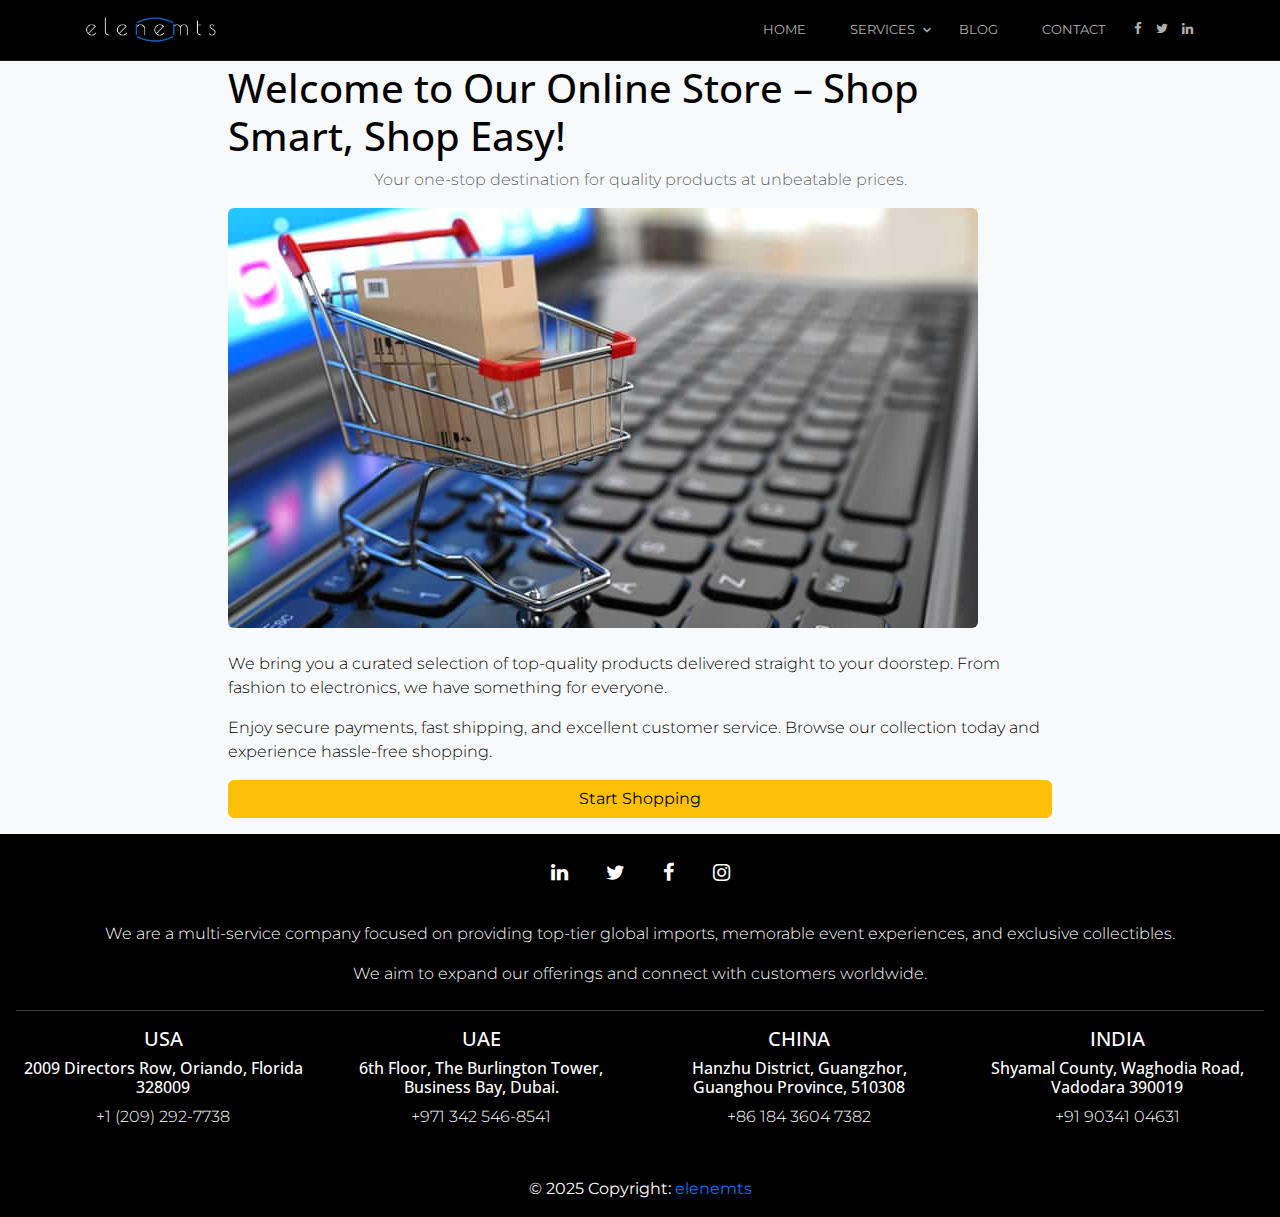
<file: shop/index.html>
<!doctype html>
<html lang="en">
  <head>
    <!-- Required meta tags -->
    <meta charset="utf-8">
    <meta name="viewport" content="width=device-width, initial-scale=1, shrink-to-fit=no">
    
    <link href="https://fonts.googleapis.com/css?family=Open+Sans:300,400,700" rel="stylesheet">
    <link href="https://fonts.googleapis.com/css2?family=Montserrat:ital,wght@0,100..900;1,100..900&display=swap" rel="stylesheet">


    <link rel="stylesheet" href="../fonts/icomoon/style.css">

    <link rel="stylesheet" href="../css/owl.carousel.min.css">

    <!-- Bootstrap CSS -->
    <link rel="stylesheet" href="../css/bootstrap.min.css">
    
    <!-- Style -->
    <link rel="stylesheet" href="../css/style.css">

    <link href="https://cdn.jsdelivr.net/npm/bootstrap@5.3.3/dist/css/bootstrap.min.css" rel="stylesheet" integrity="sha384-QWTKZyjpPEjISv5WaRU9OFeRpok6YctnYmDr5pNlyT2bRjXh0JMhjY6hW+ALEwIH" crossorigin="anonymous">

    <link rel="icon" href="../images/no-bg-elenemts.png" type="image/x-icon">
    <style>
      html, body {
          height: 100%;
      }
      body {
          display: flex;
          flex-direction: column;
          background-color: rgb(255, 255, 255);
          color: rgb(0, 0, 0);
          font-family: montserrat ;

      }
      .content {
          flex: 1;
      }
      footer {
          margin-top: auto;
      }
  </style>


    <title>E-commerce store</title>
  </head>
  <body class="text-black bg-light h1-light">


    <div class="site-mobile-menu site-navbar-target">
      <div class="site-mobile-menu-header">
        <div class="site-mobile-menu-close mt-3">
          <span class="icon-close2 js-menu-toggle"></span>
        </div>
      </div>
      <div class="site-mobile-menu-body"></div>
    </div>
   
    
    <header class="site-navbar js-sticky-header site-navbar-target bg-black" role="banner">

      <div class="container">
        <div class="row align-items-center">
          
          <div class="col-6 col-xl-2">
            <a href="../index.html"><img src="../images/WhatsApp Image 2025-01-21 at 9.21.34 AM.jpeg" alt="" height="30"></a>
          </div>

          <div class="col-12 col-md-10 d-none d-xl-block">
            <nav class="site-navigation position-relative text-right" role="navigation">

              <ul class="site-menu main-menu js-clone-nav mr-auto d-none d-lg-block">
                <li><a href="../index.html#home" class="nav-link">Home</a></li>
                <li class="has-children">
                  <a href="index.html#services" class="nav-link">Services</a>
                  <ul class="dropdown ">
                    <li><a href="./import.html" class="text-white bg-black">Import Service</a></li>
                    <li><a href="/autobooth.html" class="text-white bg-black">Photo Booth for Rent</a></li>
                    <li><a href="../shop/index.html" class="text-white bg-black">E-commerce store</a></li>
                    <!-- <li><a href="#pricing-section" class="nav-link">Pricing</a></li>
                    <li><a href="#faq-section" class="nav-link">FAQ</a></li>
                    <li><a href="#gallery-section" class="nav-link">Gallery</a></li>
                    <li><a href="#services-section" class="nav-link">Services</a></li>
                    <li><a href="#testimonials-section" class="nav-link">Testimonials</a></li>
                    <li class="has-children">
                      <a href="#">More Links</a>
                      <ul class="dropdown">
                        <li><a href="#">Menu One</a></li>
                        <li><a href="#">Menu Two</a></li>
                        <li><a href="#">Menu Three</a></li>
                      </ul>
                    </li> -->
                  </ul>
                </li>
                
                
                <li><a href="index.html#blogs" class="nav-link">Blog</a></li>
                <li><a href="index.html#contact" class="nav-link">Contact</a></li>
                <li class="social"><a href="#contact-section" class="nav-link"><span class="icon-facebook"></span></a></li>
                <li class="social"><a href="#contact-section" class="nav-link"><span class="icon-twitter"></span></a></li>
                <li class="social"><a href="#contact-section" class="nav-link"><span class="icon-linkedin"></span></a></li>
              </ul>
            </nav>
          </div>


          <div class="col-6 d-inline-block d-xl-none ml-md-0 py-3" style="position: relative; top: 3px;"><a href="#" class="site-menu-toggle js-menu-toggle float-right"><span class="icon-menu h3"></span></a></div>

        </div>
      </div>
      
    </header>

<!-- contentttt -->
<!-- E-Commerce Store Introduction Blog Post -->
<body class="container py-5">
  <div class="row justify-content-center p-3">
      <div class="col-lg-8 col-md-10 col-sm-12">
          <h1 class="pt-5">Welcome to Our Online Store – Shop Smart, Shop Easy!</h1>
          <p class="text-muted text-center">Your one-stop destination for quality products at unbeatable prices.</p>
          <img src="../images/ecommerce-sticky-lead.jpg" class="img-fluid rounded mb-4" alt="Online shopping">
          <p class="text-black">We bring you a curated selection of top-quality products delivered straight to your doorstep. From fashion to electronics, we have something for everyone.</p>
          <p class="text-black">Enjoy secure payments, fast shipping, and excellent customer service. Browse our collection today and experience hassle-free shopping.</p>
          <a href="https://shop.elenemts.com/" target="_blank"><button class="btn btn-warning w-100">Start Shopping</button></a>
      </div>
  </div>
</body>


    
    <!-- footer -->
    
<!-- Footer -->
<footer class="bg-body-tertiary text-center text-white">
  <!-- Grid container -->
  <div class="p-3 bg-black">
    <!-- Section: Social media -->
    <section class="mb-4">
      <a type="button" class="btn btn-floating  btn-lg"><i class="icon-linkedin"></i></a>
      <a type="button" class="btn btn-floating  btn-lg"><i class="icon-twitter"></i></a>
      <a type="button" class="btn btn-floating  btn-lg"><i class="icon-facebook"></i></a>
      <a type="button" class="btn btn-floating  btn-lg"><i class="icon-instagram"></i></a>
    </section>
    <!-- Section: Social media -->



    <!-- Section: Text -->
    <section class="mb-4">
      <p>
        We are a multi-service company focused on providing top-tier global imports, memorable event experiences, and exclusive collectibles. 
      </p>
      <p>
        We aim to expand our offerings and connect with customers worldwide.
      </p>
    </section>
    <!-- Section: Text -->

      <hr>
      
    <!-- Section: Links -->
    <section class="">
      <!--Grid row-->
      <div class="row">
        <!--Grid column-->
        <div class="col-lg-3 col-md-6 mb-4 mb-md-0">
          <h5 class="text-uppercase">USA</h5>

          <h6>2009 Directors Row, Oriando, Florida 328009</h6>

          <p>+1 (209) 292-7738</p>

          
        </div>
        <!--Grid column-->

        <!--Grid column-->
        <div class="col-lg-3 col-md-6 mb-4 mb-md-0">
          <h5 class="text-uppercase">UAE</h5>

          <h6>6th Floor, The Burlington Tower, Business Bay, Dubai.</h6>

          <p>+971 342 546-8541</p>
        </div>
        <!--Grid column-->

       <!--Grid column-->
       <div class="col-lg-3 col-md-6 mb-4 mb-md-0">
        <h5 class="text-uppercase">CHINA</h5>

        <h6>Hanzhu District, Guangzhor, Guanghou Province, 510308</h6>

        <p>+86 184 3604 7382</p>
      </div>
      <!--Grid column-->

       <!--Grid column-->
       <div class="col-lg-3 col-md-6 mb-4 mb-md-0">
        <h5 class="text-uppercase">INDIA</h5>

        <h6>Shyamal County, Waghodia Road, Vadodara 390019</h6>

        <p>+91 90341 04631</p>
      </div>
      <!--Grid column-->

      </div>
      <!--Grid row-->
    </section>
    <!-- Section: Links -->
  </div>
  <!-- Grid container -->

      <!-- Copyright -->
      <div class="text-center p-3" style="background-color: rgb(0, 0, 0);">
        © 2025 Copyright:
        <a class="text-link" href="https://elenemts.com/">elenemts</a>
      </div>
      <!-- Copyright -->
</footer>
<!-- Footer -->
  
    
    

    <script src="../js/jquery-3.3.1.min.js"></script>
    <script src="../js/popper.min.js"></script>
    <script src="../js/bootstrap.min.js"></script>
    <script src="../js/jquery.sticky.js"></script>
    <script src="../js/main.js"></script>
  </body>
</html>
</file>
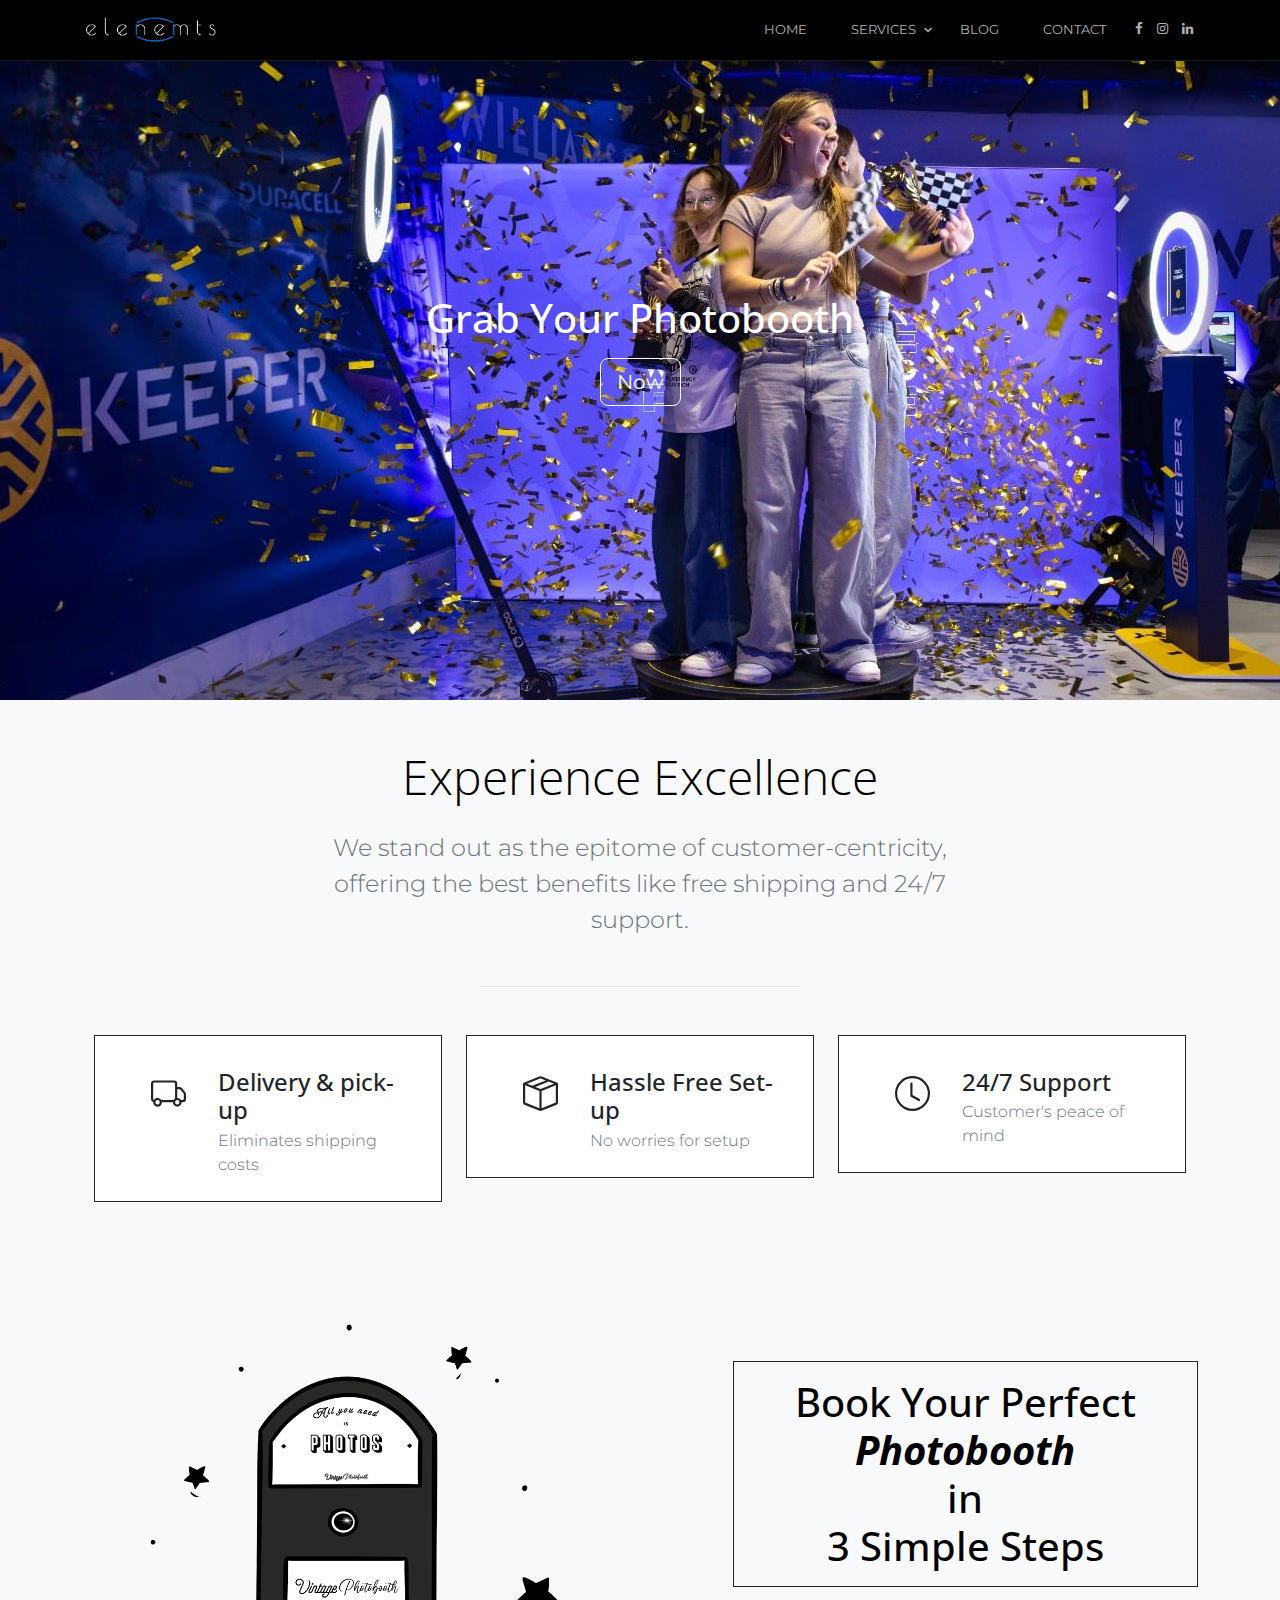
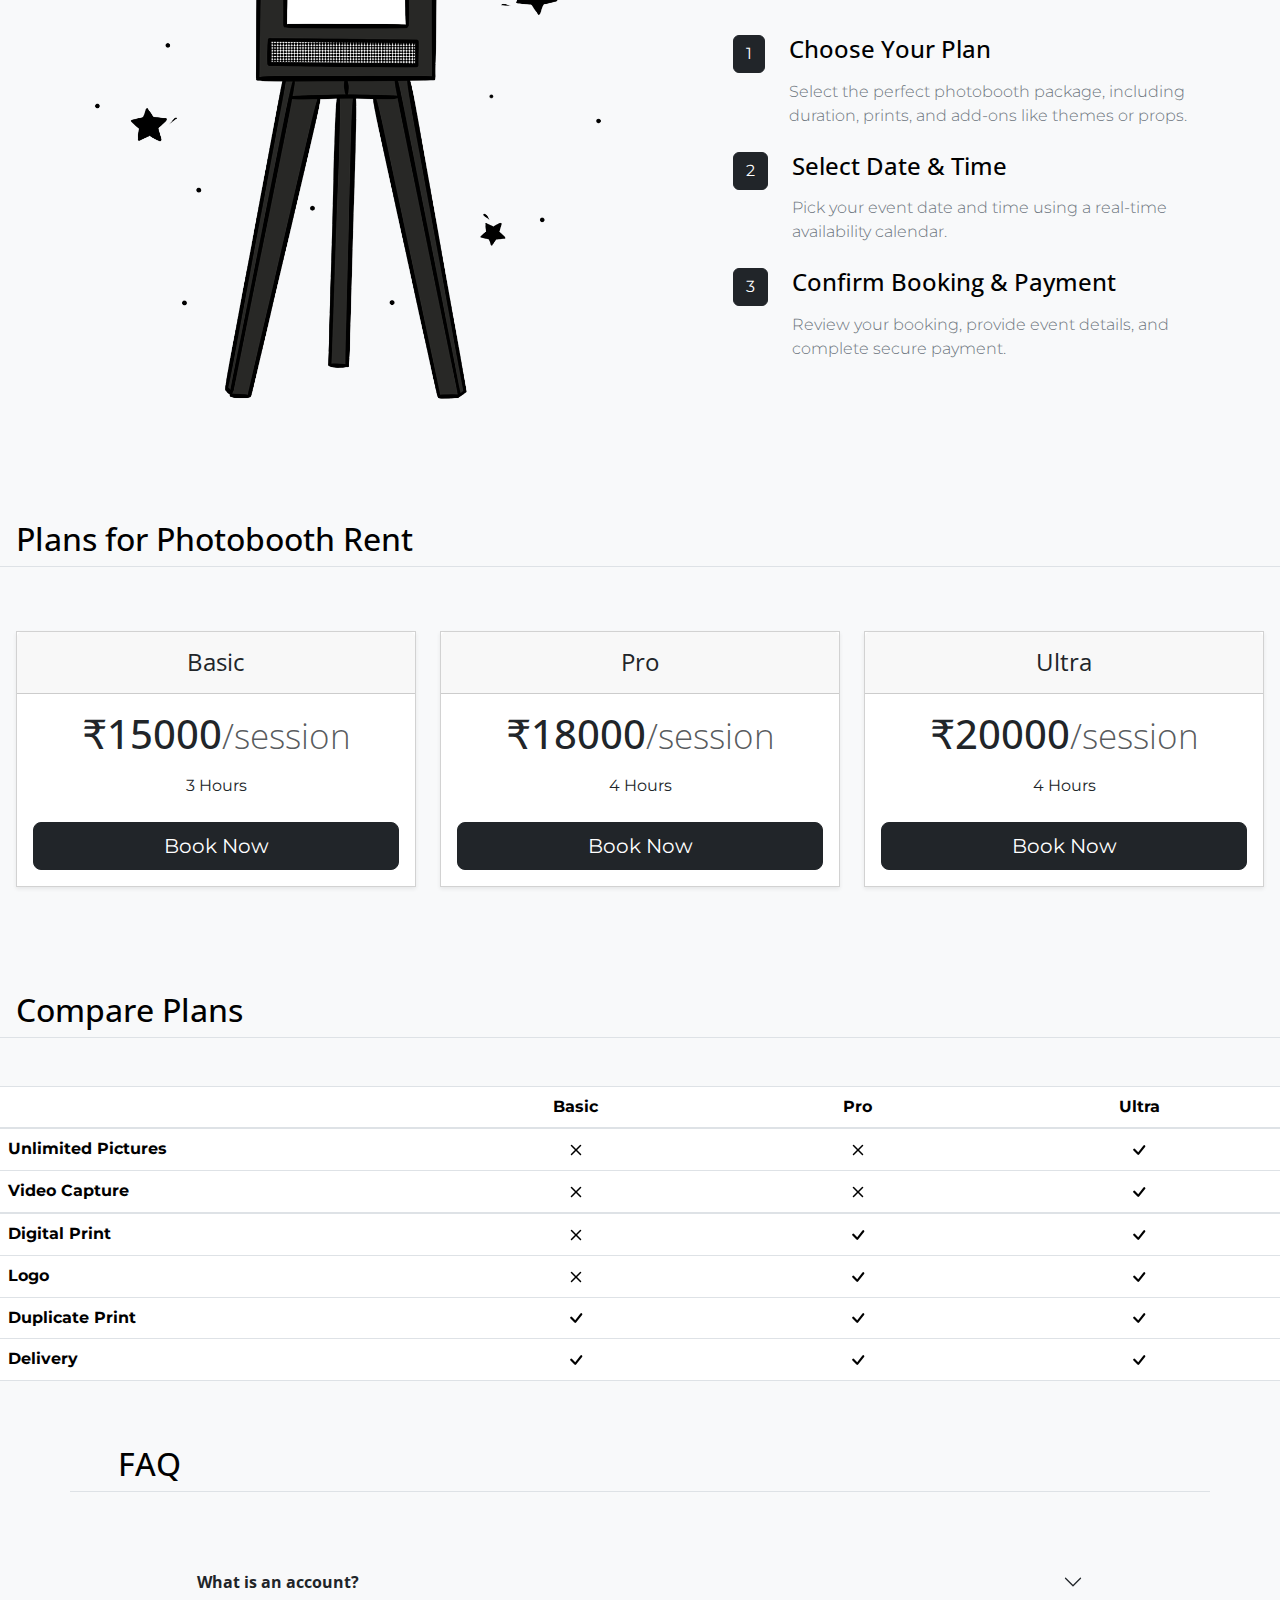
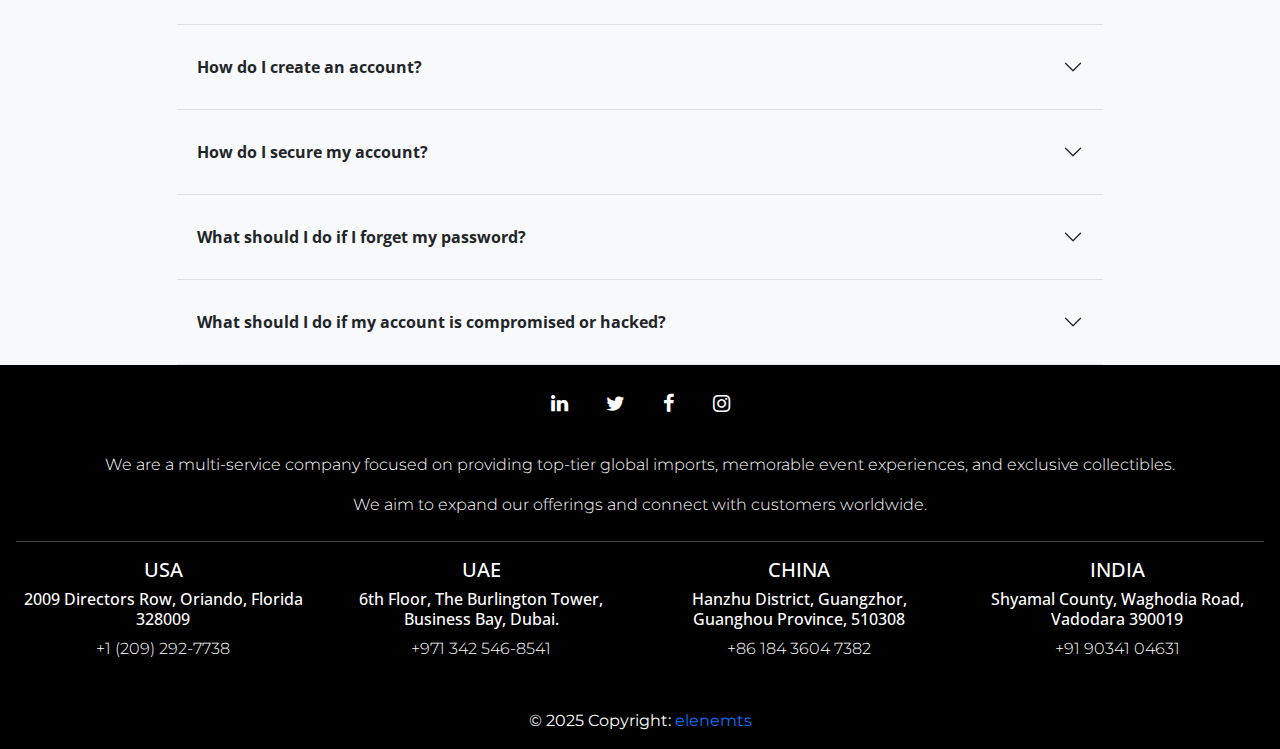
<file: autobooth.html>
<!doctype html>
<html lang="en">
  <head>
    <!-- Required meta tags -->
    <meta charset="utf-8">
    <meta name="viewport" content="width=device-width, initial-scale=1, shrink-to-fit=no">
    
    <link href="https://fonts.googleapis.com/css?family=Open+Sans:300,400,700" rel="stylesheet">
    <link href="https://fonts.googleapis.com/css2?family=Montserrat:ital,wght@0,100..900;1,100..900&display=swap" rel="stylesheet">

    <link rel="stylesheet" href="fonts/icomoon/style.css">

    <link rel="stylesheet" href="css/owl.carousel.min.css">

    <!-- Bootstrap CSS -->
    <link rel="stylesheet" href="css/bootstrap.min.css">
    
    <!-- Style -->
    <link rel="stylesheet" href="css/style.css">

    <link href="https://cdn.jsdelivr.net/npm/bootstrap@5.3.3/dist/css/bootstrap.min.css" rel="stylesheet" integrity="sha384-QWTKZyjpPEjISv5WaRU9OFeRpok6YctnYmDr5pNlyT2bRjXh0JMhjY6hW+ALEwIH" crossorigin="anonymous">

    <link rel="icon" href="images/no-bg-elenemts.png" type="image/x-icon">
    <style>
      html, body {
          height: 100%;
      }
      body {
          display: flex;
          flex-direction: column;
          background-color: rgb(255, 255, 255);
          color: rgb(0, 0, 0);
          font-family: montserrat ;
      }
      .content {
          flex: 1;
      }
      footer {
          margin-top: auto;
      }
  </style>


    <title>Photobooth For Rent</title>
  </head>
  <body class="text-black bg-light h1-light">


    <div class="site-mobile-menu site-navbar-target">
      <div class="site-mobile-menu-header">
        <div class="site-mobile-menu-close mt-3">
          <span class="icon-close2 js-menu-toggle"></span>
        </div>
      </div>
      <div class="site-mobile-menu-body"></div>
    </div>
   
    
    <header class="site-navbar js-sticky-header site-navbar-target bg-black" role="banner">

      <div class="container">
        <div class="row align-items-center">
          
          <div class="col-6 col-xl-2">
            <img src="images/WhatsApp Image 2025-01-21 at 9.21.34 AM.jpeg" alt="" height="30">
          </div>

          <div class="col-12 col-md-10 d-none d-xl-block">
            <nav class="site-navigation position-relative text-right" role="navigation">

              <ul class="site-menu main-menu js-clone-nav mr-auto d-none d-lg-block">
                <li><a href="index.html#home" class="nav-link">Home</a></li>
                
                <li class="has-children">
                  <a href="index.html#services" class="nav-link">Services</a>
                  <ul class="dropdown ">
                    <li><a href="/import.html" class="text-white bg-black">Import Service</a></li>
                    <li><a href="/autobooth.html" class="text-white bg-black">Photo Booth for Rent</a></li>
                    <li><a href="/shop.html" class="text-white bg-black">E-commerce store</a></li>
                    <!-- <li><a href="#pricing-section" class="nav-link">Pricing</a></li>
                    <li><a href="#faq-section" class="nav-link">FAQ</a></li>
                    <li><a href="#gallery-section" class="nav-link">Gallery</a></li>
                    <li><a href="#services-section" class="nav-link">Services</a></li>
                    <li><a href="#testimonials-section" class="nav-link">Testimonials</a></li>
                    <li class="has-children">
                      <a href="#">More Links</a>
                      <ul class="dropdown">
                        <li><a href="#">Menu One</a></li>
                        <li><a href="#">Menu Two</a></li>
                        <li><a href="#">Menu Three</a></li>
                      </ul>
                    </li> -->
                  </ul>
                </li>
                
                
                <li><a href="index.html#blogs" class="nav-link">Blog</a></li>
                <li><a href="index.html#contact" class="nav-link">Contact</a></li>
                <li class="social"><a href="#contact-section" class="nav-link"><span class="icon-facebook"></span></a></li>
                <li class="social"><a href="#contact-section" class="nav-link"><span class="icon-instagram"></span></a></li>
                <li class="social"><a href="#contact-section" class="nav-link"><span class="icon-linkedin"></span></a></li>
              </ul>
            </nav>
          </div>


          <div class="col-6 d-inline-block d-xl-none ml-md-0 py-3" style="position: relative; top: 3px;"><a href="#" class="site-menu-toggle js-menu-toggle float-right"><span class="icon-menu h3"></span></a></div>

        </div>
      </div>
      
    </header>

<!-- contentttt -->
<body class="container py-5">
  <div class="row justify-content-center">

<!-- photo hero  -->
      <div class="p-5 text-center bg-image rounded-3" style="background-image: url('images/cff57e2b-5736-46eb-a1eb-e28bc0ad15d5.jpeg');
      height: 700px;">
        <div class="d-flex justify-content-center align-items-center h-100">
          <div class="text-white">
            <h1 class="mb-3">Grab Your Photobooth</h1>
            <!-- <h4 class="mb-3">Subheading</h4> -->
            <a data-mdb-ripple-init class="btn btn-outline-light btn-lg" href="#!" role="button">Now</a>
          </div>
        </div>
      </div>
<!-- benefits thing -->


      <section class="bg-light py-3 py-md-5 py-xl-8">
        <div class="container">
          <div class="row justify-content-md-center">
            <div class="col-12 col-md-10 col-lg-8 col-xl-7 col-xxl-6">
              <h2 class="mb-4 display-5 text-center">Experience Excellence</h2>
              <p class="text-secondary mb-5 text-center lead fs-4">We stand out as the epitome of customer-centricity, offering the best benefits like free shipping and 24/7 support.</p>
              <hr class="w-50 mx-auto mb-5 mb-xl-9 border-dark-subtle">
            </div>
          </div>
        </div>
      
        <div class="container">
          <div class="row">
            <div class="col-12">
              <div class="container-fluid">
                <div class="row gy-3 gy-md-4">
                  <div class="col-12 col-lg-4">
                    <div class="card border-dark rounded-0">
                      <div class="card-body p-3 p-md-4 p-xxl-5 d-flex justify-content-start ml-3">
                        <div class="me-3 text-dark p-3">
                          <svg xmlns="http://www.w3.org/2000/svg" width="35" height="35" fill="currentColor" class="bi bi-truck" viewBox="0 0 16 16">
                            <path d="M0 3.5A1.5 1.5 0 0 1 1.5 2h9A1.5 1.5 0 0 1 12 3.5V5h1.02a1.5 1.5 0 0 1 1.17.563l1.481 1.85a1.5 1.5 0 0 1 .329.938V10.5a1.5 1.5 0 0 1-1.5 1.5H14a2 2 0 1 1-4 0H5a2 2 0 1 1-3.998-.085A1.5 1.5 0 0 1 0 10.5zm1.294 7.456A2 2 0 0 1 4.732 11h5.536a2 2 0 0 1 .732-.732V3.5a.5.5 0 0 0-.5-.5h-9a.5.5 0 0 0-.5.5v7a.5.5 0 0 0 .294.456M12 10a2 2 0 0 1 1.732 1h.768a.5.5 0 0 0 .5-.5V8.35a.5.5 0 0 0-.11-.312l-1.48-1.85A.5.5 0 0 0 13.02 6H12zm-9 1a1 1 0 1 0 0 2 1 1 0 0 0 0-2m9 0a1 1 0 1 0 0 2 1 1 0 0 0 0-2"/>
                          </svg>
                        </div>
                        <div>
                          <h4 class="mb-1 mt-2">Delivery & pick-up</h4>
                          <p class="m-0 text-secondary">Eliminates shipping costs</p>
                        </div>
                      </div>
                    </div>
                  </div>
                  <div class="col-12 col-lg-4">
                    <div class="card border-dark rounded-0">
                      <div class="card-body p-3 p-md-4 p-xxl-5 d-flex justify-content-start ml-3">
                        <div class="me-3 text-dark p-3">
                          <svg xmlns="http://www.w3.org/2000/svg" width="35" height="35" fill="currentColor" class="bi bi-box-seam" viewBox="0 0 16 16">
                            <path d="M8.186 1.113a.5.5 0 0 0-.372 0L1.846 3.5l2.404.961L10.404 2zm3.564 1.426L5.596 5 8 5.961 14.154 3.5zm3.25 1.7-6.5 2.6v7.922l6.5-2.6V4.24zM7.5 14.762V6.838L1 4.239v7.923zM7.443.184a1.5 1.5 0 0 1 1.114 0l7.129 2.852A.5.5 0 0 1 16 3.5v8.662a1 1 0 0 1-.629.928l-7.185 2.874a.5.5 0 0 1-.372 0L.63 13.09a1 1 0 0 1-.63-.928V3.5a.5.5 0 0 1 .314-.464z"/>
                          </svg>
                        </div>
                        <div>
                          <h4 class="mb-1 mt-2">  Hassle  Free Set-up  </h4>
                          <p class="m-0 text-secondary">No worries for setup</p>
                        </div>
                      </div>
                    </div>
                  </div>
                  <div class="col-12 col-lg-4">
                    <div class="card border-dark rounded-0">
                      <div class="card-body p-3 p-md-4 p-xxl-5 d-flex justify-content-start ml-3">
                        <div class="me-3 text-dark p-3">
                          <svg xmlns="http://www.w3.org/2000/svg" width="35" height="35" fill="currentColor" class="bi bi-clock" viewBox="0 0 16 16">
                            <path d="M8 3.5a.5.5 0 0 0-1 0V9a.5.5 0 0 0 .252.434l3.5 2a.5.5 0 0 0 .496-.868L8 8.71z"/>
                            <path d="M8 16A8 8 0 1 0 8 0a8 8 0 0 0 0 16m7-8A7 7 0 1 1 1 8a7 7 0 0 1 14 0"/>
                          </svg>
                        </div>
                        <div>
                          <h4 class="mb-1 mt-2">24/7 Support</h4>
                          <p class="m-0 text-secondary">Customer's peace of mind</p>
                        </div>
                      </div>
                    </div>
                  </div>
                </div>
              </div>
            </div>
          </div>
        </div>
      </section>

      <!-- Process thinh -->

      <!-- Process 1 - Bootstrap Brain Component -->
<section class="py-3 py-md-5 py-xl-8">
  <div class="container">
    <div class="row gy-5 gy-lg-0 align-items-lg-center">
      <div class="col-12 col-lg-6">
        <img class="img-fluid rounded" loading="lazy" src="images/Photobooth-noir.png" alt="Our Design Process">
      </div>
      <div class="col-11 col-lg-6 pl-5">
        <div class="row justify-content-xl-end">
          <div class="col-12 col-xl-11">
            <h2 class="h1 mb-3 text-center border border-dark p-3 mb-5">Book Your Perfect <b><i>Photobooth</i></b><br> in  <br> 3 Simple Steps </h2>
            <!-- <p class="lead fs-4 text-secondary mb-5">Our design approach is very organized to ensure satisfaction for our esteemed clients.</p> -->
            <div class="d-flex mb-4">
              <div>
                <span class="btn btn-dark bsb-btn-circle pe-none me-4">1</span>
              </div>
              <div>
                <h4 class="mb-3">Choose Your Plan</h4>
                <p class="mb-0 text-secondary">Select the perfect photobooth package, including duration, prints, and add-ons like themes or props.</p>
              </div>
            </div>
            <div class="d-flex mb-4">
              <div>
                <span class="btn btn-dark bsb-btn-circle pe-none me-4">2</span>
              </div>
              <div>
                <h4 class="mb-3">Select Date & Time</h4>
                <p class="mb-0 text-secondary">Pick your event date and time using a real-time availability calendar.</p>
              </div>
            </div>
            <div class="d-flex">
              <div>
                <span class="btn btn-dark bsb-btn-circle pe-none me-4">3</span>
              </div>
              <div>
                <h4 class="mb-3">Confirm Booking & Payment</h4>
                <p class="mb-0 text-secondary">Review your booking, provide event details, and complete secure payment.</p>
              </div>
            </div>
          </div>
        </div>
      </div>
    </div>
  </div>
</section>


<!-- pricing thing -->
      <main class="bg-light container col-xxl-8">
        <h2 class="mb-5 pt-5 pb-2 border-bottom pl-3">Plans for Photobooth Rent</h2>
        <div class="row row-cols-1 row-cols-md-3 mb-3 text-center p-3">
          <div class="col">
            <div class="card mb-4 rounded-0 shadow-sm">
              <div class="card-header py-3">
                <h4 class="my-0 fw-normal">Basic</h4>
              </div>
              <div class="card-body">
                <h1 class="card-title pricing-card-title">₹15000<small class="text-body-secondary fw-light">/session</small></h1>
                <ul class="list-unstyled mt-3 mb-4">
                  <li>3 Hours</li>
                  <!-- <li>2 GB of storage</li>
                  <li>Email support</li>
                  <li>Help center access</li> -->
                </ul>
                <button type="button" class="w-100 btn btn-lg btn-dark">Book Now</button>
              </div>
            </div>
          </div>
          <div class="col">
            <div class="card mb-4 rounded-0 shadow-sm">
              <div class="card-header py-3">
                <h4 class="my-0 fw-normal">Pro</h4>
              </div>
              <div class="card-body">
                <h1 class="card-title pricing-card-title">₹18000<small class="text-body-secondary fw-light">/session</small></h1>
                <ul class="list-unstyled mt-3 mb-4">
                  <li>4 Hours</li>
                  <!-- <li>10 GB of storage</li>
                  <li>Priority email support</li>
                  <li>Help center access</li> -->
                </ul>
                <button type="button" class="w-100 btn btn-lg btn-dark">Book Now</button>
              </div>
            </div>
          </div>
          <div class="col">
            <div class="card mb-4 rounded-0 shadow-sm">
              <div class="card-header py-3 ">
                <h4 class="my-0 fw-normal">Ultra</h4>
              </div>
              <div class="card-body">
                <h1 class="card-title pricing-card-title">₹20000<small class="text-body-secondary fw-light">/session</small></h1>
                <ul class="list-unstyled mt-3 mb-4">
                  <li>4 Hours</li>
                  <!-- <li>15 GB of storage</li>
                  <li>Phone and email support</li>
                  <li>Help center access</li> -->
                </ul>
                <button type="button" class="w-100 btn btn-lg btn-dark">Book Now</button>
              </div>
            </div>
          </div>
        </div>
    
        <h2 class="mb-5 pt-5 pb-2 border-bottom pl-3">Compare Plans</h2>

    
        <div class="table-responsive">
          <table class="table text-center">
            <thead>
              <tr>
                <th style="width: 34%;"></th>
                <th style="width: 22%;">Basic</th>
                <th style="width: 22%;">Pro</th>
                <th style="width: 22%;">Ultra</th>
              </tr>
            </thead>
            <tbody>
              <tr>
                <th scope="row" class="text-start">Unlimited Pictures</th>
                <td><svg xmlns="http://www.w3.org/2000/svg" width="24" height="24" fill="currentColor" class="bi bi-x" viewBox="0 0 16 16">
                  <path d="M4.646 4.646a.5.5 0 0 1 .708 0L8 7.293l2.646-2.647a.5.5 0 0 1 .708.708L8.707 8l2.647 2.646a.5.5 0 0 1-.708.708L8 8.707l-2.646 2.647a.5.5 0 0 1-.708-.708L7.293 8 4.646 5.354a.5.5 0 0 1 0-.708"/>
                </svg></td>
                <td><svg xmlns="http://www.w3.org/2000/svg" width="24" height="24" fill="currentColor" class="bi bi-x" viewBox="0 0 16 16">
                  <path d="M4.646 4.646a.5.5 0 0 1 .708 0L8 7.293l2.646-2.647a.5.5 0 0 1 .708.708L8.707 8l2.647 2.646a.5.5 0 0 1-.708.708L8 8.707l-2.646 2.647a.5.5 0 0 1-.708-.708L7.293 8 4.646 5.354a.5.5 0 0 1 0-.708"/>
                </svg></td>
                <td><svg xmlns="http://www.w3.org/2000/svg" width="24" height="24" fill="currentColor" class="bi bi-check" viewBox="0 0 16 16">
                  <path d="M10.97 4.97a.75.75 0 0 1 1.07 1.05l-3.99 4.99a.75.75 0 0 1-1.08.02L4.324 8.384a.75.75 0 1 1 1.06-1.06l2.094 2.093 3.473-4.425z"/>
                </svg></td>
              </tr>
              <tr>
                <th scope="row" class="text-start">Video Capture</th>
                <td><svg xmlns="http://www.w3.org/2000/svg" width="24" height="24" fill="currentColor" class="bi bi-x" viewBox="0 0 16 16">
                  <path d="M4.646 4.646a.5.5 0 0 1 .708 0L8 7.293l2.646-2.647a.5.5 0 0 1 .708.708L8.707 8l2.647 2.646a.5.5 0 0 1-.708.708L8 8.707l-2.646 2.647a.5.5 0 0 1-.708-.708L7.293 8 4.646 5.354a.5.5 0 0 1 0-.708"/>
                </svg></td>
                <td><svg xmlns="http://www.w3.org/2000/svg" width="24" height="24" fill="currentColor" class="bi bi-x" viewBox="0 0 16 16">
                  <path d="M4.646 4.646a.5.5 0 0 1 .708 0L8 7.293l2.646-2.647a.5.5 0 0 1 .708.708L8.707 8l2.647 2.646a.5.5 0 0 1-.708.708L8 8.707l-2.646 2.647a.5.5 0 0 1-.708-.708L7.293 8 4.646 5.354a.5.5 0 0 1 0-.708"/>
                </svg></td>
                <td><svg xmlns="http://www.w3.org/2000/svg" width="24" height="24" fill="currentColor" class="bi bi-check" viewBox="0 0 16 16">
                  <path d="M10.97 4.97a.75.75 0 0 1 1.07 1.05l-3.99 4.99a.75.75 0 0 1-1.08.02L4.324 8.384a.75.75 0 1 1 1.06-1.06l2.094 2.093 3.473-4.425z"/>
                </svg></td>
              </tr>
            </tbody>
    
            <tbody>
              <tr>
                <th scope="row" class="text-start">Digital Print</th>
                <td><svg xmlns="http://www.w3.org/2000/svg" width="24" height="24" fill="currentColor" class="bi bi-x" viewBox="0 0 16 16">
                  <path d="M4.646 4.646a.5.5 0 0 1 .708 0L8 7.293l2.646-2.647a.5.5 0 0 1 .708.708L8.707 8l2.647 2.646a.5.5 0 0 1-.708.708L8 8.707l-2.646 2.647a.5.5 0 0 1-.708-.708L7.293 8 4.646 5.354a.5.5 0 0 1 0-.708"/>
                </svg></td>
                <td><svg xmlns="http://www.w3.org/2000/svg" width="24" height="24" fill="currentColor" class="bi bi-check" viewBox="0 0 16 16">
                  <path d="M10.97 4.97a.75.75 0 0 1 1.07 1.05l-3.99 4.99a.75.75 0 0 1-1.08.02L4.324 8.384a.75.75 0 1 1 1.06-1.06l2.094 2.093 3.473-4.425z"/>
                </svg></td>
                <td><svg xmlns="http://www.w3.org/2000/svg" width="24" height="24" fill="currentColor" class="bi bi-check" viewBox="0 0 16 16">
                  <path d="M10.97 4.97a.75.75 0 0 1 1.07 1.05l-3.99 4.99a.75.75 0 0 1-1.08.02L4.324 8.384a.75.75 0 1 1 1.06-1.06l2.094 2.093 3.473-4.425z"/>
                </svg></td>
              </tr>
              <tr>
                <th scope="row" class="text-start">Logo</th>
                <td><svg xmlns="http://www.w3.org/2000/svg" width="24" height="24" fill="currentColor" class="bi bi-x" viewBox="0 0 16 16">
                  <path d="M4.646 4.646a.5.5 0 0 1 .708 0L8 7.293l2.646-2.647a.5.5 0 0 1 .708.708L8.707 8l2.647 2.646a.5.5 0 0 1-.708.708L8 8.707l-2.646 2.647a.5.5 0 0 1-.708-.708L7.293 8 4.646 5.354a.5.5 0 0 1 0-.708"/>
                </svg></td>
                <td><svg xmlns="http://www.w3.org/2000/svg" width="24" height="24" fill="currentColor" class="bi bi-check" viewBox="0 0 16 16">
                  <path d="M10.97 4.97a.75.75 0 0 1 1.07 1.05l-3.99 4.99a.75.75 0 0 1-1.08.02L4.324 8.384a.75.75 0 1 1 1.06-1.06l2.094 2.093 3.473-4.425z"/>
                </svg></td>
                <td><svg xmlns="http://www.w3.org/2000/svg" width="24" height="24" fill="currentColor" class="bi bi-check" viewBox="0 0 16 16">
                  <path d="M10.97 4.97a.75.75 0 0 1 1.07 1.05l-3.99 4.99a.75.75 0 0 1-1.08.02L4.324 8.384a.75.75 0 1 1 1.06-1.06l2.094 2.093 3.473-4.425z"/>
                </svg></td>
              </tr>
              <tr>
                <th scope="row" class="text-start">Duplicate Print</th>
                <td><svg xmlns="http://www.w3.org/2000/svg" width="24" height="24" fill="currentColor" class="bi bi-check" viewBox="0 0 16 16">
                  <path d="M10.97 4.97a.75.75 0 0 1 1.07 1.05l-3.99 4.99a.75.75 0 0 1-1.08.02L4.324 8.384a.75.75 0 1 1 1.06-1.06l2.094 2.093 3.473-4.425z"/>
                </svg></td>
                <td><svg xmlns="http://www.w3.org/2000/svg" width="24" height="24" fill="currentColor" class="bi bi-check" viewBox="0 0 16 16">
                  <path d="M10.97 4.97a.75.75 0 0 1 1.07 1.05l-3.99 4.99a.75.75 0 0 1-1.08.02L4.324 8.384a.75.75 0 1 1 1.06-1.06l2.094 2.093 3.473-4.425z"/>
                </svg></td>
                <td><svg xmlns="http://www.w3.org/2000/svg" width="24" height="24" fill="currentColor" class="bi bi-check" viewBox="0 0 16 16">
                  <path d="M10.97 4.97a.75.75 0 0 1 1.07 1.05l-3.99 4.99a.75.75 0 0 1-1.08.02L4.324 8.384a.75.75 0 1 1 1.06-1.06l2.094 2.093 3.473-4.425z"/>
                </svg></td>
              </tr>
              <tr>
                <th scope="row" class="text-start">Delivery</th>
                <td><svg xmlns="http://www.w3.org/2000/svg" width="24" height="24" fill="currentColor" class="bi bi-check" viewBox="0 0 16 16">
                  <path d="M10.97 4.97a.75.75 0 0 1 1.07 1.05l-3.99 4.99a.75.75 0 0 1-1.08.02L4.324 8.384a.75.75 0 1 1 1.06-1.06l2.094 2.093 3.473-4.425z"/>
                </svg></td>
                <td><svg xmlns="http://www.w3.org/2000/svg" width="24" height="24" fill="currentColor" class="bi bi-check" viewBox="0 0 16 16">
                  <path d="M10.97 4.97a.75.75 0 0 1 1.07 1.05l-3.99 4.99a.75.75 0 0 1-1.08.02L4.324 8.384a.75.75 0 1 1 1.06-1.06l2.094 2.093 3.473-4.425z"/>
                </svg></td>
                <td><svg xmlns="http://www.w3.org/2000/svg" width="24" height="24" fill="currentColor" class="bi bi-check" viewBox="0 0 16 16">
                  <path d="M10.97 4.97a.75.75 0 0 1 1.07 1.05l-3.99 4.99a.75.75 0 0 1-1.08.02L4.324 8.384a.75.75 0 1 1 1.06-1.06l2.094 2.093 3.473-4.425z"/>
                </svg></td>
              </tr>
            </tbody>
          </table>
        </div>
      </main>

      <!-- FAQ section -->

       <!-- FAQs: My Account -->
  <div class="mb-8">
    <div class="container">
      <div class="row justify-content-center">
        <h2 class="mb-5 pt-5 pb-2 pl-xl-5 border-bottom pl-3 ">FAQ</h2>
        <div class="col-12 col-xl-10">
          <div class="accordion accordion-flush" id="faqAccount">
            <div class="accordion-item bg-transparent border-bottom py-3">
              <h2 class="accordion-header" id="faqAccountHeading1">
                <button class="accordion-button collapsed bg-transparent fw-bold shadow-none link-black" type="button" data-bs-toggle="collapse" data-bs-target="#faqAccountCollapse1" aria-expanded="false" aria-controls="faqAccountCollapse1">
                  What is an account?
                </button>
              </h2>
              <div id="faqAccountCollapse1" class="accordion-collapse collapse" aria-labelledby="faqAccountHeading1">
                <div class="accordion-body">
                  <p class="text-black">An account is a personal or organizational record that allows you to access and manage various services, often requiring authentication through a username and password.</p>
                </div>
              </div>
            </div>
            <div class="accordion-item bg-transparent border-bottom py-3">
              <h2 class="accordion-header" id="faqAccountHeading2">
                <button class="accordion-button collapsed bg-transparent fw-bold shadow-none link-black" type="button" data-bs-toggle="collapse" data-bs-target="#faqAccountCollapse2" aria-expanded="false" aria-controls="faqAccountCollapse2">
                  How do I create an account?
                </button>
              </h2>
              <div id="faqAccountCollapse2" class="accordion-collapse collapse" aria-labelledby="faqAccountHeading2">
                <div class="accordion-body">
                  <p class="text-black">To create an account, visit the website or application and look for a "Sign Up" or "Create Account" button. Follow the instructions to enter your information and create a username and password.</p>
                </div>
              </div>
            </div>
            <div class="accordion-item bg-transparent border-bottom py-3">
              <h2 class="accordion-header" id="faqAccountHeading3">
                <button class="accordion-button collapsed bg-transparent fw-bold shadow-none link-black" type="button" data-bs-toggle="collapse" data-bs-target="#faqAccountCollapse3" aria-expanded="false" aria-controls="faqAccountCollapse3">
                  How do I secure my account?
                </button>
              </h2>
              <div id="faqAccountCollapse3" class="accordion-collapse collapse" aria-labelledby="faqAccountHeading3">
                <div class="accordion-body">
                  <p class="text-black">To secure your account, use a robust and unique password, enable two-factor authentication if available, and be cautious about sharing your login information. Regularly update your password and avoid using easily guessable information like birthdays or names.</p>
                </div>
              </div>
            </div>
            <div class="accordion-item bg-transparent border-bottom py-3">
              <h2 class="accordion-header" id="faqAccountHeading4">
                <button class="accordion-button collapsed bg-transparent fw-bold shadow-none link-black" type="button" data-bs-toggle="collapse" data-bs-target="#faqAccountCollapse4" aria-expanded="false" aria-controls="faqAccountCollapse4">
                  What should I do if I forget my password?
                </button>
              </h2>
              <div id="faqAccountCollapse4" class="accordion-collapse collapse" aria-labelledby="faqAccountHeading4">
                <div class="accordion-body">
                  <p class="text-black">If you forget your password, most websites and services offer a "Forgot Password" or "Reset Password" option. Follow the steps to reset your password, often involving an email or SMS verification.</p>
                </div>
              </div>
            </div>
            <div class="accordion-item bg-transparent border-bottom py-3">
              <h2 class="accordion-header" id="faqAccountHeading5">
                <button class="accordion-button collapsed bg-transparent fw-bold shadow-none link-black" type="button" data-bs-toggle="collapse" data-bs-target="#faqAccountCollapse5" aria-expanded="false" aria-controls="faqAccountCollapse5">
                  What should I do if my account is compromised or hacked?
                </button>
              </h2>
              <div id="faqAccountCollapse5" class="accordion-collapse collapse" aria-labelledby="faqAccountHeading5">
                <div class="accordion-body">
                  <p class="text-black">If you suspect your account has been compromised, change your password immediately. Contact the service provider for further assistance, and consider enabling two-factor authentication for added security.</p>
                </div>
              </div>
            </div>
          </div>
        </div>
      </div>
    </div>
  </div>


  </div>
</body>


   <!-- Footer -->
<footer class="bg-body-tertiary text-center text-white">
  <!-- Grid container -->
  <div class="p-3 bg-black">
    <!-- Section: Social media -->
    <section class="mb-4">
      <a type="button" class="btn btn-floating  btn-lg"><i class="icon-linkedin"></i></a>
      <a type="button" class="btn btn-floating  btn-lg"><i class="icon-twitter"></i></a>
      <a type="button" class="btn btn-floating  btn-lg"><i class="icon-facebook"></i></a>
      <a type="button" class="btn btn-floating  btn-lg"><i class="icon-instagram"></i></a>
    </section>
    <!-- Section: Social media -->



    <!-- Section: Text -->
    <section class="mb-4">
      <p>
        We are a multi-service company focused on providing top-tier global imports, memorable event experiences, and exclusive collectibles. 
      </p>
      <p>
        We aim to expand our offerings and connect with customers worldwide.
      </p>
    </section>
    <!-- Section: Text -->

      <hr>
      
    <!-- Section: Links -->
    <section class="">
      <!--Grid row-->
      <div class="row">
        <!--Grid column-->
        <div class="col-lg-3 col-md-6 mb-4 mb-md-0">
          <h5 class="text-uppercase">USA</h5>

          <h6>2009 Directors Row, Oriando, Florida 328009</h6>

          <p>+1 (209) 292-7738</p>

          
        </div>
        <!--Grid column-->

        <!--Grid column-->
        <div class="col-lg-3 col-md-6 mb-4 mb-md-0">
          <h5 class="text-uppercase">UAE</h5>

          <h6>6th Floor, The Burlington Tower, Business Bay, Dubai.</h6>

          <p>+971 342 546-8541</p>
        </div>
        <!--Grid column-->

       <!--Grid column-->
       <div class="col-lg-3 col-md-6 mb-4 mb-md-0">
        <h5 class="text-uppercase">CHINA</h5>

        <h6>Hanzhu District, Guangzhor, Guanghou Province, 510308</h6>

        <p>+86 184 3604 7382</p>
      </div>
      <!--Grid column-->

       <!--Grid column-->
       <div class="col-lg-3 col-md-6 mb-4 mb-md-0">
        <h5 class="text-uppercase">INDIA</h5>

        <h6>Shyamal County, Waghodia Road, Vadodara 390019</h6>

        <p>+91 90341 04631</p>
      </div>
      <!--Grid column-->

      </div>
      <!--Grid row-->
    </section>
    <!-- Section: Links -->
  </div>
  <!-- Grid container -->

      <!-- Copyright -->
      <!-- Copyright -->
      <div class="text-center p-3" style="background-color: rgb(0, 0, 0);">
        © 2025 Copyright:
        <a class="text-link" href="https://elenemts.com/">elenemts</a>
      </div>
      <!-- Copyright -->
</footer>
<!-- Footer -->
  
  
    
    
<script src="https://unpkg.com/bootstrap@5.3.3/dist/js/bootstrap.bundle.min.js"></script>
    <script src="js/jquery-3.3.1.min.js"></script>
    <script src="js/popper.min.js"></script>
    <script src="js/bootstrap.min.js"></script>
    <script src="js/jquery.sticky.js"></script>
    <script src="js/main.js"></script>
  </body>
</html>
</file>
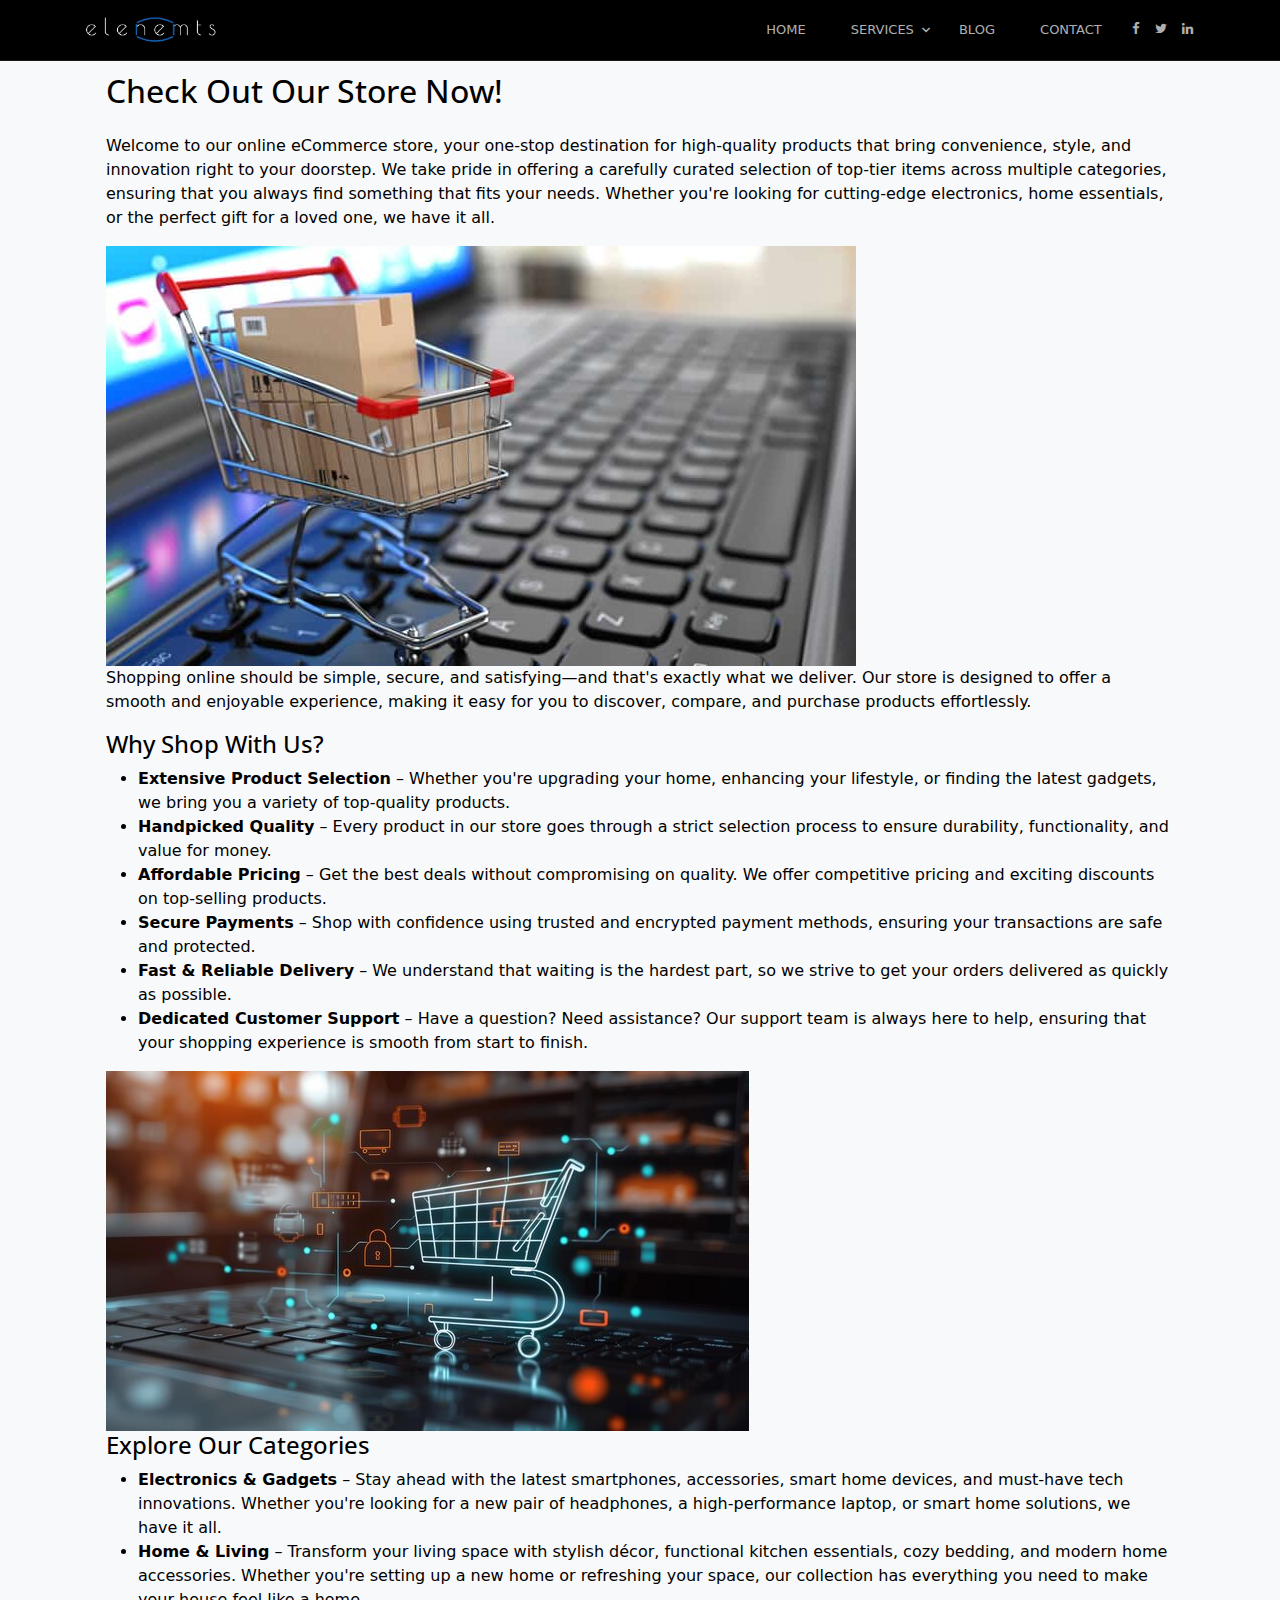
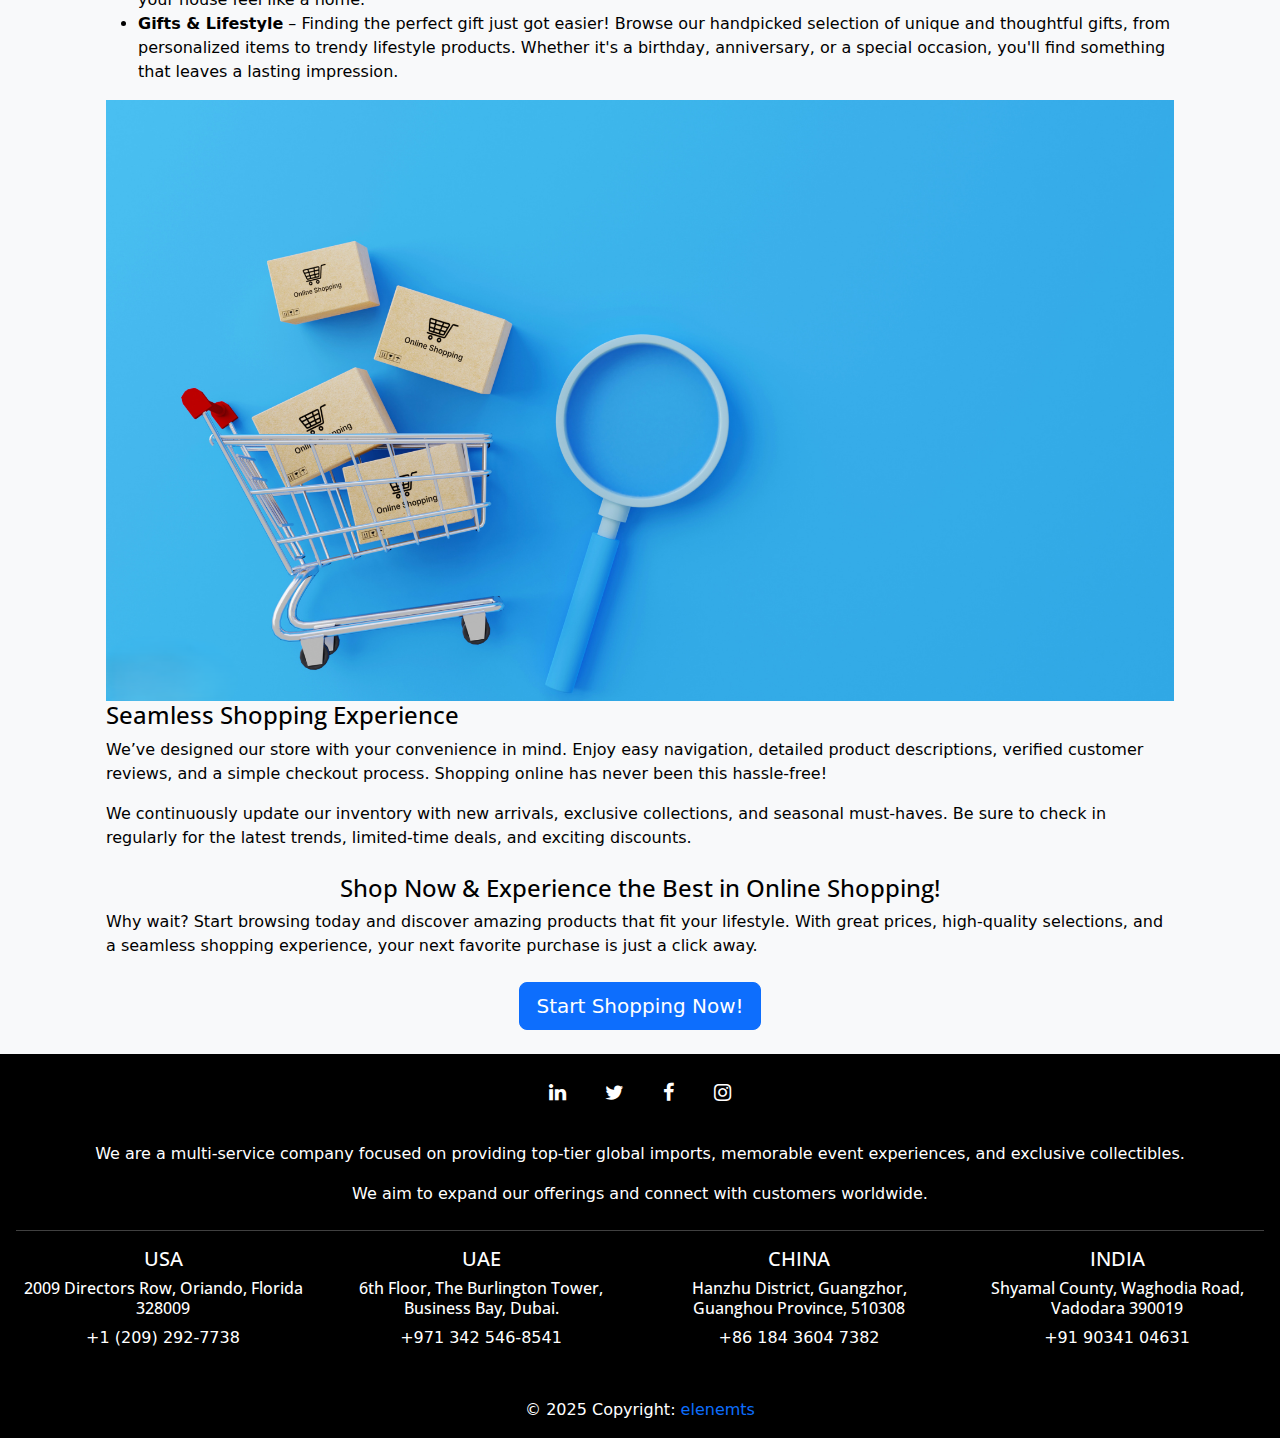
<file: eComBlog.html>
<!doctype html>
<html lang="en">
  <head>
    <!-- Required meta tags -->
    <meta charset="utf-8">
    <meta name="viewport" content="width=device-width, initial-scale=1, shrink-to-fit=no">
    
    <link href="https://fonts.googleapis.com/css?family=Open+Sans:300,400,700" rel="stylesheet">

    <link rel="stylesheet" href="fonts/icomoon/style.css">

    <link rel="stylesheet" href="css/owl.carousel.min.css">

    <!-- Bootstrap CSS -->
    <link rel="stylesheet" href="css/bootstrap.min.css">
    
    <!-- Style -->
    <link rel="stylesheet" href="css/style.css">

    <link href="https://cdn.jsdelivr.net/npm/bootstrap@5.3.3/dist/css/bootstrap.min.css" rel="stylesheet" integrity="sha384-QWTKZyjpPEjISv5WaRU9OFeRpok6YctnYmDr5pNlyT2bRjXh0JMhjY6hW+ALEwIH" crossorigin="anonymous">

    <link rel="icon" href="images/no-bg-elenemts.png" type="image/x-icon">
    <style>
      html, body {
          height: 100%;
      }
      body {
          display: flex;
          flex-direction: column;
          background-color: rgb(255, 255, 255);
          color: rgb(0, 0, 0);
      }
      .content {
          flex: 1;
      }
      footer {
          margin-top: auto;
      }
  </style>


    <title>E-commerce store</title>
  </head>
  <body class="text-black bg-light h1-light">


    <div class="site-mobile-menu site-navbar-target">
      <div class="site-mobile-menu-header">
        <div class="site-mobile-menu-close mt-3">
          <span class="icon-close2 js-menu-toggle"></span>
        </div>
      </div>
      <div class="site-mobile-menu-body"></div>
    </div>
   
    
    <header class="site-navbar js-sticky-header site-navbar-target bg-black" role="banner">

      <div class="container">
        <div class="row align-items-center">
          
          <div class="col-6 col-xl-2">
            <img src="images/WhatsApp Image 2025-01-21 at 9.21.34 AM.jpeg" alt="" height="30">
          </div>

          <div class="col-12 col-md-10 d-none d-xl-block">
            <nav class="site-navigation position-relative text-right" role="navigation">

              <ul class="site-menu main-menu js-clone-nav mr-auto d-none d-lg-block">
                <li><a href="index.html#home" class="nav-link">Home</a></li>
                
                <li class="has-children">
                  <a href="index.html#services" class="nav-link">Services</a>
                  <ul class="dropdown ">
                    <li><a href="/import.html" class="text-white bg-black">Import Service</a></li>
                    <li><a href="/autobooth.html" class="text-white bg-black">Photo Booth for Rent</a></li>
                    <li><a href="/shop.html" class="text-white bg-black">E-commerce store</a></li>
                    <!-- <li><a href="#pricing-section" class="nav-link">Pricing</a></li>
                    <li><a href="#faq-section" class="nav-link">FAQ</a></li>
                    <li><a href="#gallery-section" class="nav-link">Gallery</a></li>
                    <li><a href="#services-section" class="nav-link">Services</a></li>
                    <li><a href="#testimonials-section" class="nav-link">Testimonials</a></li>
                    <li class="has-children">
                      <a href="#">More Links</a>
                      <ul class="dropdown">
                        <li><a href="#">Menu One</a></li>
                        <li><a href="#">Menu Two</a></li>
                        <li><a href="#">Menu Three</a></li>
                      </ul>
                    </li> -->
                  </ul>
                </li>
                
                
                <li><a href="index.html#blogs" class="nav-link">Blog</a></li>
                <li><a href="index.html#contact" class="nav-link">Contact</a></li>
                <li class="social"><a href="#contact-section" class="nav-link"><span class="icon-facebook"></span></a></li>
                <li class="social"><a href="#contact-section" class="nav-link"><span class="icon-twitter"></span></a></li>
                <li class="social"><a href="#contact-section" class="nav-link"><span class="icon-linkedin"></span></a></li>
              </ul>
            </nav>
          </div>


          <div class="col-6 d-inline-block d-xl-none ml-md-0 py-3" style="position: relative; top: 3px;"><a href="#" class="site-menu-toggle js-menu-toggle float-right"><span class="icon-menu h3"></span></a></div>

        </div>
      </div>
      
    </header>

<!-- contentttt -->

<div class="container mt-5">
    <div class="row justify-content-center">
        <div class="col-xxl-8">  
            <div class=" border-0 p-4">
                <h2 class="mb-4">Check Out Our Store Now!</h2>
                <p class="text-black">Welcome to our online eCommerce store, your one-stop destination for high-quality products that bring convenience, style, and innovation right to your doorstep. We take pride in offering a carefully curated selection of top-tier items across multiple categories, ensuring that you always find something that fits your needs. Whether you're looking for cutting-edge electronics, home essentials, or the perfect gift for a loved one, we have it all.</p>
                <img src="images/ecommerce-sticky-lead.jpg" class="img-fluid" alt="">
                <p class="text-black">Shopping online should be simple, secure, and satisfying—and that's exactly what we deliver. Our store is designed to offer a smooth and enjoyable experience, making it easy for you to discover, compare, and purchase products effortlessly.</p>
                
                <h4>Why Shop With Us?</h4>
                <ul>
                    <li><strong>Extensive Product Selection</strong> – Whether you're upgrading your home, enhancing your lifestyle, or finding the latest gadgets, we bring you a variety of top-quality products.</li>
                    <li><strong>Handpicked Quality</strong> – Every product in our store goes through a strict selection process to ensure durability, functionality, and value for money.</li>
                    <li><strong>Affordable Pricing</strong> – Get the best deals without compromising on quality. We offer competitive pricing and exciting discounts on top-selling products.</li>
                    <li><strong>Secure Payments</strong> – Shop with confidence using trusted and encrypted payment methods, ensuring your transactions are safe and protected.</li>
                    <li><strong>Fast & Reliable Delivery</strong> – We understand that waiting is the hardest part, so we strive to get your orders delivered as quickly as possible.</li>
                    <li><strong>Dedicated Customer Support</strong> – Have a question? Need assistance? Our support team is always here to help, ensuring that your shopping experience is smooth from start to finish.</li>
                </ul>
                <img src="images/ecom.jpg" class="img-fluid" alt="">
                <h4>Explore Our Categories</h4>
                <ul>
                    <li><strong>Electronics & Gadgets</strong> – Stay ahead with the latest smartphones, accessories, smart home devices, and must-have tech innovations. Whether you're looking for a new pair of headphones, a high-performance laptop, or smart home solutions, we have it all.</li>
                    <li><strong>Home & Living</strong> – Transform your living space with stylish décor, functional kitchen essentials, cozy bedding, and modern home accessories. Whether you're setting up a new home or refreshing your space, our collection has everything you need to make your house feel like a home.</li>
                    <li><strong>Gifts & Lifestyle</strong> – Finding the perfect gift just got easier! Browse our handpicked selection of unique and thoughtful gifts, from personalized items to trendy lifestyle products. Whether it's a birthday, anniversary, or a special occasion, you'll find something that leaves a lasting impression.</li>
                </ul>
                <img src="images/ecommerce-website-builders.png" class="img-fluid" alt="">
                <h4>Seamless Shopping Experience</h4>
                <p class="text-black">We’ve designed our store with your convenience in mind. Enjoy easy navigation, detailed product descriptions, verified customer reviews, and a simple checkout process. Shopping online has never been this hassle-free!</p>
                <p class="text-black">We continuously update our inventory with new arrivals, exclusive collections, and seasonal must-haves. Be sure to check in regularly for the latest trends, limited-time deals, and exciting discounts.</p>
                
                <h4 class="text-center mt-4">Shop Now & Experience the Best in Online Shopping!</h4>
                <p class="text-black">Why wait? Start browsing today and discover amazing products that fit your lifestyle. With great prices, high-quality selections, and a seamless shopping experience, your next favorite purchase is just a click away.</p>
                
                <div class="text-center mt-4">
                    <a href="https://shop.elenemts.com" class="btn btn-primary btn-lg">Start Shopping Now!</a>
                </div>
            </div>
        </div>
    </div>
</div>


    
<!-- Footer -->
<footer class="bg-body-tertiary text-center text-white">
  <!-- Grid container -->
  <div class="p-3 bg-black">
    <!-- Section: Social media -->
    <section class="mb-4">
      <a type="button" class="btn btn-floating  btn-lg"><i class="icon-linkedin"></i></a>
      <a type="button" class="btn btn-floating  btn-lg"><i class="icon-twitter"></i></a>
      <a type="button" class="btn btn-floating  btn-lg"><i class="icon-facebook"></i></a>
      <a type="button" class="btn btn-floating  btn-lg"><i class="icon-instagram"></i></a>
    </section>
    <!-- Section: Social media -->



    <!-- Section: Text -->
    <section class="mb-4">
      <p>
        We are a multi-service company focused on providing top-tier global imports, memorable event experiences, and exclusive collectibles. 
      </p>
      <p>
        We aim to expand our offerings and connect with customers worldwide.
      </p>
    </section>
    <!-- Section: Text -->

      <hr>
      
    <!-- Section: Links -->
    <section class="">
      <!--Grid row-->
      <div class="row">
        <!--Grid column-->
        <div class="col-lg-3 col-md-6 mb-4 mb-md-0">
          <h5 class="text-uppercase">USA</h5>

          <h6>2009 Directors Row, Oriando, Florida 328009</h6>

          <p>+1 (209) 292-7738</p>

          
        </div>
        <!--Grid column-->

        <!--Grid column-->
        <div class="col-lg-3 col-md-6 mb-4 mb-md-0">
          <h5 class="text-uppercase">UAE</h5>

          <h6>6th Floor, The Burlington Tower, Business Bay, Dubai.</h6>

          <p>+971 342 546-8541</p>
        </div>
        <!--Grid column-->

       <!--Grid column-->
       <div class="col-lg-3 col-md-6 mb-4 mb-md-0">
        <h5 class="text-uppercase">CHINA</h5>

        <h6>Hanzhu District, Guangzhor, Guanghou Province, 510308</h6>

        <p>+86 184 3604 7382</p>
      </div>
      <!--Grid column-->

       <!--Grid column-->
       <div class="col-lg-3 col-md-6 mb-4 mb-md-0">
        <h5 class="text-uppercase">INDIA</h5>

        <h6>Shyamal County, Waghodia Road, Vadodara 390019</h6>

        <p>+91 90341 04631</p>
      </div>
      <!--Grid column-->

      </div>
      <!--Grid row-->
    </section>
    <!-- Section: Links -->
  </div>
  <!-- Grid container -->

       <!-- Copyright -->
       <div class="text-center p-3" style="background-color: rgb(0, 0, 0);">
        © 2025 Copyright:
        <a class="text-link" href="https://elenemts.com/">elenemts</a>
      </div>
      <!-- Copyright -->
</footer>
<!-- Footer -->
    

    <script src="js/jquery-3.3.1.min.js"></script>
    <script src="js/popper.min.js"></script>
    <script src="js/bootstrap.min.js"></script>
    <script src="js/jquery.sticky.js"></script>
    <script src="js/main.js"></script>
  </body>
</html>
</file>
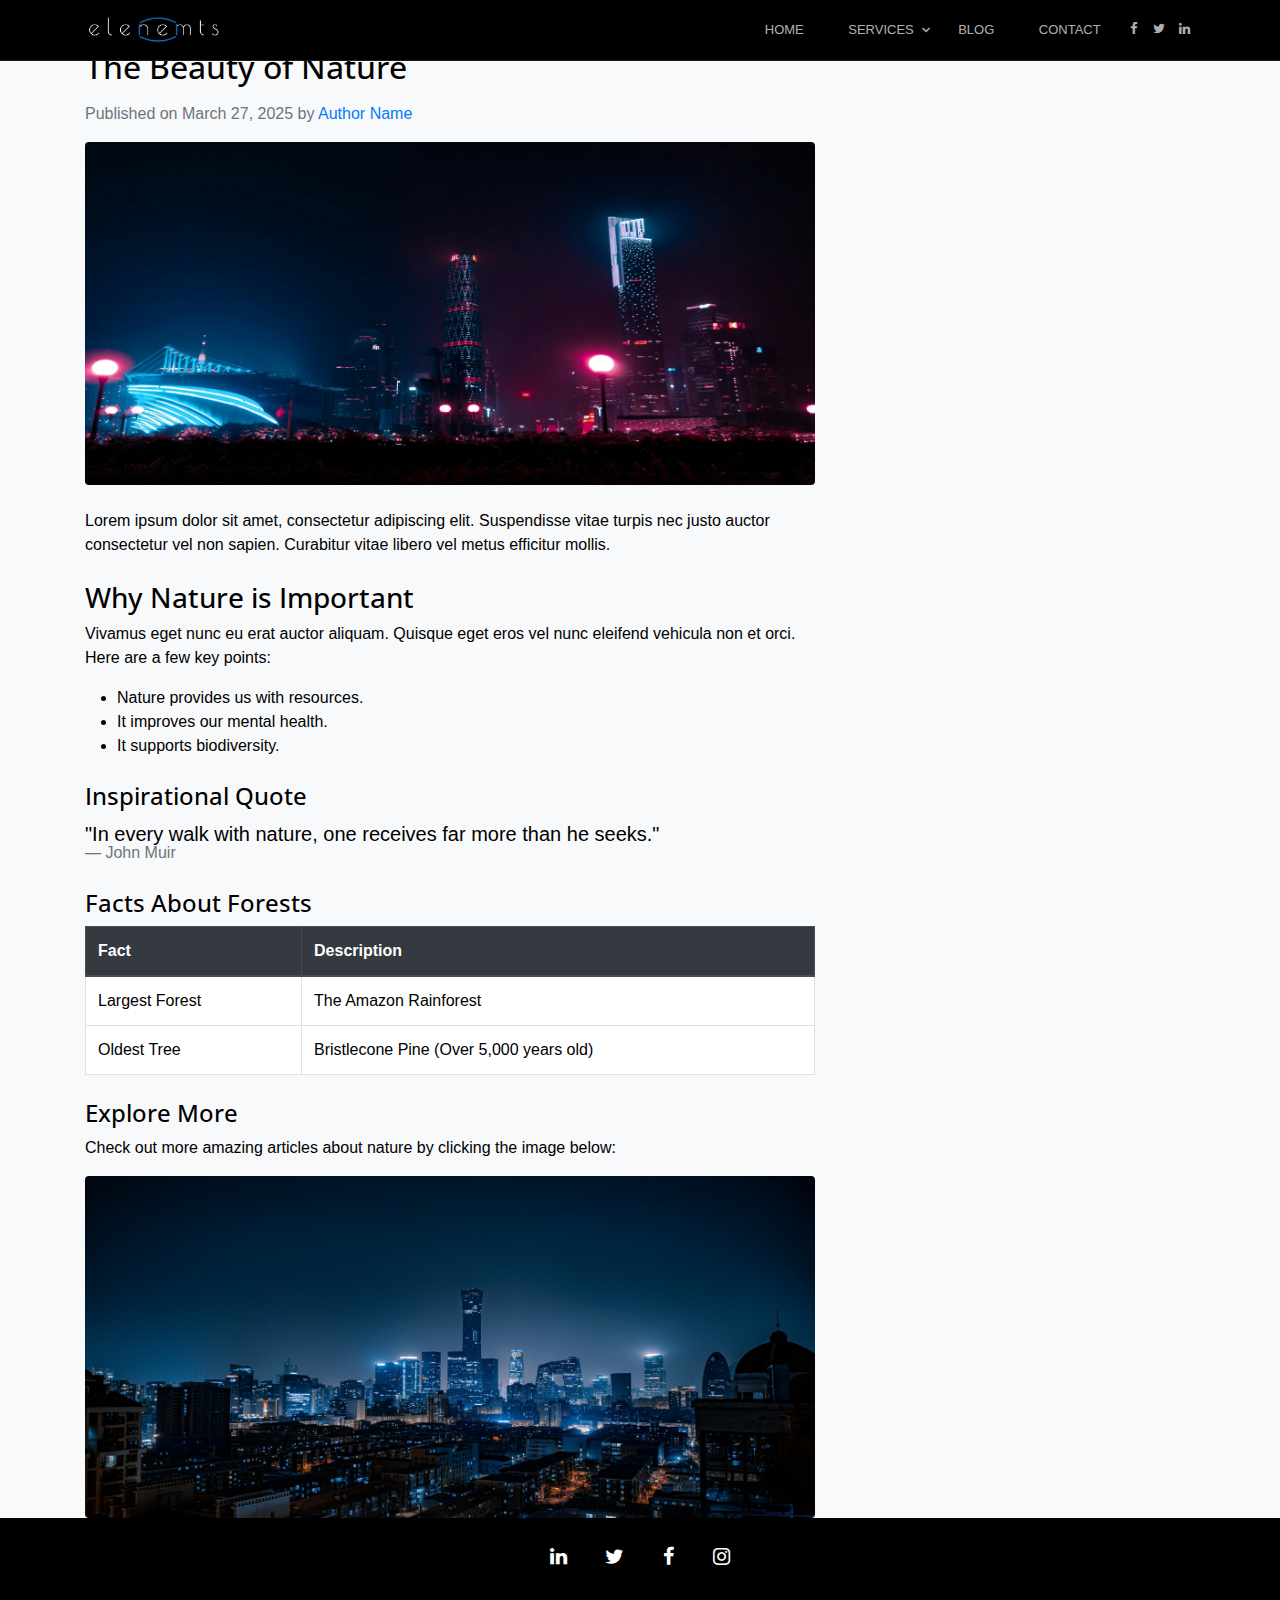
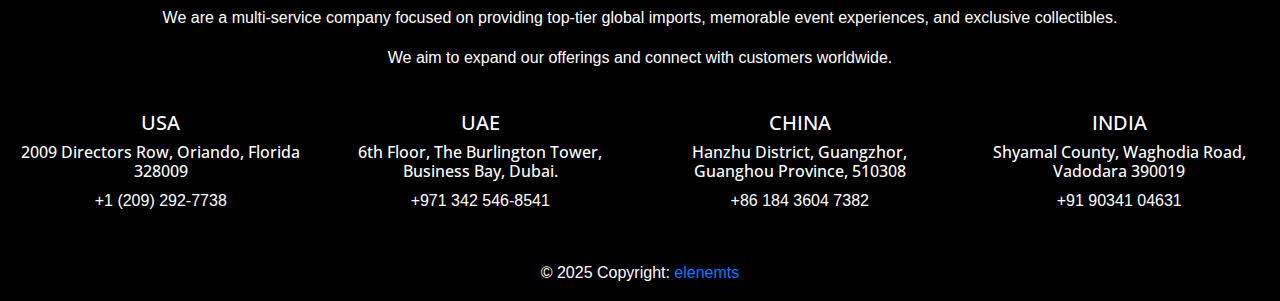
<file: importBlog.html>
<!doctype html>
<html lang="en">
  <head>
    <!-- Required meta tags -->
    <meta charset="utf-8">
    <meta name="viewport" content="width=device-width, initial-scale=1, shrink-to-fit=no">
    
    <link href="https://fonts.googleapis.com/css?family=Open+Sans:300,400,700" rel="stylesheet">
    <link href="https://fonts.googleapis.com/css2?family=Montserrat:ital,wght@0,100..900;1,100..900&display=swap" rel="stylesheet">
    <link rel="stylesheet" href="fonts/icomoon/style.css">
    <link rel="stylesheet" href="css/owl.carousel.min.css">
    <link rel="stylesheet" href="css/bootstrap.min.css">
    <link rel="stylesheet" href="css/style.css">
    <link href="https://cdn.jsdelivr.net/npm/bootstrap@5.3.3/dist/css/bootstrap.min.css" rel="stylesheet" integrity="sha384-QWTKZyjpPEjISv5WaRU9OFeRpok6YctnYmDr5pNlyT2bRjXh0JMhjY6hW+ALEwIH" crossorigin="anonymous">
    <link rel="icon" href="images/no-bg-elenemts.png" type="image/x-icon">
    <style>
      html, body {
          height: 100%;
      }
      body {
          display: flex;
          flex-direction: column;
          background-color: rgb(255, 255, 255);
          color: rgb(0, 0, 0);
          font-family: montserrat ;

      }
      .content {
          flex: 1;
      }
      footer {
          margin-top: auto;
      }
    </style>
    <title>E-commerce store</title>
  </head>
  <body class="text-black bg-light h1-light">
    <div class="site-mobile-menu site-navbar-target">
      <div class="site-mobile-menu-header">
        <div class="site-mobile-menu-close mt-3">
          <span class="icon-close2 js-menu-toggle"></span>
        </div>
      </div>
      <div class="site-mobile-menu-body"></div>
    </div>
    <header class="site-navbar js-sticky-header site-navbar-target bg-black" role="banner">
      <div class="container">
        <div class="row align-items-center">
          <div class="col-6 col-xl-2">
            <a href="index.html"><img src="images/WhatsApp Image 2025-01-21 at 9.21.34 AM.jpeg" alt="" height="30"></a>
          </div>
          <div class="col-12 col-md-10 d-none d-xl-block">
            <nav class="site-navigation position-relative text-right" role="navigation">
              <ul class="site-menu main-menu js-clone-nav mr-auto d-none d-lg-block">
                <li><a href="index.html#home" class="nav-link">Home</a></li>
                <li class="has-children">
                  <a href="index.html#services" class="nav-link">Services</a>
                  <ul class="dropdown ">
                    <li><a href="/import.html" class="text-white bg-black">Import Service</a></li>
                    <li><a href="/autobooth.html" class="text-white bg-black">Photo Booth for Rent</a></li>
                    <li><a href="/shop.html" class="text-white bg-black">E-commerce store</a></li>
                  </ul>
                </li>
                <li><a href="index.html#blogs" class="nav-link">Blog</a></li>
                <li><a href="index.html#contact" class="nav-link">Contact</a></li>
                <li class="social"><a href="#contact-section" class="nav-link"><span class="icon-facebook"></span></a></li>
                <li class="social"><a href="#contact-section" class="nav-link"><span class="icon-twitter"></span></a></li>
                <li class="social"><a href="#contact-section" class="nav-link"><span class="icon-linkedin"></span></a></li>
              </ul>
            </nav>
          </div>
          <div class="col-6 d-inline-block d-xl-none ml-md-0 py-3" style="position: relative; top: 3px;"><a href="#" class="site-menu-toggle js-menu-toggle float-right"><span class="icon-menu h3"></span></a></div>
        </div>
      </div>
    </header>

<!-- contentttt -->
  <div class="container mt-5">
    <div class="row">
      <div class="col-lg-8">
        <article>
          <h2 class="mb-3">The Beauty of Nature</h2>
          <p class="text-muted">Published on March 27, 2025 by <a href="#">Author Name</a></p>
          <img src="images/3rd (1).jpg" alt="Nature" class="img-fluid rounded mb-4">
          <p class="text-black">Lorem ipsum dolor sit amet, consectetur adipiscing elit. Suspendisse vitae turpis nec justo auctor consectetur vel non sapien. Curabitur vitae libero vel metus efficitur mollis.</p>
          <h3 class="mt-4">Why Nature is Important</h3>
          <p class="text-black">Vivamus eget nunc eu erat auctor aliquam. Quisque eget eros vel nunc eleifend vehicula non et orci. Here are a few key points:</p>
          <ul>
            <li>Nature provides us with resources.</li>
            <li>It improves our mental health.</li>
            <li>It supports biodiversity.</li>
          </ul>
          <h4 class="mt-4">Inspirational Quote</h4>
          <blockquote class="blockquote">
            <p class="mb-2 text-black">"In every walk with nature, one receives far more than he seeks."</p>
            <footer class="blockquote-footer">John Muir</footer>
          </blockquote>
          <h4 class="mt-4">Facts About Forests</h4>
          <table class="table table-bordered">
            <thead class="thead-dark">
              <tr>
                <th>Fact</th>
                <th>Description</th>
              </tr>
            </thead>
            <tbody>
              <tr>
                <td>Largest Forest</td>
                <td>The Amazon Rainforest</td>
              </tr>
              <tr>
                <td>Oldest Tree</td>
                <td>Bristlecone Pine (Over 5,000 years old)</td>
              </tr>
            </tbody>
          </table>
          <h4 class="mt-4">Explore More</h4>
          <p class="text-black">Check out more amazing articles about nature by clicking the image below:</p>
          <a href="https://example.com" target="_blank">
            <img src="images/2nd (1).jpg" alt="Explore Nature" class="img-fluid rounded">
          </a>
        </article>
      </div>
    </div>
  </div>
  
<!-- Footer -->

      <footer class="bg-body-tertiary text-center text-white">
        <div class="p-3 bg-black">
          <section class="mb-4">
            <a type="button" class="btn btn-floating  btn-lg"><i class="icon-linkedin"></i></a>
            <a type="button" class="btn btn-floating  btn-lg"><i class="icon-twitter"></i></a>
            <a type="button" class="btn btn-floating  btn-lg"><i class="icon-facebook"></i></a>
            <a type="button" class="btn btn-floating  btn-lg"><i class="icon-instagram"></i></a>
          </section>
          <section class="mb-4">
            <p>
              We are a multi-service company focused on providing top-tier global imports, memorable event experiences, and exclusive collectibles. 
            </p>
            <p>
              We aim to expand our offerings and connect with customers worldwide.
            </p>
          </section>
          <hr>
          <section class="">
            <div class="row">
              <div class="col-lg-3 col-md-6 mb-4 mb-md-0">
                <h5 class="text-uppercase">USA</h5>
                <h6>2009 Directors Row, Oriando, Florida 328009</h6>
                <p>+1 (209) 292-7738</p>
              </div>
              <div class="col-lg-3 col-md-6 mb-4 mb-md-0">
                <h5 class="text-uppercase">UAE</h5>
                <h6>6th Floor, The Burlington Tower, Business Bay, Dubai.</h6>
                <p>+971 342 546-8541</p>
              </div>
            <div class="col-lg-3 col-md-6 mb-4 mb-md-0">
              <h5 class="text-uppercase">CHINA</h5>
              <h6>Hanzhu District, Guangzhor, Guanghou Province, 510308</h6>
              <p>+86 184 3604 7382</p>
            </div>
            <div class="col-lg-3 col-md-6 mb-4 mb-md-0">
              <h5 class="text-uppercase">INDIA</h5>
              <h6>Shyamal County, Waghodia Road, Vadodara 390019</h6>
              <p>+91 90341 04631</p>
            </div>
            </div>
          </section>
        </div>
        <div class="text-center p-3" style="background-color: rgb(0, 0, 0);">
          © 2025 Copyright:
          <a class="text-link" href="https://elenemts.com/">elenemts</a>
        </div>
      </footer>
  
    
    
    <link rel="stylesheet" href="https://stackpath.bootstrapcdn.com/bootstrap/4.5.2/css/bootstrap.min.css">
    <script src="https://code.jquery.com/jquery-3.5.1.slim.min.js"></script>
    <script src="https://cdn.jsdelivr.net/npm/@popperjs/core@2.4.4/dist/umd/popper.min.js"></script>
    <script src="https://stackpath.bootstrapcdn.com/bootstrap/4.5.2/js/bootstrap.min.js"></script>
    <script src="js/jquery-3.3.1.min.js"></script>
    <script src="js/popper.min.js"></script>
    <script src="js/bootstrap.min.js"></script>
    <script src="js/jquery.sticky.js"></script>
    <script src="js/main.js"></script>
  </body>
</html>
</file>
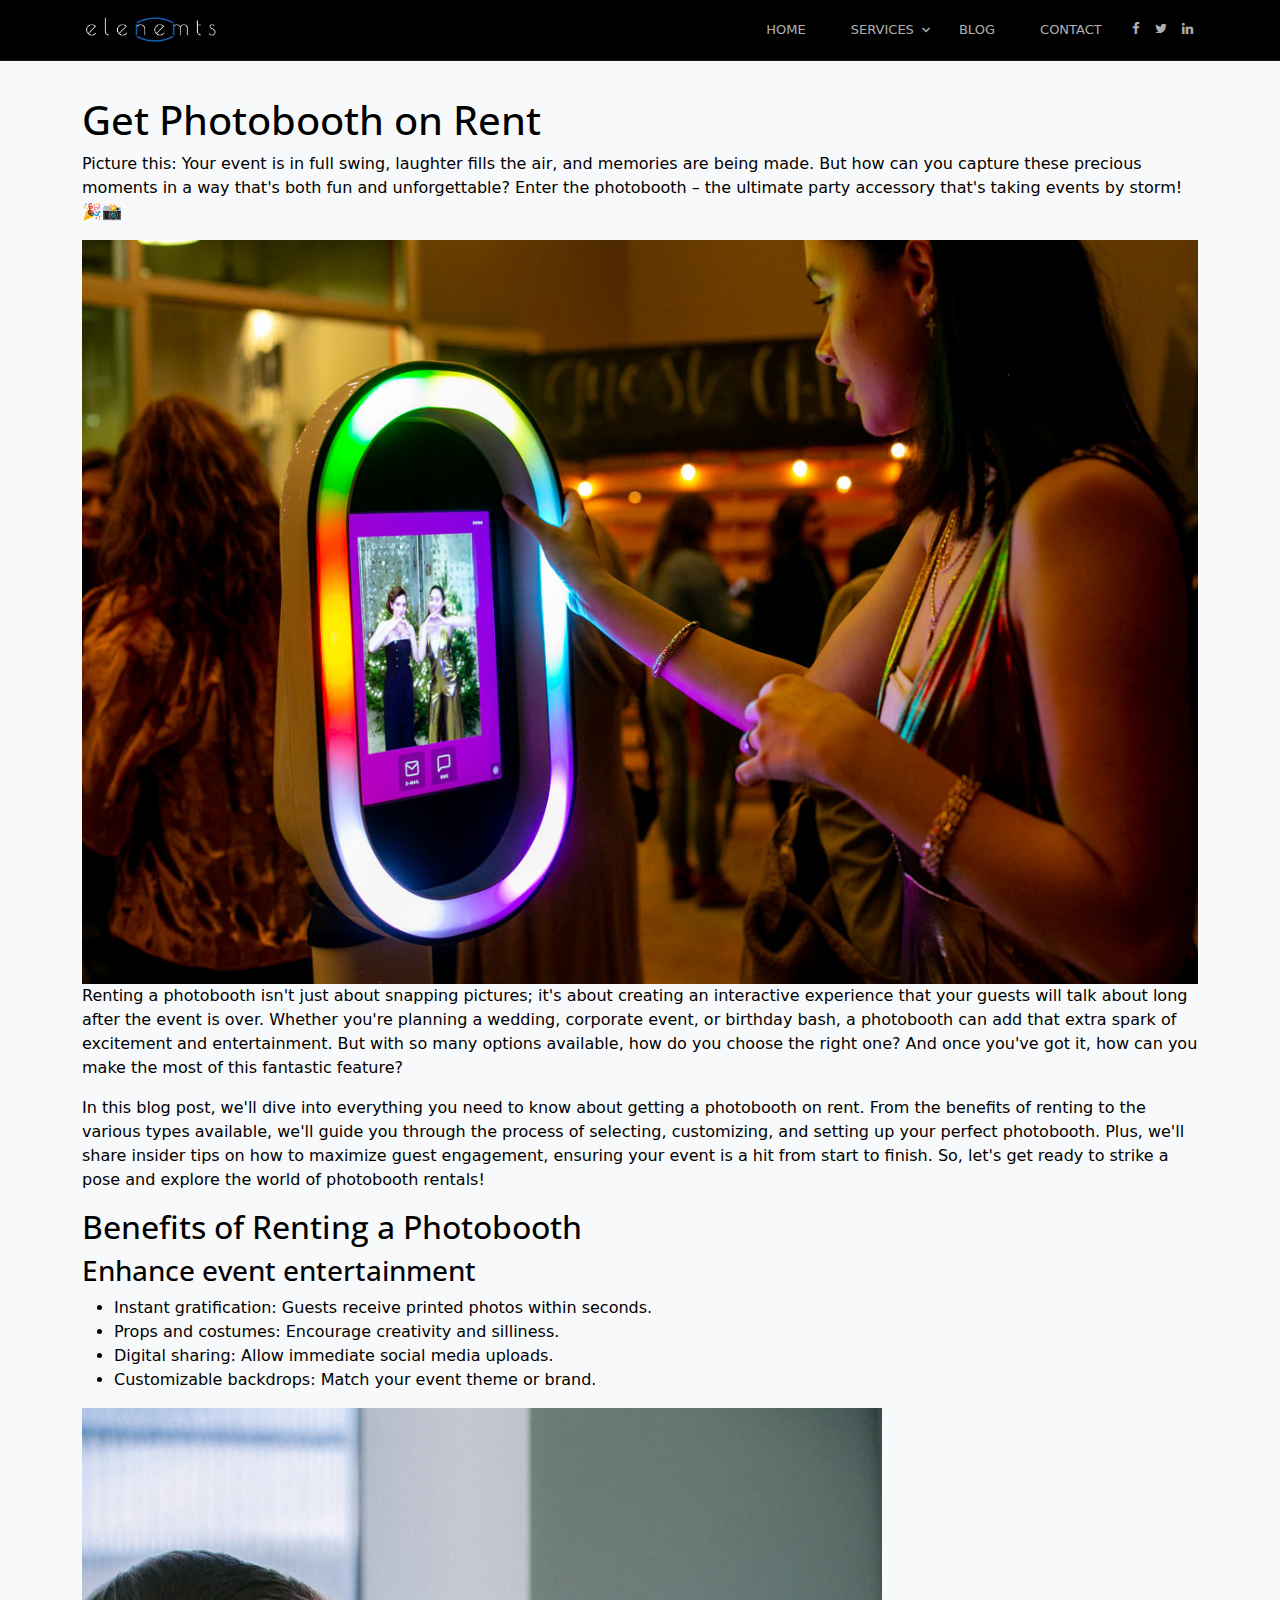
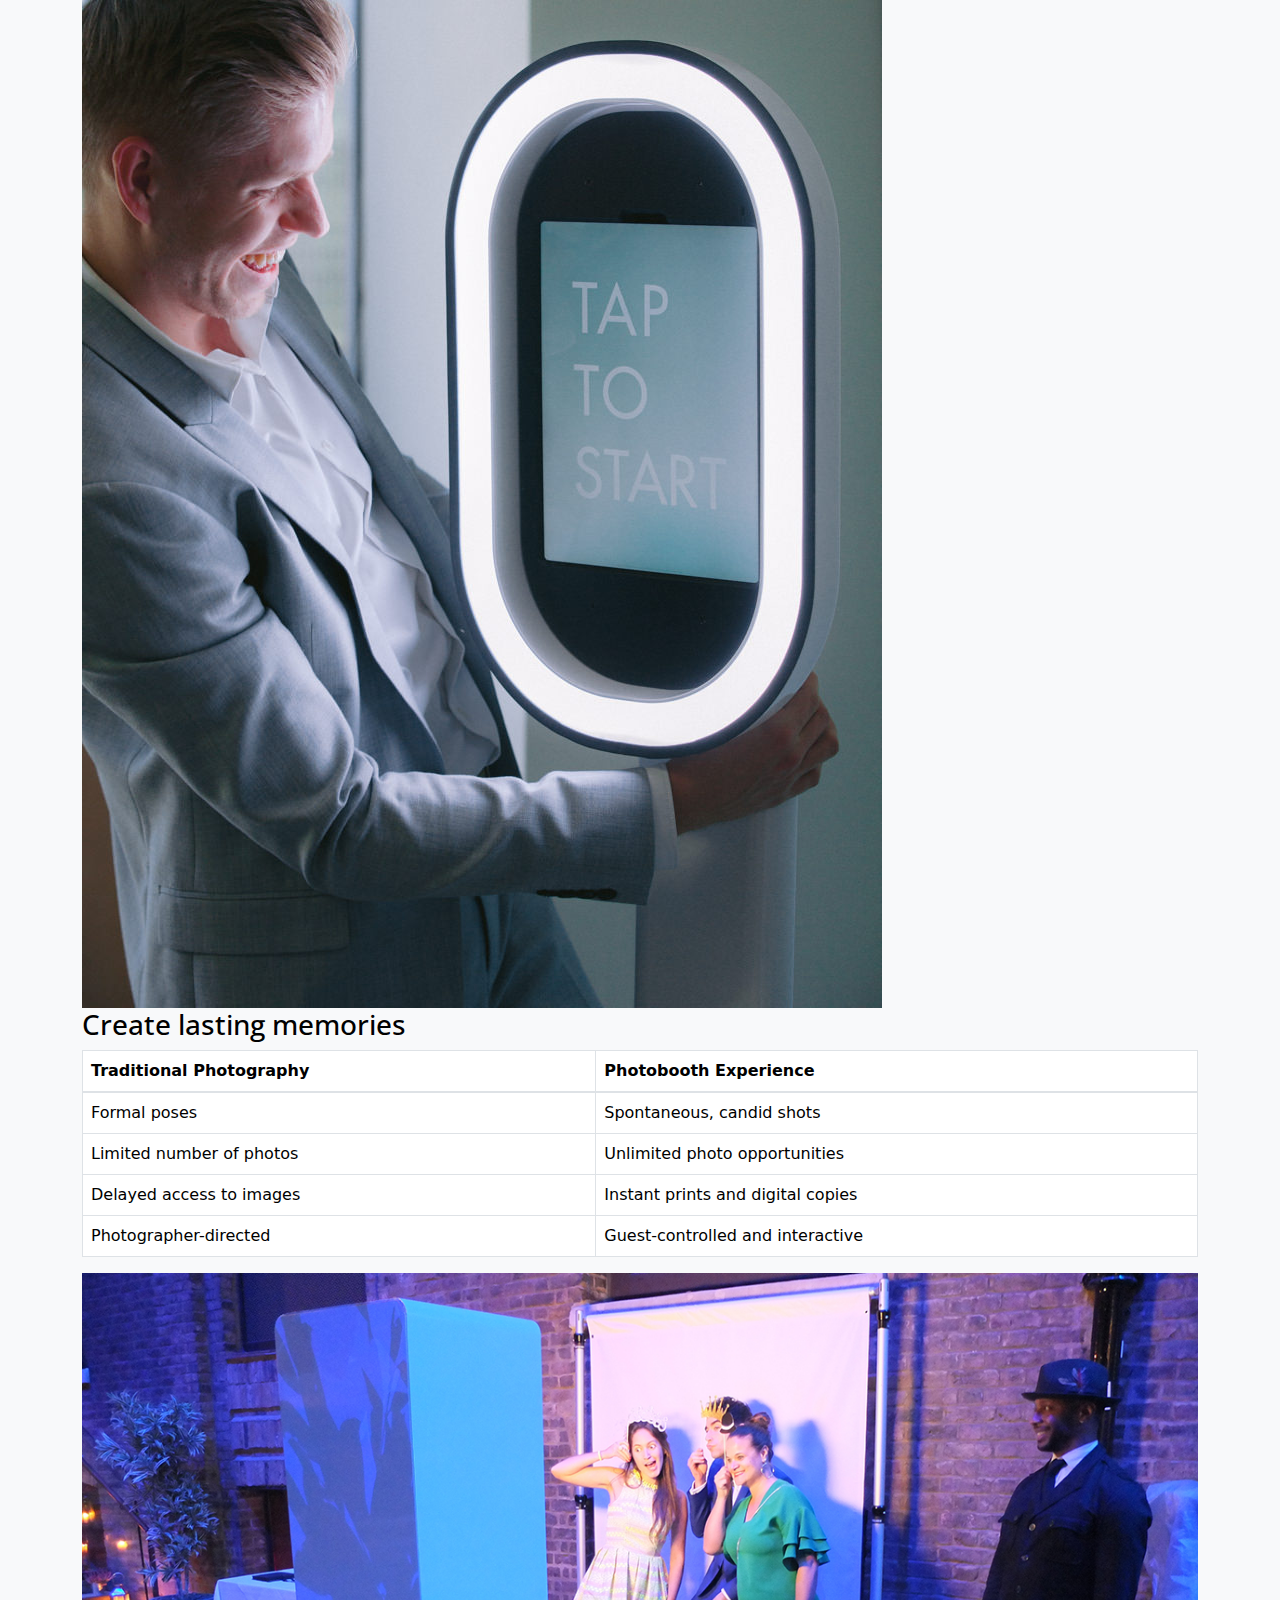
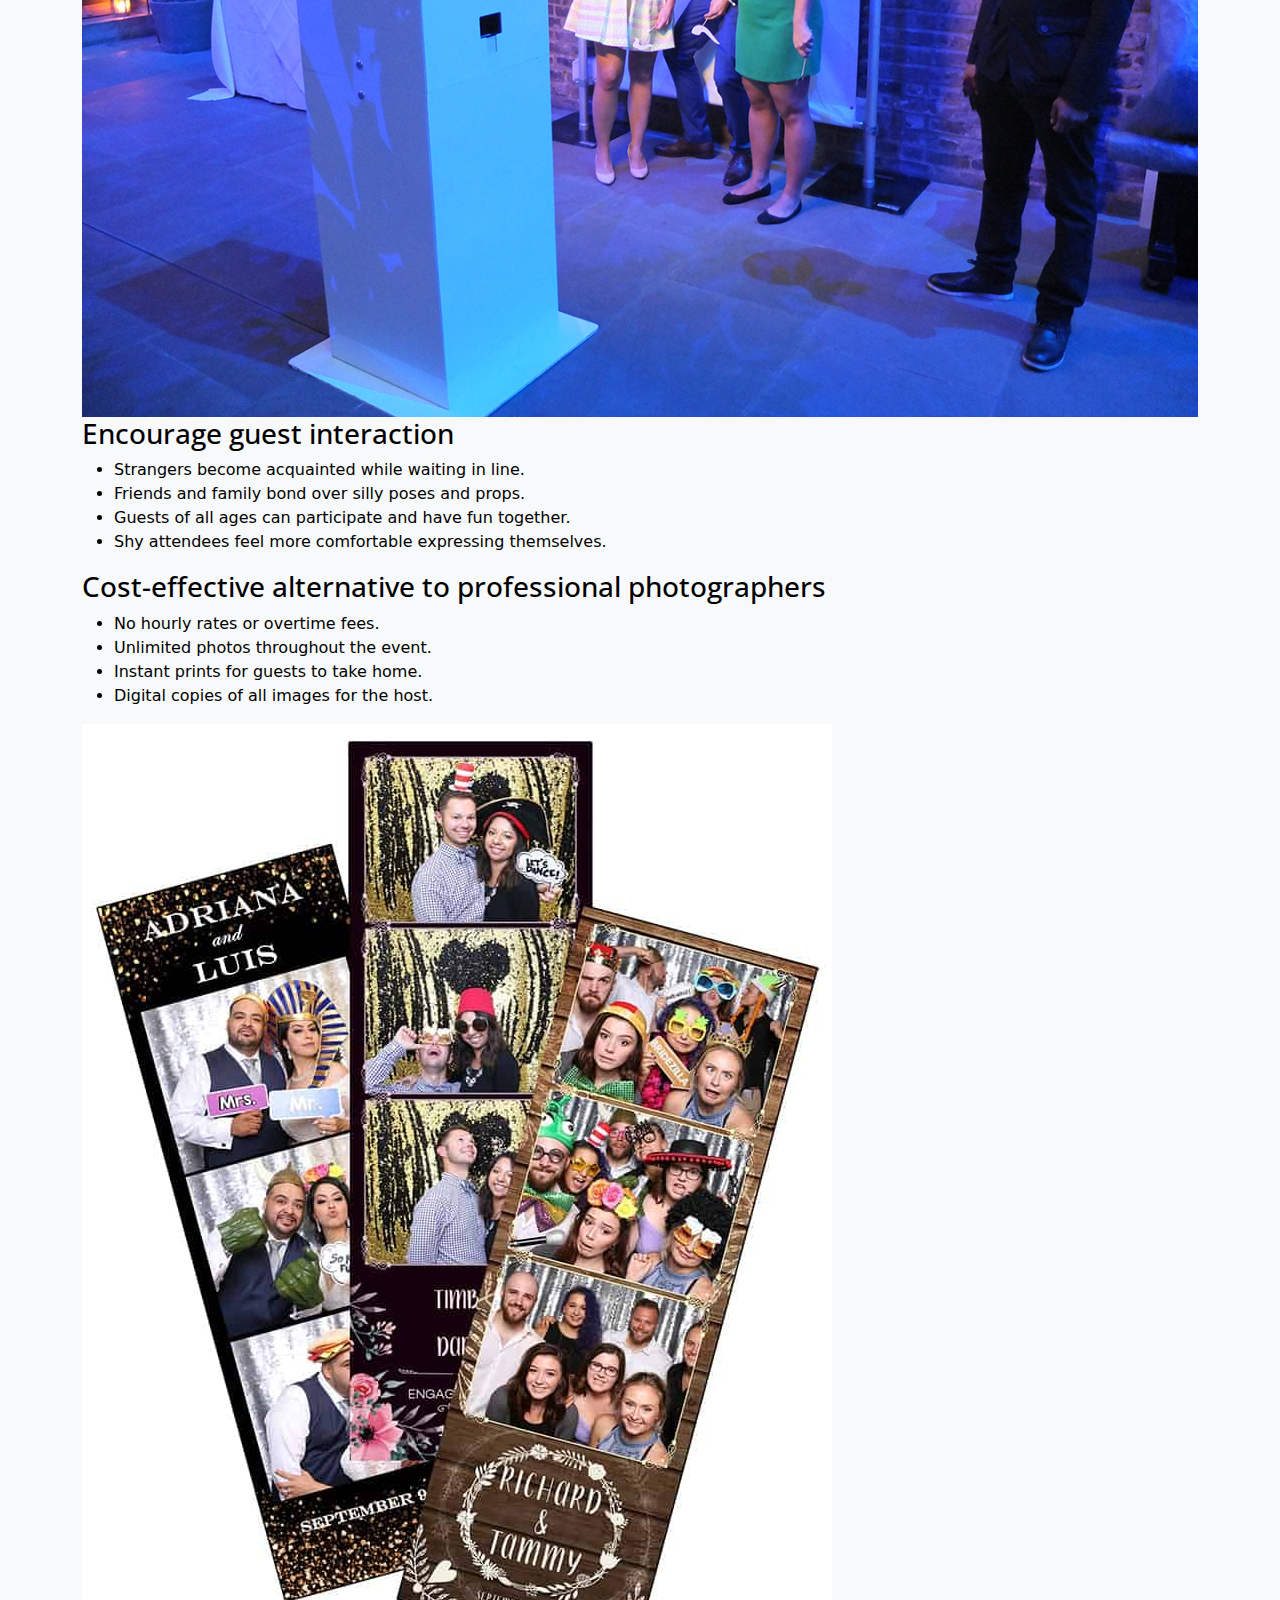
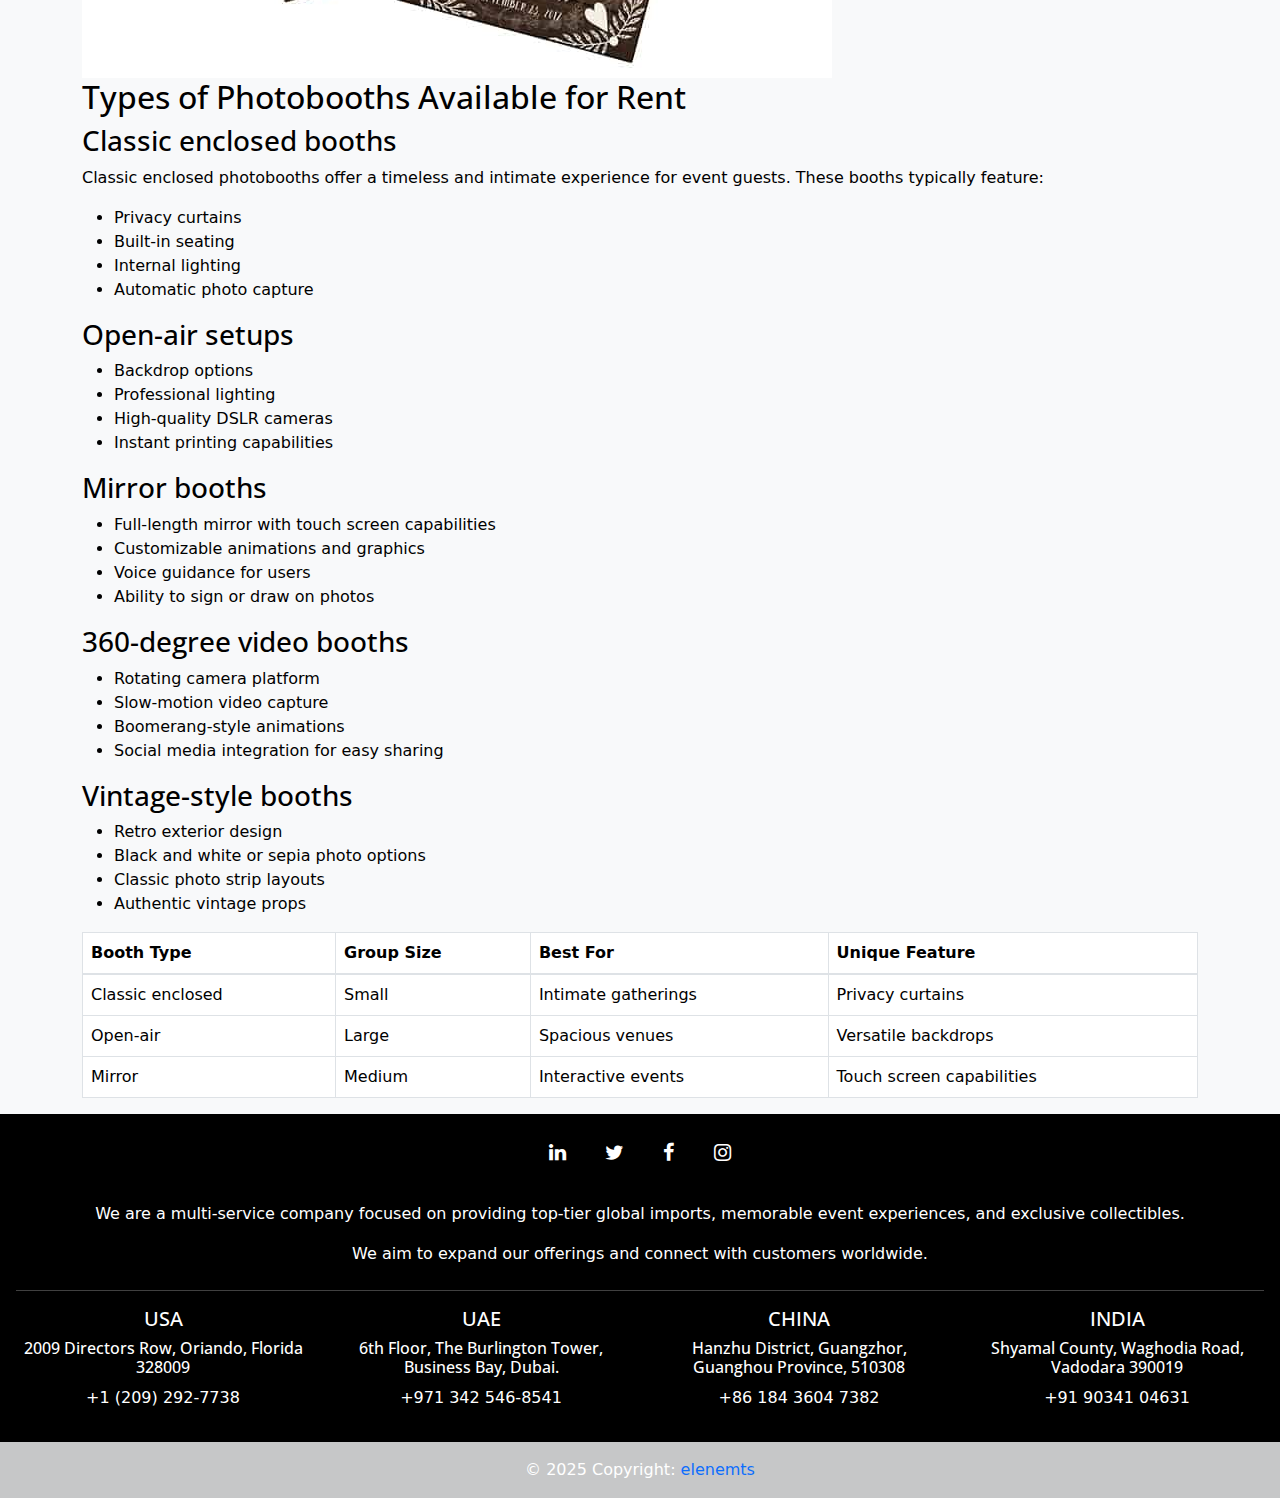
<file: photBlog.html>
<!doctype html>
<html lang="en">
  <head>
    <!-- Required meta tags -->
    <meta charset="utf-8">
    <meta name="viewport" content="width=device-width, initial-scale=1, shrink-to-fit=no">
    
    <link href="https://fonts.googleapis.com/css?family=Open+Sans:300,400,700" rel="stylesheet">

    <link rel="stylesheet" href="fonts/icomoon/style.css">

    <link rel="stylesheet" href="css/owl.carousel.min.css">

    <!-- Bootstrap CSS -->
    <link rel="stylesheet" href="css/bootstrap.min.css">
    
    <!-- Style -->
    <link rel="stylesheet" href="css/style.css">

    <link href="https://cdn.jsdelivr.net/npm/bootstrap@5.3.3/dist/css/bootstrap.min.css" rel="stylesheet" integrity="sha384-QWTKZyjpPEjISv5WaRU9OFeRpok6YctnYmDr5pNlyT2bRjXh0JMhjY6hW+ALEwIH" crossorigin="anonymous">

    <link rel="icon" href="images/no-bg-elenemts.png" type="image/x-icon">
    <style>
      html, body {
          height: 100%;
      }
      body {
          display: flex;
          flex-direction: column;
          background-color: rgb(255, 255, 255);
          color: rgb(0, 0, 0);
      }
      .content {
          flex: 1;
      }
      footer {
          margin-top: auto;
      }
  </style>


    <title>E-commerce store</title>
  </head>
  <body class="text-black bg-light h1-light">


    <div class="site-mobile-menu site-navbar-target">
      <div class="site-mobile-menu-header">
        <div class="site-mobile-menu-close mt-3">
          <span class="icon-close2 js-menu-toggle"></span>
        </div>
      </div>
      <div class="site-mobile-menu-body"></div>
    </div>
   
    
    <header class="site-navbar js-sticky-header site-navbar-target bg-black" role="banner">

      <div class="container">
        <div class="row align-items-center">
          
          <div class="col-6 col-xl-2">
            <img src="images/WhatsApp Image 2025-01-21 at 9.21.34 AM.jpeg" alt="" height="30">
          </div>

          <div class="col-12 col-md-10 d-none d-xl-block">
            <nav class="site-navigation position-relative text-right" role="navigation">

              <ul class="site-menu main-menu js-clone-nav mr-auto d-none d-lg-block">
                <li><a href="index.html#home" class="nav-link">Home</a></li>
                
                <li class="has-children">
                  <a href="index.html#services" class="nav-link">Services</a>
                  <ul class="dropdown ">
                    <li><a href="/import.html" class="text-white bg-black">Import Service</a></li>
                    <li><a href="/autobooth.html" class="text-white bg-black">Photo Booth for Rent</a></li>
                    <li><a href="/shop.html" class="text-white bg-black">E-commerce store</a></li>
                    <!-- <li><a href="#pricing-section" class="nav-link">Pricing</a></li>
                    <li><a href="#faq-section" class="nav-link">FAQ</a></li>
                    <li><a href="#gallery-section" class="nav-link">Gallery</a></li>
                    <li><a href="#services-section" class="nav-link">Services</a></li>
                    <li><a href="#testimonials-section" class="nav-link">Testimonials</a></li>
                    <li class="has-children">
                      <a href="#">More Links</a>
                      <ul class="dropdown">
                        <li><a href="#">Menu One</a></li>
                        <li><a href="#">Menu Two</a></li>
                        <li><a href="#">Menu Three</a></li>
                      </ul>
                    </li> -->
                  </ul>
                </li>
                
                
                <li><a href="index.html#blogs" class="nav-link">Blog</a></li>
                <li><a href="index.html#contact" class="nav-link">Contact</a></li>
                <li class="social"><a href="#contact-section" class="nav-link"><span class="icon-facebook"></span></a></li>
                <li class="social"><a href="#contact-section" class="nav-link"><span class="icon-twitter"></span></a></li>
                <li class="social"><a href="#contact-section" class="nav-link"><span class="icon-linkedin"></span></a></li>
              </ul>
            </nav>
          </div>


          <div class="col-6 d-inline-block d-xl-none ml-md-0 py-3" style="position: relative; top: 3px;"><a href="#" class="site-menu-toggle js-menu-toggle float-right"><span class="icon-menu h3"></span></a></div>

        </div>
      </div>
      
    </header>

<!-- contentttt -->
<div class="container col-xxl-6 pt-5">
  <div class="blog-container pt-5">
      <h1>Get Photobooth on Rent</h1>
      <p class="text-black">Picture this: Your event is in full swing, laughter fills the air, and memories are being made. But how can you capture these precious moments in a way that's both fun and unforgettable? Enter the photobooth – the ultimate party accessory that's taking events by storm! 🎉📸</p>
      <img src="images/SalsaPromoWebRes141.jpg" class="img-fluid" alt="">
      <p class="text-black">Renting a photobooth isn't just about snapping pictures; it's about creating an interactive experience that your guests will talk about long after the event is over. Whether you're planning a wedding, corporate event, or birthday bash, a photobooth can add that extra spark of excitement and entertainment. But with so many options available, how do you choose the right one? And once you've got it, how can you make the most of this fantastic feature?</p>
      
      <p class="text-black">In this blog post, we'll dive into everything you need to know about getting a photobooth on rent. From the benefits of renting to the various types available, we'll guide you through the process of selecting, customizing, and setting up your perfect photobooth. Plus, we'll share insider tips on how to maximize guest engagement, ensuring your event is a hit from start to finish. So, let's get ready to strike a pose and explore the world of photobooth rentals!</p>
      
      <h2>Benefits of Renting a Photobooth</h2>
      <h3>Enhance event entertainment</h3>
      <ul>
          <li>Instant gratification: Guests receive printed photos within seconds.</li>
          <li>Props and costumes: Encourage creativity and silliness.</li>
          <li>Digital sharing: Allow immediate social media uploads.</li>
          <li>Customizable backdrops: Match your event theme or brand.</li>
      </ul>
      <img src="images/SalsaPromoWebRes212.jpg" alt="" class="img-fluid">
      <h3>Create lasting memories</h3>
      <table class="table table-bordered">
          <thead>
              <tr>
                  <th>Traditional Photography</th>
                  <th>Photobooth Experience</th>
              </tr>
          </thead>
          <tbody>
              <tr>
                  <td>Formal poses</td>
                  <td>Spontaneous, candid shots</td>
              </tr>
              <tr>
                  <td>Limited number of photos</td>
                  <td>Unlimited photo opportunities</td>
              </tr>
              <tr>
                  <td>Delayed access to images</td>
                  <td>Instant prints and digital copies</td>
              </tr>
              <tr>
                  <td>Photographer-directed</td>
                  <td>Guest-controlled and interactive</td>
              </tr>
          </tbody>
      </table>
      <img src="images/wedding-photo-booth-hire-1.jpg" class="img-fluid" alt="">
      <h3>Encourage guest interaction</h3>
      <ul>
          <li>Strangers become acquainted while waiting in line.</li>
          <li>Friends and family bond over silly poses and props.</li>
          <li>Guests of all ages can participate and have fun together.</li>
          <li>Shy attendees feel more comfortable expressing themselves.</li>
      </ul>
      
      <h3>Cost-effective alternative to professional photographers</h3>
      <ul>
          <li>No hourly rates or overtime fees.</li>
          <li>Unlimited photos throughout the event.</li>
          <li>Instant prints for guests to take home.</li>
          <li>Digital copies of all images for the host.</li>
      </ul>
      <img src="images/Strips-1-min.jpg" class="img-fluid" alt="">
      
      <h2>Types of Photobooths Available for Rent</h2>
      <h3>Classic enclosed booths</h3>
      <p class="text-black">Classic enclosed photobooths offer a timeless and intimate experience for event guests. These booths typically feature:</p>
      <ul>
          <li>Privacy curtains</li>
          <li>Built-in seating</li>
          <li>Internal lighting</li>
          <li>Automatic photo capture</li>
      </ul>
      
      <h3>Open-air setups</h3>
      <ul>
          <li>Backdrop options</li>
          <li>Professional lighting</li>
          <li>High-quality DSLR cameras</li>
          <li>Instant printing capabilities</li>
      </ul>
      
      <h3>Mirror booths</h3>
      <ul>
          <li>Full-length mirror with touch screen capabilities</li>
          <li>Customizable animations and graphics</li>
          <li>Voice guidance for users</li>
          <li>Ability to sign or draw on photos</li>
      </ul>
      
      <h3>360-degree video booths</h3>
      <ul>
          <li>Rotating camera platform</li>
          <li>Slow-motion video capture</li>
          <li>Boomerang-style animations</li>
          <li>Social media integration for easy sharing</li>
      </ul>
      
      <h3>Vintage-style booths</h3>
      <ul>
          <li>Retro exterior design</li>
          <li>Black and white or sepia photo options</li>
          <li>Classic photo strip layouts</li>
          <li>Authentic vintage props</li>
      </ul>
      
      <table class="table table-bordered">
          <thead>
              <tr>
                  <th>Booth Type</th>
                  <th>Group Size</th>
                  <th>Best For</th>
                  <th>Unique Feature</th>
              </tr>
          </thead>
          <tbody>
              <tr>
                  <td>Classic enclosed</td>
                  <td>Small</td>
                  <td>Intimate gatherings</td>
                  <td>Privacy curtains</td>
              </tr>
              <tr>
                  <td>Open-air</td>
                  <td>Large</td>
                  <td>Spacious venues</td>
                  <td>Versatile backdrops</td>
              </tr>
              <tr>
                  <td>Mirror</td>
                  <td>Medium</td>
                  <td>Interactive events</td>
                  <td>Touch screen capabilities</td>
              </tr>
          </tbody>
      </table>
  </div>
</div>

<!-- Footer -->
<footer class="bg-body-tertiary text-center text-white">
  <!-- Grid container -->
  <div class="p-3 bg-black">
    <!-- Section: Social media -->
    <section class="mb-4">
      <a type="button" class="btn btn-floating  btn-lg"><i class="icon-linkedin"></i></a>
      <a type="button" class="btn btn-floating  btn-lg"><i class="icon-twitter"></i></a>
      <a type="button" class="btn btn-floating  btn-lg"><i class="icon-facebook"></i></a>
      <a type="button" class="btn btn-floating  btn-lg"><i class="icon-instagram"></i></a>
    </section>
    <!-- Section: Social media -->



    <!-- Section: Text -->
    <section class="mb-4">
      <p>
        We are a multi-service company focused on providing top-tier global imports, memorable event experiences, and exclusive collectibles. 
      </p>
      <p>
        We aim to expand our offerings and connect with customers worldwide.
      </p>
    </section>
    <!-- Section: Text -->

      <hr>
      
    <!-- Section: Links -->
    <section class="">
      <!--Grid row-->
      <div class="row">
        <!--Grid column-->
        <div class="col-lg-3 col-md-6 mb-4 mb-md-0">
          <h5 class="text-uppercase">USA</h5>

          <h6>2009 Directors Row, Oriando, Florida 328009</h6>

          <p>+1 (209) 292-7738</p>

          
        </div>
        <!--Grid column-->

        <!--Grid column-->
        <div class="col-lg-3 col-md-6 mb-4 mb-md-0">
          <h5 class="text-uppercase">UAE</h5>

          <h6>6th Floor, The Burlington Tower, Business Bay, Dubai.</h6>

          <p>+971 342 546-8541</p>
        </div>
        <!--Grid column-->

       <!--Grid column-->
       <div class="col-lg-3 col-md-6 mb-4 mb-md-0">
        <h5 class="text-uppercase">CHINA</h5>

        <h6>Hanzhu District, Guangzhor, Guanghou Province, 510308</h6>

        <p>+86 184 3604 7382</p>
      </div>
      <!--Grid column-->

       <!--Grid column-->
       <div class="col-lg-3 col-md-6 mb-4 mb-md-0">
        <h5 class="text-uppercase">INDIA</h5>

        <h6>Shyamal County, Waghodia Road, Vadodara 390019</h6>

        <p>+91 90341 04631</p>
      </div>
      <!--Grid column-->

      </div>
      <!--Grid row-->
    </section>
    <!-- Section: Links -->
  </div>
  <!-- Grid container -->

      <!-- Copyright -->
      <div class="text-center p-3" style="background-color: rgba(0, 0, 0, 0.2);">
        © 2025 Copyright:
        <a class="text-link" href="https://elenemts.com/">elenemts</a>
      </div>
      <!-- Copyright -->
</footer>
<!-- Footer -->
  
    
    

    <script src="js/jquery-3.3.1.min.js"></script>
    <script src="js/popper.min.js"></script>
    <script src="js/bootstrap.min.js"></script>
    <script src="js/jquery.sticky.js"></script>
    <script src="js/main.js"></script>
  </body>
</html>
</file>
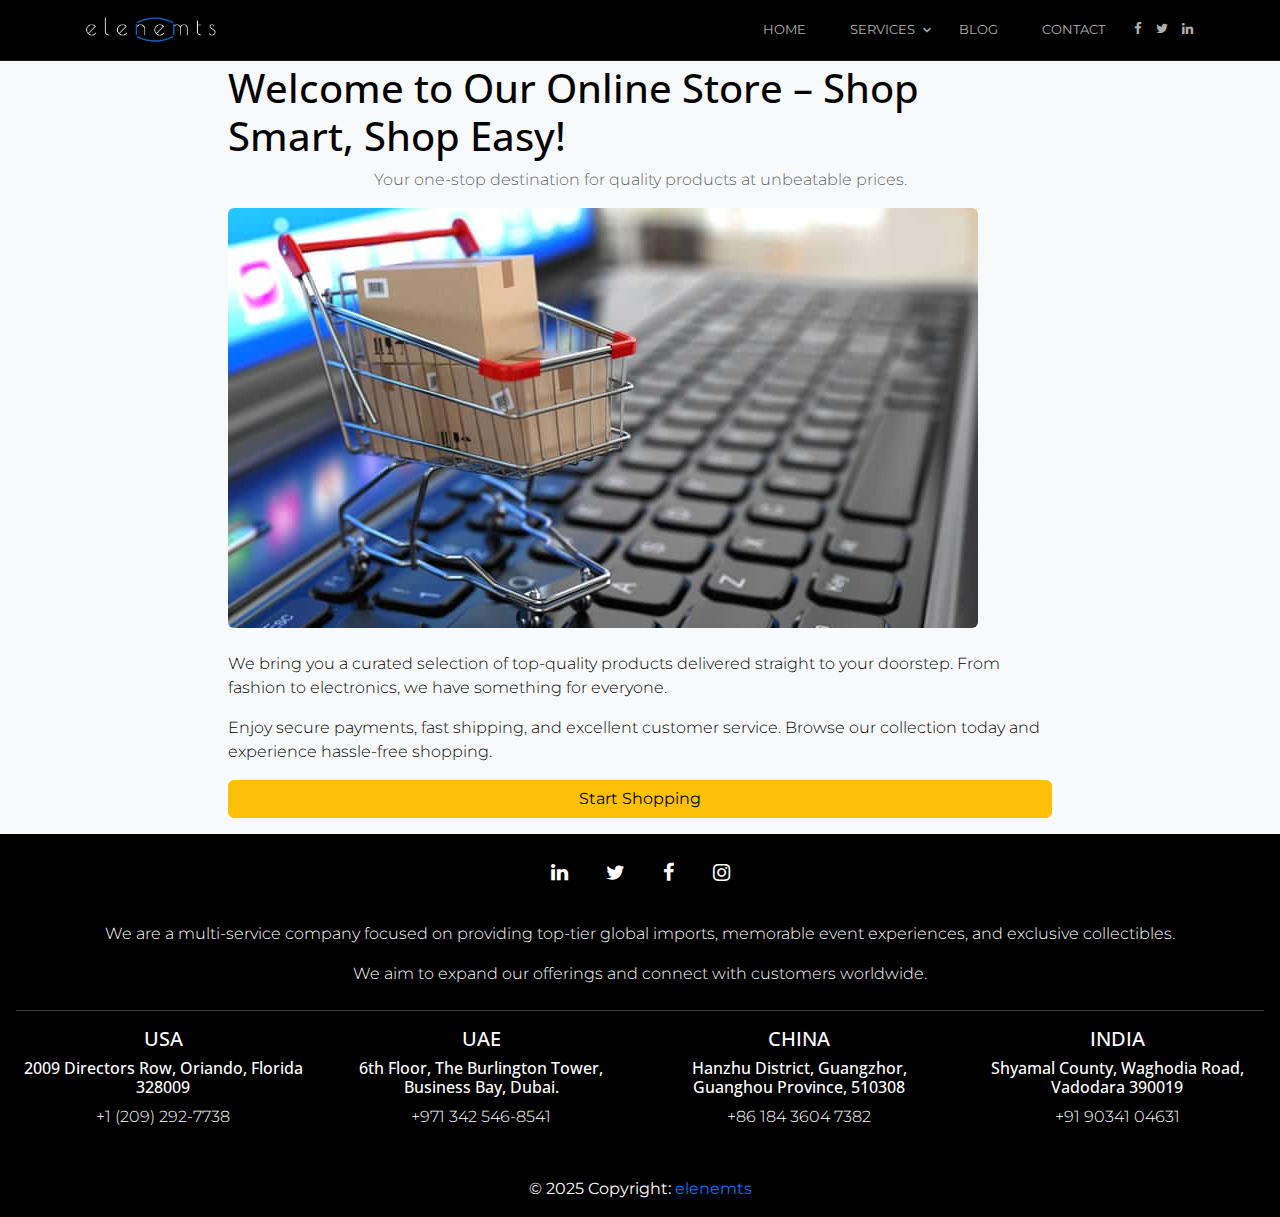
<file: shop.html>
<!doctype html>
<html lang="en">
  <head>
    <!-- Required meta tags -->
    <meta charset="utf-8">
    <meta name="viewport" content="width=device-width, initial-scale=1, shrink-to-fit=no">
    
    <link href="https://fonts.googleapis.com/css?family=Open+Sans:300,400,700" rel="stylesheet">
    <link href="https://fonts.googleapis.com/css2?family=Montserrat:ital,wght@0,100..900;1,100..900&display=swap" rel="stylesheet">


    <link rel="stylesheet" href="fonts/icomoon/style.css">

    <link rel="stylesheet" href="css/owl.carousel.min.css">

    <!-- Bootstrap CSS -->
    <link rel="stylesheet" href="css/bootstrap.min.css">
    
    <!-- Style -->
    <link rel="stylesheet" href="css/style.css">

    <link href="https://cdn.jsdelivr.net/npm/bootstrap@5.3.3/dist/css/bootstrap.min.css" rel="stylesheet" integrity="sha384-QWTKZyjpPEjISv5WaRU9OFeRpok6YctnYmDr5pNlyT2bRjXh0JMhjY6hW+ALEwIH" crossorigin="anonymous">

    <link rel="icon" href="images/no-bg-elenemts.png" type="image/x-icon">
    <style>
      html, body {
          height: 100%;
      }
      body {
          display: flex;
          flex-direction: column;
          background-color: rgb(255, 255, 255);
          color: rgb(0, 0, 0);
          font-family: montserrat ;

      }
      .content {
          flex: 1;
      }
      footer {
          margin-top: auto;
      }
  </style>


    <title>E-commerce store</title>
  </head>
  <body class="text-black bg-light h1-light">


    <div class="site-mobile-menu site-navbar-target">
      <div class="site-mobile-menu-header">
        <div class="site-mobile-menu-close mt-3">
          <span class="icon-close2 js-menu-toggle"></span>
        </div>
      </div>
      <div class="site-mobile-menu-body"></div>
    </div>
   
    
    <header class="site-navbar js-sticky-header site-navbar-target bg-black" role="banner">

      <div class="container">
        <div class="row align-items-center">
          
          <div class="col-6 col-xl-2">
            <a href="index.html"><img src="images/WhatsApp Image 2025-01-21 at 9.21.34 AM.jpeg" alt="" height="30"></a>
          </div>

          <div class="col-12 col-md-10 d-none d-xl-block">
            <nav class="site-navigation position-relative text-right" role="navigation">

              <ul class="site-menu main-menu js-clone-nav mr-auto d-none d-lg-block">
                <li><a href="index.html#home" class="nav-link">Home</a></li>
                
                <li class="has-children">
                  <a href="index.html#services" class="nav-link">Services</a>
                  <ul class="dropdown ">
                    <li><a href="/import.html" class="text-white bg-black">Import Service</a></li>
                    <li><a href="/autobooth.html" class="text-white bg-black">Photo Booth for Rent</a></li>
                    <li><a href="/shop.html" class="text-white bg-black">E-commerce store</a></li>
                    <!-- <li><a href="#pricing-section" class="nav-link">Pricing</a></li>
                    <li><a href="#faq-section" class="nav-link">FAQ</a></li>
                    <li><a href="#gallery-section" class="nav-link">Gallery</a></li>
                    <li><a href="#services-section" class="nav-link">Services</a></li>
                    <li><a href="#testimonials-section" class="nav-link">Testimonials</a></li>
                    <li class="has-children">
                      <a href="#">More Links</a>
                      <ul class="dropdown">
                        <li><a href="#">Menu One</a></li>
                        <li><a href="#">Menu Two</a></li>
                        <li><a href="#">Menu Three</a></li>
                      </ul>
                    </li> -->
                  </ul>
                </li>
                
                
                <li><a href="index.html#blogs" class="nav-link">Blog</a></li>
                <li><a href="index.html#contact" class="nav-link">Contact</a></li>
                <li class="social"><a href="#contact-section" class="nav-link"><span class="icon-facebook"></span></a></li>
                <li class="social"><a href="#contact-section" class="nav-link"><span class="icon-twitter"></span></a></li>
                <li class="social"><a href="#contact-section" class="nav-link"><span class="icon-linkedin"></span></a></li>
              </ul>
            </nav>
          </div>


          <div class="col-6 d-inline-block d-xl-none ml-md-0 py-3" style="position: relative; top: 3px;"><a href="#" class="site-menu-toggle js-menu-toggle float-right"><span class="icon-menu h3"></span></a></div>

        </div>
      </div>
      
    </header>

<!-- contentttt -->
<!-- E-Commerce Store Introduction Blog Post -->
<body class="container py-5">
  <div class="row justify-content-center p-3">
      <div class="col-lg-8 col-md-10 col-sm-12">
          <h1 class="pt-5">Welcome to Our Online Store – Shop Smart, Shop Easy!</h1>
          <p class="text-muted text-center">Your one-stop destination for quality products at unbeatable prices.</p>
          <img src="images/ecommerce-sticky-lead.jpg" class="img-fluid rounded mb-4" alt="Online shopping">
          <p class="text-black">We bring you a curated selection of top-quality products delivered straight to your doorstep. From fashion to electronics, we have something for everyone.</p>
          <p class="text-black">Enjoy secure payments, fast shipping, and excellent customer service. Browse our collection today and experience hassle-free shopping.</p>
          <a href="https://shop.elenemts.com/" target="_blank"><button class="btn btn-warning w-100">Start Shopping</button></a>
      </div>
  </div>
</body>


    
    <!-- footer -->
    
<!-- Footer -->
<footer class="bg-body-tertiary text-center text-white">
  <!-- Grid container -->
  <div class="p-3 bg-black">
    <!-- Section: Social media -->
    <section class="mb-4">
      <a type="button" class="btn btn-floating  btn-lg"><i class="icon-linkedin"></i></a>
      <a type="button" class="btn btn-floating  btn-lg"><i class="icon-twitter"></i></a>
      <a type="button" class="btn btn-floating  btn-lg"><i class="icon-facebook"></i></a>
      <a type="button" class="btn btn-floating  btn-lg"><i class="icon-instagram"></i></a>
    </section>
    <!-- Section: Social media -->



    <!-- Section: Text -->
    <section class="mb-4">
      <p>
        We are a multi-service company focused on providing top-tier global imports, memorable event experiences, and exclusive collectibles. 
      </p>
      <p>
        We aim to expand our offerings and connect with customers worldwide.
      </p>
    </section>
    <!-- Section: Text -->

      <hr>
      
    <!-- Section: Links -->
    <section class="">
      <!--Grid row-->
      <div class="row">
        <!--Grid column-->
        <div class="col-lg-3 col-md-6 mb-4 mb-md-0">
          <h5 class="text-uppercase">USA</h5>

          <h6>2009 Directors Row, Oriando, Florida 328009</h6>

          <p>+1 (209) 292-7738</p>

          
        </div>
        <!--Grid column-->

        <!--Grid column-->
        <div class="col-lg-3 col-md-6 mb-4 mb-md-0">
          <h5 class="text-uppercase">UAE</h5>

          <h6>6th Floor, The Burlington Tower, Business Bay, Dubai.</h6>

          <p>+971 342 546-8541</p>
        </div>
        <!--Grid column-->

       <!--Grid column-->
       <div class="col-lg-3 col-md-6 mb-4 mb-md-0">
        <h5 class="text-uppercase">CHINA</h5>

        <h6>Hanzhu District, Guangzhor, Guanghou Province, 510308</h6>

        <p>+86 184 3604 7382</p>
      </div>
      <!--Grid column-->

       <!--Grid column-->
       <div class="col-lg-3 col-md-6 mb-4 mb-md-0">
        <h5 class="text-uppercase">INDIA</h5>

        <h6>Shyamal County, Waghodia Road, Vadodara 390019</h6>

        <p>+91 90341 04631</p>
      </div>
      <!--Grid column-->

      </div>
      <!--Grid row-->
    </section>
    <!-- Section: Links -->
  </div>
  <!-- Grid container -->

      <!-- Copyright -->
      <div class="text-center p-3" style="background-color: rgb(0, 0, 0);">
        © 2025 Copyright:
        <a class="text-link" href="https://elenemts.com/">elenemts</a>
      </div>
      <!-- Copyright -->
</footer>
<!-- Footer -->
  
    
    

    <script src="js/jquery-3.3.1.min.js"></script>
    <script src="js/popper.min.js"></script>
    <script src="js/bootstrap.min.js"></script>
    <script src="js/jquery.sticky.js"></script>
    <script src="js/main.js"></script>
  </body>
</html>
</file>
<file: fonts/icomoon/style.css>
@font-face {
  font-family: 'icomoon';
  src:  url('fonts/icomoon.eot?10si43');
  src:  url('fonts/icomoon.eot?10si43#iefix') format('embedded-opentype'),
    url('fonts/icomoon.ttf?10si43') format('truetype'),
    url('fonts/icomoon.woff?10si43') format('woff'),
    url('fonts/icomoon.svg?10si43#icomoon') format('svg');
  font-weight: normal;
  font-style: normal;
}

[class^="icon-"], [class*=" icon-"] {
  /* use !important to prevent issues with browser extensions that change fonts */
  font-family: 'icomoon' !important;
  speak: none;
  font-style: normal;
  font-weight: normal;
  font-variant: normal;
  text-transform: none;
  line-height: 1;

  /* Better Font Rendering =========== */
  -webkit-font-smoothing: antialiased;
  -moz-osx-font-smoothing: grayscale;
}

.icon-asterisk:before {
  content: "\f069";
}
.icon-plus:before {
  content: "\f067";
}
.icon-question:before {
  content: "\f128";
}
.icon-minus:before {
  content: "\f068";
}
.icon-glass:before {
  content: "\f000";
}
.icon-music:before {
  content: "\f001";
}
.icon-search:before {
  content: "\f002";
}
.icon-envelope-o:before {
  content: "\f003";
}
.icon-heart:before {
  content: "\f004";
}
.icon-star:before {
  content: "\f005";
}
.icon-star-o:before {
  content: "\f006";
}
.icon-user:before {
  content: "\f007";
}
.icon-film:before {
  content: "\f008";
}
.icon-th-large:before {
  content: "\f009";
}
.icon-th:before {
  content: "\f00a";
}
.icon-th-list:before {
  content: "\f00b";
}
.icon-check:before {
  content: "\f00c";
}
.icon-close:before {
  content: "\f00d";
}
.icon-remove:before {
  content: "\f00d";
}
.icon-times:before {
  content: "\f00d";
}
.icon-search-plus:before {
  content: "\f00e";
}
.icon-search-minus:before {
  content: "\f010";
}
.icon-power-off:before {
  content: "\f011";
}
.icon-signal:before {
  content: "\f012";
}
.icon-cog:before {
  content: "\f013";
}
.icon-gear:before {
  content: "\f013";
}
.icon-trash-o:before {
  content: "\f014";
}
.icon-home:before {
  content: "\f015";
}
.icon-file-o:before {
  content: "\f016";
}
.icon-clock-o:before {
  content: "\f017";
}
.icon-road:before {
  content: "\f018";
}
.icon-download:before {
  content: "\f019";
}
.icon-arrow-circle-o-down:before {
  content: "\f01a";
}
.icon-arrow-circle-o-up:before {
  content: "\f01b";
}
.icon-inbox:before {
  content: "\f01c";
}
.icon-play-circle-o:before {
  content: "\f01d";
}
.icon-repeat:before {
  content: "\f01e";
}
.icon-rotate-right:before {
  content: "\f01e";
}
.icon-refresh:before {
  content: "\f021";
}
.icon-list-alt:before {
  content: "\f022";
}
.icon-lock:before {
  content: "\f023";
}
.icon-flag:before {
  content: "\f024";
}
.icon-headphones:before {
  content: "\f025";
}
.icon-volume-off:before {
  content: "\f026";
}
.icon-volume-down:before {
  content: "\f027";
}
.icon-volume-up:before {
  content: "\f028";
}
.icon-qrcode:before {
  content: "\f029";
}
.icon-barcode:before {
  content: "\f02a";
}
.icon-tag:before {
  content: "\f02b";
}
.icon-tags:before {
  content: "\f02c";
}
.icon-book:before {
  content: "\f02d";
}
.icon-bookmark:before {
  content: "\f02e";
}
.icon-print:before {
  content: "\f02f";
}
.icon-camera:before {
  content: "\f030";
}
.icon-font:before {
  content: "\f031";
}
.icon-bold:before {
  content: "\f032";
}
.icon-italic:before {
  content: "\f033";
}
.icon-text-height:before {
  content: "\f034";
}
.icon-text-width:before {
  content: "\f035";
}
.icon-align-left:before {
  content: "\f036";
}
.icon-align-center:before {
  content: "\f037";
}
.icon-align-right:before {
  content: "\f038";
}
.icon-align-justify:before {
  content: "\f039";
}
.icon-list:before {
  content: "\f03a";
}
.icon-dedent:before {
  content: "\f03b";
}
.icon-outdent:before {
  content: "\f03b";
}
.icon-indent:before {
  content: "\f03c";
}
.icon-video-camera:before {
  content: "\f03d";
}
.icon-image:before {
  content: "\f03e";
}
.icon-photo:before {
  content: "\f03e";
}
.icon-picture-o:before {
  content: "\f03e";
}
.icon-pencil:before {
  content: "\f040";
}
.icon-map-marker:before {
  content: "\f041";
}
.icon-adjust:before {
  content: "\f042";
}
.icon-tint:before {
  content: "\f043";
}
.icon-edit:before {
  content: "\f044";
}
.icon-pencil-square-o:before {
  content: "\f044";
}
.icon-share-square-o:before {
  content: "\f045";
}
.icon-check-square-o:before {
  content: "\f046";
}
.icon-arrows:before {
  content: "\f047";
}
.icon-step-backward:before {
  content: "\f048";
}
.icon-fast-backward:before {
  content: "\f049";
}
.icon-backward:before {
  content: "\f04a";
}
.icon-play:before {
  content: "\f04b";
}
.icon-pause:before {
  content: "\f04c";
}
.icon-stop:before {
  content: "\f04d";
}
.icon-forward:before {
  content: "\f04e";
}
.icon-fast-forward:before {
  content: "\f050";
}
.icon-step-forward:before {
  content: "\f051";
}
.icon-eject:before {
  content: "\f052";
}
.icon-chevron-left:before {
  content: "\f053";
}
.icon-chevron-right:before {
  content: "\f054";
}
.icon-plus-circle:before {
  content: "\f055";
}
.icon-minus-circle:before {
  content: "\f056";
}
.icon-times-circle:before {
  content: "\f057";
}
.icon-check-circle:before {
  content: "\f058";
}
.icon-question-circle:before {
  content: "\f059";
}
.icon-info-circle:before {
  content: "\f05a";
}
.icon-crosshairs:before {
  content: "\f05b";
}
.icon-times-circle-o:before {
  content: "\f05c";
}
.icon-check-circle-o:before {
  content: "\f05d";
}
.icon-ban:before {
  content: "\f05e";
}
.icon-arrow-left:before {
  content: "\f060";
}
.icon-arrow-right:before {
  content: "\f061";
}
.icon-arrow-up:before {
  content: "\f062";
}
.icon-arrow-down:before {
  content: "\f063";
}
.icon-mail-forward:before {
  content: "\f064";
}
.icon-share:before {
  content: "\f064";
}
.icon-expand:before {
  content: "\f065";
}
.icon-compress:before {
  content: "\f066";
}
.icon-exclamation-circle:before {
  content: "\f06a";
}
.icon-gift:before {
  content: "\f06b";
}
.icon-leaf:before {
  content: "\f06c";
}
.icon-fire:before {
  content: "\f06d";
}
.icon-eye:before {
  content: "\f06e";
}
.icon-eye-slash:before {
  content: "\f070";
}
.icon-exclamation-triangle:before {
  content: "\f071";
}
.icon-warning:before {
  content: "\f071";
}
.icon-plane:before {
  content: "\f072";
}
.icon-calendar:before {
  content: "\f073";
}
.icon-random:before {
  content: "\f074";
}
.icon-comment:before {
  content: "\f075";
}
.icon-magnet:before {
  content: "\f076";
}
.icon-chevron-up:before {
  content: "\f077";
}
.icon-chevron-down:before {
  content: "\f078";
}
.icon-retweet:before {
  content: "\f079";
}
.icon-shopping-cart:before {
  content: "\f07a";
}
.icon-folder:before {
  content: "\f07b";
}
.icon-folder-open:before {
  content: "\f07c";
}
.icon-arrows-v:before {
  content: "\f07d";
}
.icon-arrows-h:before {
  content: "\f07e";
}
.icon-bar-chart:before {
  content: "\f080";
}
.icon-bar-chart-o:before {
  content: "\f080";
}
.icon-twitter-square:before {
  content: "\f081";
}
.icon-facebook-square:before {
  content: "\f082";
}
.icon-camera-retro:before {
  content: "\f083";
}
.icon-key:before {
  content: "\f084";
}
.icon-cogs:before {
  content: "\f085";
}
.icon-gears:before {
  content: "\f085";
}
.icon-comments:before {
  content: "\f086";
}
.icon-thumbs-o-up:before {
  content: "\f087";
}
.icon-thumbs-o-down:before {
  content: "\f088";
}
.icon-star-half:before {
  content: "\f089";
}
.icon-heart-o:before {
  content: "\f08a";
}
.icon-sign-out:before {
  content: "\f08b";
}
.icon-linkedin-square:before {
  content: "\f08c";
}
.icon-thumb-tack:before {
  content: "\f08d";
}
.icon-external-link:before {
  content: "\f08e";
}
.icon-sign-in:before {
  content: "\f090";
}
.icon-trophy:before {
  content: "\f091";
}
.icon-github-square:before {
  content: "\f092";
}
.icon-upload:before {
  content: "\f093";
}
.icon-lemon-o:before {
  content: "\f094";
}
.icon-phone:before {
  content: "\f095";
}
.icon-square-o:before {
  content: "\f096";
}
.icon-bookmark-o:before {
  content: "\f097";
}
.icon-phone-square:before {
  content: "\f098";
}
.icon-twitter:before {
  content: "\f099";
}
.icon-facebook:before {
  content: "\f09a";
}
.icon-facebook-f:before {
  content: "\f09a";
}
.icon-github:before {
  content: "\f09b";
}
.icon-unlock:before {
  content: "\f09c";
}
.icon-credit-card:before {
  content: "\f09d";
}
.icon-feed:before {
  content: "\f09e";
}
.icon-rss:before {
  content: "\f09e";
}
.icon-hdd-o:before {
  content: "\f0a0";
}
.icon-bullhorn:before {
  content: "\f0a1";
}
.icon-bell-o:before {
  content: "\f0a2";
}
.icon-certificate:before {
  content: "\f0a3";
}
.icon-hand-o-right:before {
  content: "\f0a4";
}
.icon-hand-o-left:before {
  content: "\f0a5";
}
.icon-hand-o-up:before {
  content: "\f0a6";
}
.icon-hand-o-down:before {
  content: "\f0a7";
}
.icon-arrow-circle-left:before {
  content: "\f0a8";
}
.icon-arrow-circle-right:before {
  content: "\f0a9";
}
.icon-arrow-circle-up:before {
  content: "\f0aa";
}
.icon-arrow-circle-down:before {
  content: "\f0ab";
}
.icon-globe:before {
  content: "\f0ac";
}
.icon-wrench:before {
  content: "\f0ad";
}
.icon-tasks:before {
  content: "\f0ae";
}
.icon-filter:before {
  content: "\f0b0";
}
.icon-briefcase:before {
  content: "\f0b1";
}
.icon-arrows-alt:before {
  content: "\f0b2";
}
.icon-group:before {
  content: "\f0c0";
}
.icon-users:before {
  content: "\f0c0";
}
.icon-chain:before {
  content: "\f0c1";
}
.icon-link:before {
  content: "\f0c1";
}
.icon-cloud:before {
  content: "\f0c2";
}
.icon-flask:before {
  content: "\f0c3";
}
.icon-cut:before {
  content: "\f0c4";
}
.icon-scissors:before {
  content: "\f0c4";
}
.icon-copy:before {
  content: "\f0c5";
}
.icon-files-o:before {
  content: "\f0c5";
}
.icon-paperclip:before {
  content: "\f0c6";
}
.icon-floppy-o:before {
  content: "\f0c7";
}
.icon-save:before {
  content: "\f0c7";
}
.icon-square:before {
  content: "\f0c8";
}
.icon-bars:before {
  content: "\f0c9";
}
.icon-navicon:before {
  content: "\f0c9";
}
.icon-reorder:before {
  content: "\f0c9";
}
.icon-list-ul:before {
  content: "\f0ca";
}
.icon-list-ol:before {
  content: "\f0cb";
}
.icon-strikethrough:before {
  content: "\f0cc";
}
.icon-underline:before {
  content: "\f0cd";
}
.icon-table:before {
  content: "\f0ce";
}
.icon-magic:before {
  content: "\f0d0";
}
.icon-truck:before {
  content: "\f0d1";
}
.icon-pinterest:before {
  content: "\f0d2";
}
.icon-pinterest-square:before {
  content: "\f0d3";
}
.icon-google-plus-square:before {
  content: "\f0d4";
}
.icon-google-plus:before {
  content: "\f0d5";
}
.icon-money:before {
  content: "\f0d6";
}
.icon-caret-down:before {
  content: "\f0d7";
}
.icon-caret-up:before {
  content: "\f0d8";
}
.icon-caret-left:before {
  content: "\f0d9";
}
.icon-caret-right:before {
  content: "\f0da";
}
.icon-columns:before {
  content: "\f0db";
}
.icon-sort:before {
  content: "\f0dc";
}
.icon-unsorted:before {
  content: "\f0dc";
}
.icon-sort-desc:before {
  content: "\f0dd";
}
.icon-sort-down:before {
  content: "\f0dd";
}
.icon-sort-asc:before {
  content: "\f0de";
}
.icon-sort-up:before {
  content: "\f0de";
}
.icon-envelope:before {
  content: "\f0e0";
}
.icon-linkedin:before {
  content: "\f0e1";
}
.icon-rotate-left:before {
  content: "\f0e2";
}
.icon-undo:before {
  content: "\f0e2";
}
.icon-gavel:before {
  content: "\f0e3";
}
.icon-legal:before {
  content: "\f0e3";
}
.icon-dashboard:before {
  content: "\f0e4";
}
.icon-tachometer:before {
  content: "\f0e4";
}
.icon-comment-o:before {
  content: "\f0e5";
}
.icon-comments-o:before {
  content: "\f0e6";
}
.icon-bolt:before {
  content: "\f0e7";
}
.icon-flash:before {
  content: "\f0e7";
}
.icon-sitemap:before {
  content: "\f0e8";
}
.icon-umbrella:before {
  content: "\f0e9";
}
.icon-clipboard:before {
  content: "\f0ea";
}
.icon-paste:before {
  content: "\f0ea";
}
.icon-lightbulb-o:before {
  content: "\f0eb";
}
.icon-exchange:before {
  content: "\f0ec";
}
.icon-cloud-download:before {
  content: "\f0ed";
}
.icon-cloud-upload:before {
  content: "\f0ee";
}
.icon-user-md:before {
  content: "\f0f0";
}
.icon-stethoscope:before {
  content: "\f0f1";
}
.icon-suitcase:before {
  content: "\f0f2";
}
.icon-bell:before {
  content: "\f0f3";
}
.icon-coffee:before {
  content: "\f0f4";
}
.icon-cutlery:before {
  content: "\f0f5";
}
.icon-file-text-o:before {
  content: "\f0f6";
}
.icon-building-o:before {
  content: "\f0f7";
}
.icon-hospital-o:before {
  content: "\f0f8";
}
.icon-ambulance:before {
  content: "\f0f9";
}
.icon-medkit:before {
  content: "\f0fa";
}
.icon-fighter-jet:before {
  content: "\f0fb";
}
.icon-beer:before {
  content: "\f0fc";
}
.icon-h-square:before {
  content: "\f0fd";
}
.icon-plus-square:before {
  content: "\f0fe";
}
.icon-angle-double-left:before {
  content: "\f100";
}
.icon-angle-double-right:before {
  content: "\f101";
}
.icon-angle-double-up:before {
  content: "\f102";
}
.icon-angle-double-down:before {
  content: "\f103";
}
.icon-angle-left:before {
  content: "\f104";
}
.icon-angle-right:before {
  content: "\f105";
}
.icon-angle-up:before {
  content: "\f106";
}
.icon-angle-down:before {
  content: "\f107";
}
.icon-desktop:before {
  content: "\f108";
}
.icon-laptop:before {
  content: "\f109";
}
.icon-tablet:before {
  content: "\f10a";
}
.icon-mobile:before {
  content: "\f10b";
}
.icon-mobile-phone:before {
  content: "\f10b";
}
.icon-circle-o:before {
  content: "\f10c";
}
.icon-quote-left:before {
  content: "\f10d";
}
.icon-quote-right:before {
  content: "\f10e";
}
.icon-spinner:before {
  content: "\f110";
}
.icon-circle:before {
  content: "\f111";
}
.icon-mail-reply:before {
  content: "\f112";
}
.icon-reply:before {
  content: "\f112";
}
.icon-github-alt:before {
  content: "\f113";
}
.icon-folder-o:before {
  content: "\f114";
}
.icon-folder-open-o:before {
  content: "\f115";
}
.icon-smile-o:before {
  content: "\f118";
}
.icon-frown-o:before {
  content: "\f119";
}
.icon-meh-o:before {
  content: "\f11a";
}
.icon-gamepad:before {
  content: "\f11b";
}
.icon-keyboard-o:before {
  content: "\f11c";
}
.icon-flag-o:before {
  content: "\f11d";
}
.icon-flag-checkered:before {
  content: "\f11e";
}
.icon-terminal:before {
  content: "\f120";
}
.icon-code:before {
  content: "\f121";
}
.icon-mail-reply-all:before {
  content: "\f122";
}
.icon-reply-all:before {
  content: "\f122";
}
.icon-star-half-empty:before {
  content: "\f123";
}
.icon-star-half-full:before {
  content: "\f123";
}
.icon-star-half-o:before {
  content: "\f123";
}
.icon-location-arrow:before {
  content: "\f124";
}
.icon-crop:before {
  content: "\f125";
}
.icon-code-fork:before {
  content: "\f126";
}
.icon-chain-broken:before {
  content: "\f127";
}
.icon-unlink:before {
  content: "\f127";
}
.icon-info:before {
  content: "\f129";
}
.icon-exclamation:before {
  content: "\f12a";
}
.icon-superscript:before {
  content: "\f12b";
}
.icon-subscript:before {
  content: "\f12c";
}
.icon-eraser:before {
  content: "\f12d";
}
.icon-puzzle-piece:before {
  content: "\f12e";
}
.icon-microphone:before {
  content: "\f130";
}
.icon-microphone-slash:before {
  content: "\f131";
}
.icon-shield:before {
  content: "\f132";
}
.icon-calendar-o:before {
  content: "\f133";
}
.icon-fire-extinguisher:before {
  content: "\f134";
}
.icon-rocket:before {
  content: "\f135";
}
.icon-maxcdn:before {
  content: "\f136";
}
.icon-chevron-circle-left:before {
  content: "\f137";
}
.icon-chevron-circle-right:before {
  content: "\f138";
}
.icon-chevron-circle-up:before {
  content: "\f139";
}
.icon-chevron-circle-down:before {
  content: "\f13a";
}
.icon-html5:before {
  content: "\f13b";
}
.icon-css3:before {
  content: "\f13c";
}
.icon-anchor:before {
  content: "\f13d";
}
.icon-unlock-alt:before {
  content: "\f13e";
}
.icon-bullseye:before {
  content: "\f140";
}
.icon-ellipsis-h:before {
  content: "\f141";
}
.icon-ellipsis-v:before {
  content: "\f142";
}
.icon-rss-square:before {
  content: "\f143";
}
.icon-play-circle:before {
  content: "\f144";
}
.icon-ticket:before {
  content: "\f145";
}
.icon-minus-square:before {
  content: "\f146";
}
.icon-minus-square-o:before {
  content: "\f147";
}
.icon-level-up:before {
  content: "\f148";
}
.icon-level-down:before {
  content: "\f149";
}
.icon-check-square:before {
  content: "\f14a";
}
.icon-pencil-square:before {
  content: "\f14b";
}
.icon-external-link-square:before {
  content: "\f14c";
}
.icon-share-square:before {
  content: "\f14d";
}
.icon-compass:before {
  content: "\f14e";
}
.icon-caret-square-o-down:before {
  content: "\f150";
}
.icon-toggle-down:before {
  content: "\f150";
}
.icon-caret-square-o-up:before {
  content: "\f151";
}
.icon-toggle-up:before {
  content: "\f151";
}
.icon-caret-square-o-right:before {
  content: "\f152";
}
.icon-toggle-right:before {
  content: "\f152";
}
.icon-eur:before {
  content: "\f153";
}
.icon-euro:before {
  content: "\f153";
}
.icon-gbp:before {
  content: "\f154";
}
.icon-dollar:before {
  content: "\f155";
}
.icon-usd:before {
  content: "\f155";
}
.icon-inr:before {
  content: "\f156";
}
.icon-rupee:before {
  content: "\f156";
}
.icon-cny:before {
  content: "\f157";
}
.icon-jpy:before {
  content: "\f157";
}
.icon-rmb:before {
  content: "\f157";
}
.icon-yen:before {
  content: "\f157";
}
.icon-rouble:before {
  content: "\f158";
}
.icon-rub:before {
  content: "\f158";
}
.icon-ruble:before {
  content: "\f158";
}
.icon-krw:before {
  content: "\f159";
}
.icon-won:before {
  content: "\f159";
}
.icon-bitcoin:before {
  content: "\f15a";
}
.icon-btc:before {
  content: "\f15a";
}
.icon-file:before {
  content: "\f15b";
}
.icon-file-text:before {
  content: "\f15c";
}
.icon-sort-alpha-asc:before {
  content: "\f15d";
}
.icon-sort-alpha-desc:before {
  content: "\f15e";
}
.icon-sort-amount-asc:before {
  content: "\f160";
}
.icon-sort-amount-desc:before {
  content: "\f161";
}
.icon-sort-numeric-asc:before {
  content: "\f162";
}
.icon-sort-numeric-desc:before {
  content: "\f163";
}
.icon-thumbs-up:before {
  content: "\f164";
}
.icon-thumbs-down:before {
  content: "\f165";
}
.icon-youtube-square:before {
  content: "\f166";
}
.icon-youtube:before {
  content: "\f167";
}
.icon-xing:before {
  content: "\f168";
}
.icon-xing-square:before {
  content: "\f169";
}
.icon-youtube-play:before {
  content: "\f16a";
}
.icon-dropbox:before {
  content: "\f16b";
}
.icon-stack-overflow:before {
  content: "\f16c";
}
.icon-instagram:before {
  content: "\f16d";
}
.icon-flickr:before {
  content: "\f16e";
}
.icon-adn:before {
  content: "\f170";
}
.icon-bitbucket:before {
  content: "\f171";
}
.icon-bitbucket-square:before {
  content: "\f172";
}
.icon-tumblr:before {
  content: "\f173";
}
.icon-tumblr-square:before {
  content: "\f174";
}
.icon-long-arrow-down:before {
  content: "\f175";
}
.icon-long-arrow-up:before {
  content: "\f176";
}
.icon-long-arrow-left:before {
  content: "\f177";
}
.icon-long-arrow-right:before {
  content: "\f178";
}
.icon-apple:before {
  content: "\f179";
}
.icon-windows:before {
  content: "\f17a";
}
.icon-android:before {
  content: "\f17b";
}
.icon-linux:before {
  content: "\f17c";
}
.icon-dribbble:before {
  content: "\f17d";
}
.icon-skype:before {
  content: "\f17e";
}
.icon-foursquare:before {
  content: "\f180";
}
.icon-trello:before {
  content: "\f181";
}
.icon-female:before {
  content: "\f182";
}
.icon-male:before {
  content: "\f183";
}
.icon-gittip:before {
  content: "\f184";
}
.icon-gratipay:before {
  content: "\f184";
}
.icon-sun-o:before {
  content: "\f185";
}
.icon-moon-o:before {
  content: "\f186";
}
.icon-archive:before {
  content: "\f187";
}
.icon-bug:before {
  content: "\f188";
}
.icon-vk:before {
  content: "\f189";
}
.icon-weibo:before {
  content: "\f18a";
}
.icon-renren:before {
  content: "\f18b";
}
.icon-pagelines:before {
  content: "\f18c";
}
.icon-stack-exchange:before {
  content: "\f18d";
}
.icon-arrow-circle-o-right:before {
  content: "\f18e";
}
.icon-arrow-circle-o-left:before {
  content: "\f190";
}
.icon-caret-square-o-left:before {
  content: "\f191";
}
.icon-toggle-left:before {
  content: "\f191";
}
.icon-dot-circle-o:before {
  content: "\f192";
}
.icon-wheelchair:before {
  content: "\f193";
}
.icon-vimeo-square:before {
  content: "\f194";
}
.icon-try:before {
  content: "\f195";
}
.icon-turkish-lira:before {
  content: "\f195";
}
.icon-plus-square-o:before {
  content: "\f196";
}
.icon-space-shuttle:before {
  content: "\f197";
}
.icon-slack:before {
  content: "\f198";
}
.icon-envelope-square:before {
  content: "\f199";
}
.icon-wordpress:before {
  content: "\f19a";
}
.icon-openid:before {
  content: "\f19b";
}
.icon-bank:before {
  content: "\f19c";
}
.icon-institution:before {
  content: "\f19c";
}
.icon-university:before {
  content: "\f19c";
}
.icon-graduation-cap:before {
  content: "\f19d";
}
.icon-mortar-board:before {
  content: "\f19d";
}
.icon-yahoo:before {
  content: "\f19e";
}
.icon-google:before {
  content: "\f1a0";
}
.icon-reddit:before {
  content: "\f1a1";
}
.icon-reddit-square:before {
  content: "\f1a2";
}
.icon-stumbleupon-circle:before {
  content: "\f1a3";
}
.icon-stumbleupon:before {
  content: "\f1a4";
}
.icon-delicious:before {
  content: "\f1a5";
}
.icon-digg:before {
  content: "\f1a6";
}
.icon-pied-piper-pp:before {
  content: "\f1a7";
}
.icon-pied-piper-alt:before {
  content: "\f1a8";
}
.icon-drupal:before {
  content: "\f1a9";
}
.icon-joomla:before {
  content: "\f1aa";
}
.icon-language:before {
  content: "\f1ab";
}
.icon-fax:before {
  content: "\f1ac";
}
.icon-building:before {
  content: "\f1ad";
}
.icon-child:before {
  content: "\f1ae";
}
.icon-paw:before {
  content: "\f1b0";
}
.icon-spoon:before {
  content: "\f1b1";
}
.icon-cube:before {
  content: "\f1b2";
}
.icon-cubes:before {
  content: "\f1b3";
}
.icon-behance:before {
  content: "\f1b4";
}
.icon-behance-square:before {
  content: "\f1b5";
}
.icon-steam:before {
  content: "\f1b6";
}
.icon-steam-square:before {
  content: "\f1b7";
}
.icon-recycle:before {
  content: "\f1b8";
}
.icon-automobile:before {
  content: "\f1b9";
}
.icon-car:before {
  content: "\f1b9";
}
.icon-cab:before {
  content: "\f1ba";
}
.icon-taxi:before {
  content: "\f1ba";
}
.icon-tree:before {
  content: "\f1bb";
}
.icon-spotify:before {
  content: "\f1bc";
}
.icon-deviantart:before {
  content: "\f1bd";
}
.icon-soundcloud:before {
  content: "\f1be";
}
.icon-database:before {
  content: "\f1c0";
}
.icon-file-pdf-o:before {
  content: "\f1c1";
}
.icon-file-word-o:before {
  content: "\f1c2";
}
.icon-file-excel-o:before {
  content: "\f1c3";
}
.icon-file-powerpoint-o:before {
  content: "\f1c4";
}
.icon-file-image-o:before {
  content: "\f1c5";
}
.icon-file-photo-o:before {
  content: "\f1c5";
}
.icon-file-picture-o:before {
  content: "\f1c5";
}
.icon-file-archive-o:before {
  content: "\f1c6";
}
.icon-file-zip-o:before {
  content: "\f1c6";
}
.icon-file-audio-o:before {
  content: "\f1c7";
}
.icon-file-sound-o:before {
  content: "\f1c7";
}
.icon-file-movie-o:before {
  content: "\f1c8";
}
.icon-file-video-o:before {
  content: "\f1c8";
}
.icon-file-code-o:before {
  content: "\f1c9";
}
.icon-vine:before {
  content: "\f1ca";
}
.icon-codepen:before {
  content: "\f1cb";
}
.icon-jsfiddle:before {
  content: "\f1cc";
}
.icon-life-bouy:before {
  content: "\f1cd";
}
.icon-life-buoy:before {
  content: "\f1cd";
}
.icon-life-ring:before {
  content: "\f1cd";
}
.icon-life-saver:before {
  content: "\f1cd";
}
.icon-support:before {
  content: "\f1cd";
}
.icon-circle-o-notch:before {
  content: "\f1ce";
}
.icon-ra:before {
  content: "\f1d0";
}
.icon-rebel:before {
  content: "\f1d0";
}
.icon-resistance:before {
  content: "\f1d0";
}
.icon-empire:before {
  content: "\f1d1";
}
.icon-ge:before {
  content: "\f1d1";
}
.icon-git-square:before {
  content: "\f1d2";
}
.icon-git:before {
  content: "\f1d3";
}
.icon-hacker-news:before {
  content: "\f1d4";
}
.icon-y-combinator-square:before {
  content: "\f1d4";
}
.icon-yc-square:before {
  content: "\f1d4";
}
.icon-tencent-weibo:before {
  content: "\f1d5";
}
.icon-qq:before {
  content: "\f1d6";
}
.icon-wechat:before {
  content: "\f1d7";
}
.icon-weixin:before {
  content: "\f1d7";
}
.icon-paper-plane:before {
  content: "\f1d8";
}
.icon-send:before {
  content: "\f1d8";
}
.icon-paper-plane-o:before {
  content: "\f1d9";
}
.icon-send-o:before {
  content: "\f1d9";
}
.icon-history:before {
  content: "\f1da";
}
.icon-circle-thin:before {
  content: "\f1db";
}
.icon-header:before {
  content: "\f1dc";
}
.icon-paragraph:before {
  content: "\f1dd";
}
.icon-sliders:before {
  content: "\f1de";
}
.icon-share-alt:before {
  content: "\f1e0";
}
.icon-share-alt-square:before {
  content: "\f1e1";
}
.icon-bomb:before {
  content: "\f1e2";
}
.icon-futbol-o:before {
  content: "\f1e3";
}
.icon-soccer-ball-o:before {
  content: "\f1e3";
}
.icon-tty:before {
  content: "\f1e4";
}
.icon-binoculars:before {
  content: "\f1e5";
}
.icon-plug:before {
  content: "\f1e6";
}
.icon-slideshare:before {
  content: "\f1e7";
}
.icon-twitch:before {
  content: "\f1e8";
}
.icon-yelp:before {
  content: "\f1e9";
}
.icon-newspaper-o:before {
  content: "\f1ea";
}
.icon-wifi:before {
  content: "\f1eb";
}
.icon-calculator:before {
  content: "\f1ec";
}
.icon-paypal:before {
  content: "\f1ed";
}
.icon-google-wallet:before {
  content: "\f1ee";
}
.icon-cc-visa:before {
  content: "\f1f0";
}
.icon-cc-mastercard:before {
  content: "\f1f1";
}
.icon-cc-discover:before {
  content: "\f1f2";
}
.icon-cc-amex:before {
  content: "\f1f3";
}
.icon-cc-paypal:before {
  content: "\f1f4";
}
.icon-cc-stripe:before {
  content: "\f1f5";
}
.icon-bell-slash:before {
  content: "\f1f6";
}
.icon-bell-slash-o:before {
  content: "\f1f7";
}
.icon-trash:before {
  content: "\f1f8";
}
.icon-copyright:before {
  content: "\f1f9";
}
.icon-at:before {
  content: "\f1fa";
}
.icon-eyedropper:before {
  content: "\f1fb";
}
.icon-paint-brush:before {
  content: "\f1fc";
}
.icon-birthday-cake:before {
  content: "\f1fd";
}
.icon-area-chart:before {
  content: "\f1fe";
}
.icon-pie-chart:before {
  content: "\f200";
}
.icon-line-chart:before {
  content: "\f201";
}
.icon-lastfm:before {
  content: "\f202";
}
.icon-lastfm-square:before {
  content: "\f203";
}
.icon-toggle-off:before {
  content: "\f204";
}
.icon-toggle-on:before {
  content: "\f205";
}
.icon-bicycle:before {
  content: "\f206";
}
.icon-bus:before {
  content: "\f207";
}
.icon-ioxhost:before {
  content: "\f208";
}
.icon-angellist:before {
  content: "\f209";
}
.icon-cc:before {
  content: "\f20a";
}
.icon-ils:before {
  content: "\f20b";
}
.icon-shekel:before {
  content: "\f20b";
}
.icon-sheqel:before {
  content: "\f20b";
}
.icon-meanpath:before {
  content: "\f20c";
}
.icon-buysellads:before {
  content: "\f20d";
}
.icon-connectdevelop:before {
  content: "\f20e";
}
.icon-dashcube:before {
  content: "\f210";
}
.icon-forumbee:before {
  content: "\f211";
}
.icon-leanpub:before {
  content: "\f212";
}
.icon-sellsy:before {
  content: "\f213";
}
.icon-shirtsinbulk:before {
  content: "\f214";
}
.icon-simplybuilt:before {
  content: "\f215";
}
.icon-skyatlas:before {
  content: "\f216";
}
.icon-cart-plus:before {
  content: "\f217";
}
.icon-cart-arrow-down:before {
  content: "\f218";
}
.icon-diamond:before {
  content: "\f219";
}
.icon-ship:before {
  content: "\f21a";
}
.icon-user-secret:before {
  content: "\f21b";
}
.icon-motorcycle:before {
  content: "\f21c";
}
.icon-street-view:before {
  content: "\f21d";
}
.icon-heartbeat:before {
  content: "\f21e";
}
.icon-venus:before {
  content: "\f221";
}
.icon-mars:before {
  content: "\f222";
}
.icon-mercury:before {
  content: "\f223";
}
.icon-intersex:before {
  content: "\f224";
}
.icon-transgender:before {
  content: "\f224";
}
.icon-transgender-alt:before {
  content: "\f225";
}
.icon-venus-double:before {
  content: "\f226";
}
.icon-mars-double:before {
  content: "\f227";
}
.icon-venus-mars:before {
  content: "\f228";
}
.icon-mars-stroke:before {
  content: "\f229";
}
.icon-mars-stroke-v:before {
  content: "\f22a";
}
.icon-mars-stroke-h:before {
  content: "\f22b";
}
.icon-neuter:before {
  content: "\f22c";
}
.icon-genderless:before {
  content: "\f22d";
}
.icon-facebook-official:before {
  content: "\f230";
}
.icon-pinterest-p:before {
  content: "\f231";
}
.icon-whatsapp:before {
  content: "\f232";
}
.icon-server:before {
  content: "\f233";
}
.icon-user-plus:before {
  content: "\f234";
}
.icon-user-times:before {
  content: "\f235";
}
.icon-bed:before {
  content: "\f236";
}
.icon-hotel:before {
  content: "\f236";
}
.icon-viacoin:before {
  content: "\f237";
}
.icon-train:before {
  content: "\f238";
}
.icon-subway:before {
  content: "\f239";
}
.icon-medium:before {
  content: "\f23a";
}
.icon-y-combinator:before {
  content: "\f23b";
}
.icon-yc:before {
  content: "\f23b";
}
.icon-optin-monster:before {
  content: "\f23c";
}
.icon-opencart:before {
  content: "\f23d";
}
.icon-expeditedssl:before {
  content: "\f23e";
}
.icon-battery:before {
  content: "\f240";
}
.icon-battery-4:before {
  content: "\f240";
}
.icon-battery-full:before {
  content: "\f240";
}
.icon-battery-3:before {
  content: "\f241";
}
.icon-battery-three-quarters:before {
  content: "\f241";
}
.icon-battery-2:before {
  content: "\f242";
}
.icon-battery-half:before {
  content: "\f242";
}
.icon-battery-1:before {
  content: "\f243";
}
.icon-battery-quarter:before {
  content: "\f243";
}
.icon-battery-0:before {
  content: "\f244";
}
.icon-battery-empty:before {
  content: "\f244";
}
.icon-mouse-pointer:before {
  content: "\f245";
}
.icon-i-cursor:before {
  content: "\f246";
}
.icon-object-group:before {
  content: "\f247";
}
.icon-object-ungroup:before {
  content: "\f248";
}
.icon-sticky-note:before {
  content: "\f249";
}
.icon-sticky-note-o:before {
  content: "\f24a";
}
.icon-cc-jcb:before {
  content: "\f24b";
}
.icon-cc-diners-club:before {
  content: "\f24c";
}
.icon-clone:before {
  content: "\f24d";
}
.icon-balance-scale:before {
  content: "\f24e";
}
.icon-hourglass-o:before {
  content: "\f250";
}
.icon-hourglass-1:before {
  content: "\f251";
}
.icon-hourglass-start:before {
  content: "\f251";
}
.icon-hourglass-2:before {
  content: "\f252";
}
.icon-hourglass-half:before {
  content: "\f252";
}
.icon-hourglass-3:before {
  content: "\f253";
}
.icon-hourglass-end:before {
  content: "\f253";
}
.icon-hourglass:before {
  content: "\f254";
}
.icon-hand-grab-o:before {
  content: "\f255";
}
.icon-hand-rock-o:before {
  content: "\f255";
}
.icon-hand-paper-o:before {
  content: "\f256";
}
.icon-hand-stop-o:before {
  content: "\f256";
}
.icon-hand-scissors-o:before {
  content: "\f257";
}
.icon-hand-lizard-o:before {
  content: "\f258";
}
.icon-hand-spock-o:before {
  content: "\f259";
}
.icon-hand-pointer-o:before {
  content: "\f25a";
}
.icon-hand-peace-o:before {
  content: "\f25b";
}
.icon-trademark:before {
  content: "\f25c";
}
.icon-registered:before {
  content: "\f25d";
}
.icon-creative-commons:before {
  content: "\f25e";
}
.icon-gg:before {
  content: "\f260";
}
.icon-gg-circle:before {
  content: "\f261";
}
.icon-tripadvisor:before {
  content: "\f262";
}
.icon-odnoklassniki:before {
  content: "\f263";
}
.icon-odnoklassniki-square:before {
  content: "\f264";
}
.icon-get-pocket:before {
  content: "\f265";
}
.icon-wikipedia-w:before {
  content: "\f266";
}
.icon-safari:before {
  content: "\f267";
}
.icon-chrome:before {
  content: "\f268";
}
.icon-firefox:before {
  content: "\f269";
}
.icon-opera:before {
  content: "\f26a";
}
.icon-internet-explorer:before {
  content: "\f26b";
}
.icon-television:before {
  content: "\f26c";
}
.icon-tv:before {
  content: "\f26c";
}
.icon-contao:before {
  content: "\f26d";
}
.icon-500px:before {
  content: "\f26e";
}
.icon-amazon:before {
  content: "\f270";
}
.icon-calendar-plus-o:before {
  content: "\f271";
}
.icon-calendar-minus-o:before {
  content: "\f272";
}
.icon-calendar-times-o:before {
  content: "\f273";
}
.icon-calendar-check-o:before {
  content: "\f274";
}
.icon-industry:before {
  content: "\f275";
}
.icon-map-pin:before {
  content: "\f276";
}
.icon-map-signs:before {
  content: "\f277";
}
.icon-map-o:before {
  content: "\f278";
}
.icon-map:before {
  content: "\f279";
}
.icon-commenting:before {
  content: "\f27a";
}
.icon-commenting-o:before {
  content: "\f27b";
}
.icon-houzz:before {
  content: "\f27c";
}
.icon-vimeo:before {
  content: "\f27d";
}
.icon-black-tie:before {
  content: "\f27e";
}
.icon-fonticons:before {
  content: "\f280";
}
.icon-reddit-alien:before {
  content: "\f281";
}
.icon-edge:before {
  content: "\f282";
}
.icon-credit-card-alt:before {
  content: "\f283";
}
.icon-codiepie:before {
  content: "\f284";
}
.icon-modx:before {
  content: "\f285";
}
.icon-fort-awesome:before {
  content: "\f286";
}
.icon-usb:before {
  content: "\f287";
}
.icon-product-hunt:before {
  content: "\f288";
}
.icon-mixcloud:before {
  content: "\f289";
}
.icon-scribd:before {
  content: "\f28a";
}
.icon-pause-circle:before {
  content: "\f28b";
}
.icon-pause-circle-o:before {
  content: "\f28c";
}
.icon-stop-circle:before {
  content: "\f28d";
}
.icon-stop-circle-o:before {
  content: "\f28e";
}
.icon-shopping-bag:before {
  content: "\f290";
}
.icon-shopping-basket:before {
  content: "\f291";
}
.icon-hashtag:before {
  content: "\f292";
}
.icon-bluetooth:before {
  content: "\f293";
}
.icon-bluetooth-b:before {
  content: "\f294";
}
.icon-percent:before {
  content: "\f295";
}
.icon-gitlab:before {
  content: "\f296";
}
.icon-wpbeginner:before {
  content: "\f297";
}
.icon-wpforms:before {
  content: "\f298";
}
.icon-envira:before {
  content: "\f299";
}
.icon-universal-access:before {
  content: "\f29a";
}
.icon-wheelchair-alt:before {
  content: "\f29b";
}
.icon-question-circle-o:before {
  content: "\f29c";
}
.icon-blind:before {
  content: "\f29d";
}
.icon-audio-description:before {
  content: "\f29e";
}
.icon-volume-control-phone:before {
  content: "\f2a0";
}
.icon-braille:before {
  content: "\f2a1";
}
.icon-assistive-listening-systems:before {
  content: "\f2a2";
}
.icon-american-sign-language-interpreting:before {
  content: "\f2a3";
}
.icon-asl-interpreting:before {
  content: "\f2a3";
}
.icon-deaf:before {
  content: "\f2a4";
}
.icon-deafness:before {
  content: "\f2a4";
}
.icon-hard-of-hearing:before {
  content: "\f2a4";
}
.icon-glide:before {
  content: "\f2a5";
}
.icon-glide-g:before {
  content: "\f2a6";
}
.icon-sign-language:before {
  content: "\f2a7";
}
.icon-signing:before {
  content: "\f2a7";
}
.icon-low-vision:before {
  content: "\f2a8";
}
.icon-viadeo:before {
  content: "\f2a9";
}
.icon-viadeo-square:before {
  content: "\f2aa";
}
.icon-snapchat:before {
  content: "\f2ab";
}
.icon-snapchat-ghost:before {
  content: "\f2ac";
}
.icon-snapchat-square:before {
  content: "\f2ad";
}
.icon-pied-piper:before {
  content: "\f2ae";
}
.icon-first-order:before {
  content: "\f2b0";
}
.icon-yoast:before {
  content: "\f2b1";
}
.icon-themeisle:before {
  content: "\f2b2";
}
.icon-google-plus-circle:before {
  content: "\f2b3";
}
.icon-google-plus-official:before {
  content: "\f2b3";
}
.icon-fa:before {
  content: "\f2b4";
}
.icon-font-awesome:before {
  content: "\f2b4";
}
.icon-handshake-o:before {
  content: "\f2b5";
}
.icon-envelope-open:before {
  content: "\f2b6";
}
.icon-envelope-open-o:before {
  content: "\f2b7";
}
.icon-linode:before {
  content: "\f2b8";
}
.icon-address-book:before {
  content: "\f2b9";
}
.icon-address-book-o:before {
  content: "\f2ba";
}
.icon-address-card:before {
  content: "\f2bb";
}
.icon-vcard:before {
  content: "\f2bb";
}
.icon-address-card-o:before {
  content: "\f2bc";
}
.icon-vcard-o:before {
  content: "\f2bc";
}
.icon-user-circle:before {
  content: "\f2bd";
}
.icon-user-circle-o:before {
  content: "\f2be";
}
.icon-user-o:before {
  content: "\f2c0";
}
.icon-id-badge:before {
  content: "\f2c1";
}
.icon-drivers-license:before {
  content: "\f2c2";
}
.icon-id-card:before {
  content: "\f2c2";
}
.icon-drivers-license-o:before {
  content: "\f2c3";
}
.icon-id-card-o:before {
  content: "\f2c3";
}
.icon-quora:before {
  content: "\f2c4";
}
.icon-free-code-camp:before {
  content: "\f2c5";
}
.icon-telegram:before {
  content: "\f2c6";
}
.icon-thermometer:before {
  content: "\f2c7";
}
.icon-thermometer-4:before {
  content: "\f2c7";
}
.icon-thermometer-full:before {
  content: "\f2c7";
}
.icon-thermometer-3:before {
  content: "\f2c8";
}
.icon-thermometer-three-quarters:before {
  content: "\f2c8";
}
.icon-thermometer-2:before {
  content: "\f2c9";
}
.icon-thermometer-half:before {
  content: "\f2c9";
}
.icon-thermometer-1:before {
  content: "\f2ca";
}
.icon-thermometer-quarter:before {
  content: "\f2ca";
}
.icon-thermometer-0:before {
  content: "\f2cb";
}
.icon-thermometer-empty:before {
  content: "\f2cb";
}
.icon-shower:before {
  content: "\f2cc";
}
.icon-bath:before {
  content: "\f2cd";
}
.icon-bathtub:before {
  content: "\f2cd";
}
.icon-s15:before {
  content: "\f2cd";
}
.icon-podcast:before {
  content: "\f2ce";
}
.icon-window-maximize:before {
  content: "\f2d0";
}
.icon-window-minimize:before {
  content: "\f2d1";
}
.icon-window-restore:before {
  content: "\f2d2";
}
.icon-times-rectangle:before {
  content: "\f2d3";
}
.icon-window-close:before {
  content: "\f2d3";
}
.icon-times-rectangle-o:before {
  content: "\f2d4";
}
.icon-window-close-o:before {
  content: "\f2d4";
}
.icon-bandcamp:before {
  content: "\f2d5";
}
.icon-grav:before {
  content: "\f2d6";
}
.icon-etsy:before {
  content: "\f2d7";
}
.icon-imdb:before {
  content: "\f2d8";
}
.icon-ravelry:before {
  content: "\f2d9";
}
.icon-eercast:before {
  content: "\f2da";
}
.icon-microchip:before {
  content: "\f2db";
}
.icon-snowflake-o:before {
  content: "\f2dc";
}
.icon-superpowers:before {
  content: "\f2dd";
}
.icon-wpexplorer:before {
  content: "\f2de";
}
.icon-meetup:before {
  content: "\f2e0";
}
.icon-3d_rotation:before {
  content: "\e84d";
}
.icon-ac_unit:before {
  content: "\eb3b";
}
.icon-alarm:before {
  content: "\e855";
}
.icon-access_alarms:before {
  content: "\e191";
}
.icon-schedule:before {
  content: "\e8b5";
}
.icon-accessibility:before {
  content: "\e84e";
}
.icon-accessible:before {
  content: "\e914";
}
.icon-account_balance:before {
  content: "\e84f";
}
.icon-account_balance_wallet:before {
  content: "\e850";
}
.icon-account_box:before {
  content: "\e851";
}
.icon-account_circle:before {
  content: "\e853";
}
.icon-adb:before {
  content: "\e60e";
}
.icon-add:before {
  content: "\e145";
}
.icon-add_a_photo:before {
  content: "\e439";
}
.icon-alarm_add:before {
  content: "\e856";
}
.icon-add_alert:before {
  content: "\e003";
}
.icon-add_box:before {
  content: "\e146";
}
.icon-add_circle:before {
  content: "\e147";
}
.icon-control_point:before {
  content: "\e3ba";
}
.icon-add_location:before {
  content: "\e567";
}
.icon-add_shopping_cart:before {
  content: "\e854";
}
.icon-queue:before {
  content: "\e03c";
}
.icon-add_to_queue:before {
  content: "\e05c";
}
.icon-adjust2:before {
  content: "\e39e";
}
.icon-airline_seat_flat:before {
  content: "\e630";
}
.icon-airline_seat_flat_angled:before {
  content: "\e631";
}
.icon-airline_seat_individual_suite:before {
  content: "\e632";
}
.icon-airline_seat_legroom_extra:before {
  content: "\e633";
}
.icon-airline_seat_legroom_normal:before {
  content: "\e634";
}
.icon-airline_seat_legroom_reduced:before {
  content: "\e635";
}
.icon-airline_seat_recline_extra:before {
  content: "\e636";
}
.icon-airline_seat_recline_normal:before {
  content: "\e637";
}
.icon-flight:before {
  content: "\e539";
}
.icon-airplanemode_inactive:before {
  content: "\e194";
}
.icon-airplay:before {
  content: "\e055";
}
.icon-airport_shuttle:before {
  content: "\eb3c";
}
.icon-alarm_off:before {
  content: "\e857";
}
.icon-alarm_on:before {
  content: "\e858";
}
.icon-album:before {
  content: "\e019";
}
.icon-all_inclusive:before {
  content: "\eb3d";
}
.icon-all_out:before {
  content: "\e90b";
}
.icon-android2:before {
  content: "\e859";
}
.icon-announcement:before {
  content: "\e85a";
}
.icon-apps:before {
  content: "\e5c3";
}
.icon-archive2:before {
  content: "\e149";
}
.icon-arrow_back:before {
  content: "\e5c4";
}
.icon-arrow_downward:before {
  content: "\e5db";
}
.icon-arrow_drop_down:before {
  content: "\e5c5";
}
.icon-arrow_drop_down_circle:before {
  content: "\e5c6";
}
.icon-arrow_drop_up:before {
  content: "\e5c7";
}
.icon-arrow_forward:before {
  content: "\e5c8";
}
.icon-arrow_upward:before {
  content: "\e5d8";
}
.icon-art_track:before {
  content: "\e060";
}
.icon-aspect_ratio:before {
  content: "\e85b";
}
.icon-poll:before {
  content: "\e801";
}
.icon-assignment:before {
  content: "\e85d";
}
.icon-assignment_ind:before {
  content: "\e85e";
}
.icon-assignment_late:before {
  content: "\e85f";
}
.icon-assignment_return:before {
  content: "\e860";
}
.icon-assignment_returned:before {
  content: "\e861";
}
.icon-assignment_turned_in:before {
  content: "\e862";
}
.icon-assistant:before {
  content: "\e39f";
}
.icon-flag2:before {
  content: "\e153";
}
.icon-attach_file:before {
  content: "\e226";
}
.icon-attach_money:before {
  content: "\e227";
}
.icon-attachment:before {
  content: "\e2bc";
}
.icon-audiotrack:before {
  content: "\e3a1";
}
.icon-autorenew:before {
  content: "\e863";
}
.icon-av_timer:before {
  content: "\e01b";
}
.icon-backspace:before {
  content: "\e14a";
}
.icon-cloud_upload:before {
  content: "\e2c3";
}
.icon-battery_alert:before {
  content: "\e19c";
}
.icon-battery_charging_full:before {
  content: "\e1a3";
}
.icon-battery_std:before {
  content: "\e1a5";
}
.icon-battery_unknown:before {
  content: "\e1a6";
}
.icon-beach_access:before {
  content: "\eb3e";
}
.icon-beenhere:before {
  content: "\e52d";
}
.icon-block:before {
  content: "\e14b";
}
.icon-bluetooth2:before {
  content: "\e1a7";
}
.icon-bluetooth_searching:before {
  content: "\e1aa";
}
.icon-bluetooth_connected:before {
  content: "\e1a8";
}
.icon-bluetooth_disabled:before {
  content: "\e1a9";
}
.icon-blur_circular:before {
  content: "\e3a2";
}
.icon-blur_linear:before {
  content: "\e3a3";
}
.icon-blur_off:before {
  content: "\e3a4";
}
.icon-blur_on:before {
  content: "\e3a5";
}
.icon-class:before {
  content: "\e86e";
}
.icon-turned_in:before {
  content: "\e8e6";
}
.icon-turned_in_not:before {
  content: "\e8e7";
}
.icon-border_all:before {
  content: "\e228";
}
.icon-border_bottom:before {
  content: "\e229";
}
.icon-border_clear:before {
  content: "\e22a";
}
.icon-border_color:before {
  content: "\e22b";
}
.icon-border_horizontal:before {
  content: "\e22c";
}
.icon-border_inner:before {
  content: "\e22d";
}
.icon-border_left:before {
  content: "\e22e";
}
.icon-border_outer:before {
  content: "\e22f";
}
.icon-border_right:before {
  content: "\e230";
}
.icon-border_style:before {
  content: "\e231";
}
.icon-border_top:before {
  content: "\e232";
}
.icon-border_vertical:before {
  content: "\e233";
}
.icon-branding_watermark:before {
  content: "\e06b";
}
.icon-brightness_1:before {
  content: "\e3a6";
}
.icon-brightness_2:before {
  content: "\e3a7";
}
.icon-brightness_3:before {
  content: "\e3a8";
}
.icon-brightness_4:before {
  content: "\e3a9";
}
.icon-brightness_low:before {
  content: "\e1ad";
}
.icon-brightness_medium:before {
  content: "\e1ae";
}
.icon-brightness_high:before {
  content: "\e1ac";
}
.icon-brightness_auto:before {
  content: "\e1ab";
}
.icon-broken_image:before {
  content: "\e3ad";
}
.icon-brush:before {
  content: "\e3ae";
}
.icon-bubble_chart:before {
  content: "\e6dd";
}
.icon-bug_report:before {
  content: "\e868";
}
.icon-build:before {
  content: "\e869";
}
.icon-burst_mode:before {
  content: "\e43c";
}
.icon-domain:before {
  content: "\e7ee";
}
.icon-business_center:before {
  content: "\eb3f";
}
.icon-cached:before {
  content: "\e86a";
}
.icon-cake:before {
  content: "\e7e9";
}
.icon-phone2:before {
  content: "\e0cd";
}
.icon-call_end:before {
  content: "\e0b1";
}
.icon-call_made:before {
  content: "\e0b2";
}
.icon-merge_type:before {
  content: "\e252";
}
.icon-call_missed:before {
  content: "\e0b4";
}
.icon-call_missed_outgoing:before {
  content: "\e0e4";
}
.icon-call_received:before {
  content: "\e0b5";
}
.icon-call_split:before {
  content: "\e0b6";
}
.icon-call_to_action:before {
  content: "\e06c";
}
.icon-camera2:before {
  content: "\e3af";
}
.icon-photo_camera:before {
  content: "\e412";
}
.icon-camera_enhance:before {
  content: "\e8fc";
}
.icon-camera_front:before {
  content: "\e3b1";
}
.icon-camera_rear:before {
  content: "\e3b2";
}
.icon-camera_roll:before {
  content: "\e3b3";
}
.icon-cancel:before {
  content: "\e5c9";
}
.icon-redeem:before {
  content: "\e8b1";
}
.icon-card_membership:before {
  content: "\e8f7";
}
.icon-card_travel:before {
  content: "\e8f8";
}
.icon-casino:before {
  content: "\eb40";
}
.icon-cast:before {
  content: "\e307";
}
.icon-cast_connected:before {
  content: "\e308";
}
.icon-center_focus_strong:before {
  content: "\e3b4";
}
.icon-center_focus_weak:before {
  content: "\e3b5";
}
.icon-change_history:before {
  content: "\e86b";
}
.icon-chat:before {
  content: "\e0b7";
}
.icon-chat_bubble:before {
  content: "\e0ca";
}
.icon-chat_bubble_outline:before {
  content: "\e0cb";
}
.icon-check2:before {
  content: "\e5ca";
}
.icon-check_box:before {
  content: "\e834";
}
.icon-check_box_outline_blank:before {
  content: "\e835";
}
.icon-check_circle:before {
  content: "\e86c";
}
.icon-navigate_before:before {
  content: "\e408";
}
.icon-navigate_next:before {
  content: "\e409";
}
.icon-child_care:before {
  content: "\eb41";
}
.icon-child_friendly:before {
  content: "\eb42";
}
.icon-chrome_reader_mode:before {
  content: "\e86d";
}
.icon-close2:before {
  content: "\e5cd";
}
.icon-clear_all:before {
  content: "\e0b8";
}
.icon-closed_caption:before {
  content: "\e01c";
}
.icon-wb_cloudy:before {
  content: "\e42d";
}
.icon-cloud_circle:before {
  content: "\e2be";
}
.icon-cloud_done:before {
  content: "\e2bf";
}
.icon-cloud_download:before {
  content: "\e2c0";
}
.icon-cloud_off:before {
  content: "\e2c1";
}
.icon-cloud_queue:before {
  content: "\e2c2";
}
.icon-code2:before {
  content: "\e86f";
}
.icon-photo_library:before {
  content: "\e413";
}
.icon-collections_bookmark:before {
  content: "\e431";
}
.icon-palette:before {
  content: "\e40a";
}
.icon-colorize:before {
  content: "\e3b8";
}
.icon-comment2:before {
  content: "\e0b9";
}
.icon-compare:before {
  content: "\e3b9";
}
.icon-compare_arrows:before {
  content: "\e915";
}
.icon-laptop2:before {
  content: "\e31e";
}
.icon-confirmation_number:before {
  content: "\e638";
}
.icon-contact_mail:before {
  content: "\e0d0";
}
.icon-contact_phone:before {
  content: "\e0cf";
}
.icon-contacts:before {
  content: "\e0ba";
}
.icon-content_copy:before {
  content: "\e14d";
}
.icon-content_cut:before {
  content: "\e14e";
}
.icon-content_paste:before {
  content: "\e14f";
}
.icon-control_point_duplicate:before {
  content: "\e3bb";
}
.icon-copyright2:before {
  content: "\e90c";
}
.icon-mode_edit:before {
  content: "\e254";
}
.icon-create_new_folder:before {
  content: "\e2cc";
}
.icon-payment:before {
  content: "\e8a1";
}
.icon-crop2:before {
  content: "\e3be";
}
.icon-crop_16_9:before {
  content: "\e3bc";
}
.icon-crop_3_2:before {
  content: "\e3bd";
}
.icon-crop_landscape:before {
  content: "\e3c3";
}
.icon-crop_7_5:before {
  content: "\e3c0";
}
.icon-crop_din:before {
  content: "\e3c1";
}
.icon-crop_free:before {
  content: "\e3c2";
}
.icon-crop_original:before {
  content: "\e3c4";
}
.icon-crop_portrait:before {
  content: "\e3c5";
}
.icon-crop_rotate:before {
  content: "\e437";
}
.icon-crop_square:before {
  content: "\e3c6";
}
.icon-dashboard2:before {
  content: "\e871";
}
.icon-data_usage:before {
  content: "\e1af";
}
.icon-date_range:before {
  content: "\e916";
}
.icon-dehaze:before {
  content: "\e3c7";
}
.icon-delete:before {
  content: "\e872";
}
.icon-delete_forever:before {
  content: "\e92b";
}
.icon-delete_sweep:before {
  content: "\e16c";
}
.icon-description:before {
  content: "\e873";
}
.icon-desktop_mac:before {
  content: "\e30b";
}
.icon-desktop_windows:before {
  content: "\e30c";
}
.icon-details:before {
  content: "\e3c8";
}
.icon-developer_board:before {
  content: "\e30d";
}
.icon-developer_mode:before {
  content: "\e1b0";
}
.icon-device_hub:before {
  content: "\e335";
}
.icon-phonelink:before {
  content: "\e326";
}
.icon-devices_other:before {
  content: "\e337";
}
.icon-dialer_sip:before {
  content: "\e0bb";
}
.icon-dialpad:before {
  content: "\e0bc";
}
.icon-directions:before {
  content: "\e52e";
}
.icon-directions_bike:before {
  content: "\e52f";
}
.icon-directions_boat:before {
  content: "\e532";
}
.icon-directions_bus:before {
  content: "\e530";
}
.icon-directions_car:before {
  content: "\e531";
}
.icon-directions_railway:before {
  content: "\e534";
}
.icon-directions_run:before {
  content: "\e566";
}
.icon-directions_transit:before {
  content: "\e535";
}
.icon-directions_walk:before {
  content: "\e536";
}
.icon-disc_full:before {
  content: "\e610";
}
.icon-dns:before {
  content: "\e875";
}
.icon-not_interested:before {
  content: "\e033";
}
.icon-do_not_disturb_alt:before {
  content: "\e611";
}
.icon-do_not_disturb_off:before {
  content: "\e643";
}
.icon-remove_circle:before {
  content: "\e15c";
}
.icon-dock:before {
  content: "\e30e";
}
.icon-done:before {
  content: "\e876";
}
.icon-done_all:before {
  content: "\e877";
}
.icon-donut_large:before {
  content: "\e917";
}
.icon-donut_small:before {
  content: "\e918";
}
.icon-drafts:before {
  content: "\e151";
}
.icon-drag_handle:before {
  content: "\e25d";
}
.icon-time_to_leave:before {
  content: "\e62c";
}
.icon-dvr:before {
  content: "\e1b2";
}
.icon-edit_location:before {
  content: "\e568";
}
.icon-eject2:before {
  content: "\e8fb";
}
.icon-markunread:before {
  content: "\e159";
}
.icon-enhanced_encryption:before {
  content: "\e63f";
}
.icon-equalizer:before {
  content: "\e01d";
}
.icon-error:before {
  content: "\e000";
}
.icon-error_outline:before {
  content: "\e001";
}
.icon-euro_symbol:before {
  content: "\e926";
}
.icon-ev_station:before {
  content: "\e56d";
}
.icon-insert_invitation:before {
  content: "\e24f";
}
.icon-event_available:before {
  content: "\e614";
}
.icon-event_busy:before {
  content: "\e615";
}
.icon-event_note:before {
  content: "\e616";
}
.icon-event_seat:before {
  content: "\e903";
}
.icon-exit_to_app:before {
  content: "\e879";
}
.icon-expand_less:before {
  content: "\e5ce";
}
.icon-expand_more:before {
  content: "\e5cf";
}
.icon-explicit:before {
  content: "\e01e";
}
.icon-explore:before {
  content: "\e87a";
}
.icon-exposure:before {
  content: "\e3ca";
}
.icon-exposure_neg_1:before {
  content: "\e3cb";
}
.icon-exposure_neg_2:before {
  content: "\e3cc";
}
.icon-exposure_plus_1:before {
  content: "\e3cd";
}
.icon-exposure_plus_2:before {
  content: "\e3ce";
}
.icon-exposure_zero:before {
  content: "\e3cf";
}
.icon-extension:before {
  content: "\e87b";
}
.icon-face:before {
  content: "\e87c";
}
.icon-fast_forward:before {
  content: "\e01f";
}
.icon-fast_rewind:before {
  content: "\e020";
}
.icon-favorite:before {
  content: "\e87d";
}
.icon-favorite_border:before {
  content: "\e87e";
}
.icon-featured_play_list:before {
  content: "\e06d";
}
.icon-featured_video:before {
  content: "\e06e";
}
.icon-sms_failed:before {
  content: "\e626";
}
.icon-fiber_dvr:before {
  content: "\e05d";
}
.icon-fiber_manual_record:before {
  content: "\e061";
}
.icon-fiber_new:before {
  content: "\e05e";
}
.icon-fiber_pin:before {
  content: "\e06a";
}
.icon-fiber_smart_record:before {
  content: "\e062";
}
.icon-get_app:before {
  content: "\e884";
}
.icon-file_upload:before {
  content: "\e2c6";
}
.icon-filter2:before {
  content: "\e3d3";
}
.icon-filter_1:before {
  content: "\e3d0";
}
.icon-filter_2:before {
  content: "\e3d1";
}
.icon-filter_3:before {
  content: "\e3d2";
}
.icon-filter_4:before {
  content: "\e3d4";
}
.icon-filter_5:before {
  content: "\e3d5";
}
.icon-filter_6:before {
  content: "\e3d6";
}
.icon-filter_7:before {
  content: "\e3d7";
}
.icon-filter_8:before {
  content: "\e3d8";
}
.icon-filter_9:before {
  content: "\e3d9";
}
.icon-filter_9_plus:before {
  content: "\e3da";
}
.icon-filter_b_and_w:before {
  content: "\e3db";
}
.icon-filter_center_focus:before {
  content: "\e3dc";
}
.icon-filter_drama:before {
  content: "\e3dd";
}
.icon-filter_frames:before {
  content: "\e3de";
}
.icon-terrain:before {
  content: "\e564";
}
.icon-filter_list:before {
  content: "\e152";
}
.icon-filter_none:before {
  content: "\e3e0";
}
.icon-filter_tilt_shift:before {
  content: "\e3e2";
}
.icon-filter_vintage:before {
  content: "\e3e3";
}
.icon-find_in_page:before {
  content: "\e880";
}
.icon-find_replace:before {
  content: "\e881";
}
.icon-fingerprint:before {
  content: "\e90d";
}
.icon-first_page:before {
  content: "\e5dc";
}
.icon-fitness_center:before {
  content: "\eb43";
}
.icon-flare:before {
  content: "\e3e4";
}
.icon-flash_auto:before {
  content: "\e3e5";
}
.icon-flash_off:before {
  content: "\e3e6";
}
.icon-flash_on:before {
  content: "\e3e7";
}
.icon-flight_land:before {
  content: "\e904";
}
.icon-flight_takeoff:before {
  content: "\e905";
}
.icon-flip:before {
  content: "\e3e8";
}
.icon-flip_to_back:before {
  content: "\e882";
}
.icon-flip_to_front:before {
  content: "\e883";
}
.icon-folder2:before {
  content: "\e2c7";
}
.icon-folder_open:before {
  content: "\e2c8";
}
.icon-folder_shared:before {
  content: "\e2c9";
}
.icon-folder_special:before {
  content: "\e617";
}
.icon-font_download:before {
  content: "\e167";
}
.icon-format_align_center:before {
  content: "\e234";
}
.icon-format_align_justify:before {
  content: "\e235";
}
.icon-format_align_left:before {
  content: "\e236";
}
.icon-format_align_right:before {
  content: "\e237";
}
.icon-format_bold:before {
  content: "\e238";
}
.icon-format_clear:before {
  content: "\e239";
}
.icon-format_color_fill:before {
  content: "\e23a";
}
.icon-format_color_reset:before {
  content: "\e23b";
}
.icon-format_color_text:before {
  content: "\e23c";
}
.icon-format_indent_decrease:before {
  content: "\e23d";
}
.icon-format_indent_increase:before {
  content: "\e23e";
}
.icon-format_italic:before {
  content: "\e23f";
}
.icon-format_line_spacing:before {
  content: "\e240";
}
.icon-format_list_bulleted:before {
  content: "\e241";
}
.icon-format_list_numbered:before {
  content: "\e242";
}
.icon-format_paint:before {
  content: "\e243";
}
.icon-format_quote:before {
  content: "\e244";
}
.icon-format_shapes:before {
  content: "\e25e";
}
.icon-format_size:before {
  content: "\e245";
}
.icon-format_strikethrough:before {
  content: "\e246";
}
.icon-format_textdirection_l_to_r:before {
  content: "\e247";
}
.icon-format_textdirection_r_to_l:before {
  content: "\e248";
}
.icon-format_underlined:before {
  content: "\e249";
}
.icon-question_answer:before {
  content: "\e8af";
}
.icon-forward2:before {
  content: "\e154";
}
.icon-forward_10:before {
  content: "\e056";
}
.icon-forward_30:before {
  content: "\e057";
}
.icon-forward_5:before {
  content: "\e058";
}
.icon-free_breakfast:before {
  content: "\eb44";
}
.icon-fullscreen:before {
  content: "\e5d0";
}
.icon-fullscreen_exit:before {
  content: "\e5d1";
}
.icon-functions:before {
  content: "\e24a";
}
.icon-g_translate:before {
  content: "\e927";
}
.icon-games:before {
  content: "\e021";
}
.icon-gavel2:before {
  content: "\e90e";
}
.icon-gesture:before {
  content: "\e155";
}
.icon-gif:before {
  content: "\e908";
}
.icon-goat:before {
  content: "\e900";
}
.icon-golf_course:before {
  content: "\eb45";
}
.icon-my_location:before {
  content: "\e55c";
}
.icon-location_searching:before {
  content: "\e1b7";
}
.icon-location_disabled:before {
  content: "\e1b6";
}
.icon-star2:before {
  content: "\e838";
}
.icon-gradient:before {
  content: "\e3e9";
}
.icon-grain:before {
  content: "\e3ea";
}
.icon-graphic_eq:before {
  content: "\e1b8";
}
.icon-grid_off:before {
  content: "\e3eb";
}
.icon-grid_on:before {
  content: "\e3ec";
}
.icon-people:before {
  content: "\e7fb";
}
.icon-group_add:before {
  content: "\e7f0";
}
.icon-group_work:before {
  content: "\e886";
}
.icon-hd:before {
  content: "\e052";
}
.icon-hdr_off:before {
  content: "\e3ed";
}
.icon-hdr_on:before {
  content: "\e3ee";
}
.icon-hdr_strong:before {
  content: "\e3f1";
}
.icon-hdr_weak:before {
  content: "\e3f2";
}
.icon-headset:before {
  content: "\e310";
}
.icon-headset_mic:before {
  content: "\e311";
}
.icon-healing:before {
  content: "\e3f3";
}
.icon-hearing:before {
  content: "\e023";
}
.icon-help:before {
  content: "\e887";
}
.icon-help_outline:before {
  content: "\e8fd";
}
.icon-high_quality:before {
  content: "\e024";
}
.icon-highlight:before {
  content: "\e25f";
}
.icon-highlight_off:before {
  content: "\e888";
}
.icon-restore:before {
  content: "\e8b3";
}
.icon-home2:before {
  content: "\e88a";
}
.icon-hot_tub:before {
  content: "\eb46";
}
.icon-local_hotel:before {
  content: "\e549";
}
.icon-hourglass_empty:before {
  content: "\e88b";
}
.icon-hourglass_full:before {
  content: "\e88c";
}
.icon-http:before {
  content: "\e902";
}
.icon-lock2:before {
  content: "\e897";
}
.icon-photo2:before {
  content: "\e410";
}
.icon-image_aspect_ratio:before {
  content: "\e3f5";
}
.icon-import_contacts:before {
  content: "\e0e0";
}
.icon-import_export:before {
  content: "\e0c3";
}
.icon-important_devices:before {
  content: "\e912";
}
.icon-inbox2:before {
  content: "\e156";
}
.icon-indeterminate_check_box:before {
  content: "\e909";
}
.icon-info2:before {
  content: "\e88e";
}
.icon-info_outline:before {
  content: "\e88f";
}
.icon-input:before {
  content: "\e890";
}
.icon-insert_comment:before {
  content: "\e24c";
}
.icon-insert_drive_file:before {
  content: "\e24d";
}
.icon-tag_faces:before {
  content: "\e420";
}
.icon-link2:before {
  content: "\e157";
}
.icon-invert_colors:before {
  content: "\e891";
}
.icon-invert_colors_off:before {
  content: "\e0c4";
}
.icon-iso:before {
  content: "\e3f6";
}
.icon-keyboard:before {
  content: "\e312";
}
.icon-keyboard_arrow_down:before {
  content: "\e313";
}
.icon-keyboard_arrow_left:before {
  content: "\e314";
}
.icon-keyboard_arrow_right:before {
  content: "\e315";
}
.icon-keyboard_arrow_up:before {
  content: "\e316";
}
.icon-keyboard_backspace:before {
  content: "\e317";
}
.icon-keyboard_capslock:before {
  content: "\e318";
}
.icon-keyboard_hide:before {
  content: "\e31a";
}
.icon-keyboard_return:before {
  content: "\e31b";
}
.icon-keyboard_tab:before {
  content: "\e31c";
}
.icon-keyboard_voice:before {
  content: "\e31d";
}
.icon-kitchen:before {
  content: "\eb47";
}
.icon-label:before {
  content: "\e892";
}
.icon-label_outline:before {
  content: "\e893";
}
.icon-language2:before {
  content: "\e894";
}
.icon-laptop_chromebook:before {
  content: "\e31f";
}
.icon-laptop_mac:before {
  content: "\e320";
}
.icon-laptop_windows:before {
  content: "\e321";
}
.icon-last_page:before {
  content: "\e5dd";
}
.icon-open_in_new:before {
  content: "\e89e";
}
.icon-layers:before {
  content: "\e53b";
}
.icon-layers_clear:before {
  content: "\e53c";
}
.icon-leak_add:before {
  content: "\e3f8";
}
.icon-leak_remove:before {
  content: "\e3f9";
}
.icon-lens:before {
  content: "\e3fa";
}
.icon-library_books:before {
  content: "\e02f";
}
.icon-library_music:before {
  content: "\e030";
}
.icon-lightbulb_outline:before {
  content: "\e90f";
}
.icon-line_style:before {
  content: "\e919";
}
.icon-line_weight:before {
  content: "\e91a";
}
.icon-linear_scale:before {
  content: "\e260";
}
.icon-linked_camera:before {
  content: "\e438";
}
.icon-list2:before {
  content: "\e896";
}
.icon-live_help:before {
  content: "\e0c6";
}
.icon-live_tv:before {
  content: "\e639";
}
.icon-local_play:before {
  content: "\e553";
}
.icon-local_airport:before {
  content: "\e53d";
}
.icon-local_atm:before {
  content: "\e53e";
}
.icon-local_bar:before {
  content: "\e540";
}
.icon-local_cafe:before {
  content: "\e541";
}
.icon-local_car_wash:before {
  content: "\e542";
}
.icon-local_convenience_store:before {
  content: "\e543";
}
.icon-restaurant_menu:before {
  content: "\e561";
}
.icon-local_drink:before {
  content: "\e544";
}
.icon-local_florist:before {
  content: "\e545";
}
.icon-local_gas_station:before {
  content: "\e546";
}
.icon-shopping_cart:before {
  content: "\e8cc";
}
.icon-local_hospital:before {
  content: "\e548";
}
.icon-local_laundry_service:before {
  content: "\e54a";
}
.icon-local_library:before {
  content: "\e54b";
}
.icon-local_mall:before {
  content: "\e54c";
}
.icon-theaters:before {
  content: "\e8da";
}
.icon-local_offer:before {
  content: "\e54e";
}
.icon-local_parking:before {
  content: "\e54f";
}
.icon-local_pharmacy:before {
  content: "\e550";
}
.icon-local_pizza:before {
  content: "\e552";
}
.icon-print2:before {
  content: "\e8ad";
}
.icon-local_shipping:before {
  content: "\e558";
}
.icon-local_taxi:before {
  content: "\e559";
}
.icon-location_city:before {
  content: "\e7f1";
}
.icon-location_off:before {
  content: "\e0c7";
}
.icon-room:before {
  content: "\e8b4";
}
.icon-lock_open:before {
  content: "\e898";
}
.icon-lock_outline:before {
  content: "\e899";
}
.icon-looks:before {
  content: "\e3fc";
}
.icon-looks_3:before {
  content: "\e3fb";
}
.icon-looks_4:before {
  content: "\e3fd";
}
.icon-looks_5:before {
  content: "\e3fe";
}
.icon-looks_6:before {
  content: "\e3ff";
}
.icon-looks_one:before {
  content: "\e400";
}
.icon-looks_two:before {
  content: "\e401";
}
.icon-sync:before {
  content: "\e627";
}
.icon-loupe:before {
  content: "\e402";
}
.icon-low_priority:before {
  content: "\e16d";
}
.icon-loyalty:before {
  content: "\e89a";
}
.icon-mail_outline:before {
  content: "\e0e1";
}
.icon-map2:before {
  content: "\e55b";
}
.icon-markunread_mailbox:before {
  content: "\e89b";
}
.icon-memory:before {
  content: "\e322";
}
.icon-menu:before {
  content: "\e5d2";
}
.icon-message:before {
  content: "\e0c9";
}
.icon-mic:before {
  content: "\e029";
}
.icon-mic_none:before {
  content: "\e02a";
}
.icon-mic_off:before {
  content: "\e02b";
}
.icon-mms:before {
  content: "\e618";
}
.icon-mode_comment:before {
  content: "\e253";
}
.icon-monetization_on:before {
  content: "\e263";
}
.icon-money_off:before {
  content: "\e25c";
}
.icon-monochrome_photos:before {
  content: "\e403";
}
.icon-mood_bad:before {
  content: "\e7f3";
}
.icon-more:before {
  content: "\e619";
}
.icon-more_horiz:before {
  content: "\e5d3";
}
.icon-more_vert:before {
  content: "\e5d4";
}
.icon-motorcycle2:before {
  content: "\e91b";
}
.icon-mouse:before {
  content: "\e323";
}
.icon-move_to_inbox:before {
  content: "\e168";
}
.icon-movie_creation:before {
  content: "\e404";
}
.icon-movie_filter:before {
  content: "\e43a";
}
.icon-multiline_chart:before {
  content: "\e6df";
}
.icon-music_note:before {
  content: "\e405";
}
.icon-music_video:before {
  content: "\e063";
}
.icon-nature:before {
  content: "\e406";
}
.icon-nature_people:before {
  content: "\e407";
}
.icon-navigation:before {
  content: "\e55d";
}
.icon-near_me:before {
  content: "\e569";
}
.icon-network_cell:before {
  content: "\e1b9";
}
.icon-network_check:before {
  content: "\e640";
}
.icon-network_locked:before {
  content: "\e61a";
}
.icon-network_wifi:before {
  content: "\e1ba";
}
.icon-new_releases:before {
  content: "\e031";
}
.icon-next_week:before {
  content: "\e16a";
}
.icon-nfc:before {
  content: "\e1bb";
}
.icon-no_encryption:before {
  content: "\e641";
}
.icon-signal_cellular_no_sim:before {
  content: "\e1ce";
}
.icon-note:before {
  content: "\e06f";
}
.icon-note_add:before {
  content: "\e89c";
}
.icon-notifications:before {
  content: "\e7f4";
}
.icon-notifications_active:before {
  content: "\e7f7";
}
.icon-notifications_none:before {
  content: "\e7f5";
}
.icon-notifications_off:before {
  content: "\e7f6";
}
.icon-notifications_paused:before {
  content: "\e7f8";
}
.icon-offline_pin:before {
  content: "\e90a";
}
.icon-ondemand_video:before {
  content: "\e63a";
}
.icon-opacity:before {
  content: "\e91c";
}
.icon-open_in_browser:before {
  content: "\e89d";
}
.icon-open_with:before {
  content: "\e89f";
}
.icon-pages:before {
  content: "\e7f9";
}
.icon-pageview:before {
  content: "\e8a0";
}
.icon-pan_tool:before {
  content: "\e925";
}
.icon-panorama:before {
  content: "\e40b";
}
.icon-radio_button_unchecked:before {
  content: "\e836";
}
.icon-panorama_horizontal:before {
  content: "\e40d";
}
.icon-panorama_vertical:before {
  content: "\e40e";
}
.icon-panorama_wide_angle:before {
  content: "\e40f";
}
.icon-party_mode:before {
  content: "\e7fa";
}
.icon-pause2:before {
  content: "\e034";
}
.icon-pause_circle_filled:before {
  content: "\e035";
}
.icon-pause_circle_outline:before {
  content: "\e036";
}
.icon-people_outline:before {
  content: "\e7fc";
}
.icon-perm_camera_mic:before {
  content: "\e8a2";
}
.icon-perm_contact_calendar:before {
  content: "\e8a3";
}
.icon-perm_data_setting:before {
  content: "\e8a4";
}
.icon-perm_device_information:before {
  content: "\e8a5";
}
.icon-person_outline:before {
  content: "\e7ff";
}
.icon-perm_media:before {
  content: "\e8a7";
}
.icon-perm_phone_msg:before {
  content: "\e8a8";
}
.icon-perm_scan_wifi:before {
  content: "\e8a9";
}
.icon-person:before {
  content: "\e7fd";
}
.icon-person_add:before {
  content: "\e7fe";
}
.icon-person_pin:before {
  content: "\e55a";
}
.icon-person_pin_circle:before {
  content: "\e56a";
}
.icon-personal_video:before {
  content: "\e63b";
}
.icon-pets:before {
  content: "\e91d";
}
.icon-phone_android:before {
  content: "\e324";
}
.icon-phone_bluetooth_speaker:before {
  content: "\e61b";
}
.icon-phone_forwarded:before {
  content: "\e61c";
}
.icon-phone_in_talk:before {
  content: "\e61d";
}
.icon-phone_iphone:before {
  content: "\e325";
}
.icon-phone_locked:before {
  content: "\e61e";
}
.icon-phone_missed:before {
  content: "\e61f";
}
.icon-phone_paused:before {
  content: "\e620";
}
.icon-phonelink_erase:before {
  content: "\e0db";
}
.icon-phonelink_lock:before {
  content: "\e0dc";
}
.icon-phonelink_off:before {
  content: "\e327";
}
.icon-phonelink_ring:before {
  content: "\e0dd";
}
.icon-phonelink_setup:before {
  content: "\e0de";
}
.icon-photo_album:before {
  content: "\e411";
}
.icon-photo_filter:before {
  content: "\e43b";
}
.icon-photo_size_select_actual:before {
  content: "\e432";
}
.icon-photo_size_select_large:before {
  content: "\e433";
}
.icon-photo_size_select_small:before {
  content: "\e434";
}
.icon-picture_as_pdf:before {
  content: "\e415";
}
.icon-picture_in_picture:before {
  content: "\e8aa";
}
.icon-picture_in_picture_alt:before {
  content: "\e911";
}
.icon-pie_chart:before {
  content: "\e6c4";
}
.icon-pie_chart_outlined:before {
  content: "\e6c5";
}
.icon-pin_drop:before {
  content: "\e55e";
}
.icon-play_arrow:before {
  content: "\e037";
}
.icon-play_circle_filled:before {
  content: "\e038";
}
.icon-play_circle_outline:before {
  content: "\e039";
}
.icon-play_for_work:before {
  content: "\e906";
}
.icon-playlist_add:before {
  content: "\e03b";
}
.icon-playlist_add_check:before {
  content: "\e065";
}
.icon-playlist_play:before {
  content: "\e05f";
}
.icon-plus_one:before {
  content: "\e800";
}
.icon-polymer:before {
  content: "\e8ab";
}
.icon-pool:before {
  content: "\eb48";
}
.icon-portable_wifi_off:before {
  content: "\e0ce";
}
.icon-portrait:before {
  content: "\e416";
}
.icon-power:before {
  content: "\e63c";
}
.icon-power_input:before {
  content: "\e336";
}
.icon-power_settings_new:before {
  content: "\e8ac";
}
.icon-pregnant_woman:before {
  content: "\e91e";
}
.icon-present_to_all:before {
  content: "\e0df";
}
.icon-priority_high:before {
  content: "\e645";
}
.icon-public:before {
  content: "\e80b";
}
.icon-publish:before {
  content: "\e255";
}
.icon-queue_music:before {
  content: "\e03d";
}
.icon-queue_play_next:before {
  content: "\e066";
}
.icon-radio:before {
  content: "\e03e";
}
.icon-radio_button_checked:before {
  content: "\e837";
}
.icon-rate_review:before {
  content: "\e560";
}
.icon-receipt:before {
  content: "\e8b0";
}
.icon-recent_actors:before {
  content: "\e03f";
}
.icon-record_voice_over:before {
  content: "\e91f";
}
.icon-redo:before {
  content: "\e15a";
}
.icon-refresh2:before {
  content: "\e5d5";
}
.icon-remove2:before {
  content: "\e15b";
}
.icon-remove_circle_outline:before {
  content: "\e15d";
}
.icon-remove_from_queue:before {
  content: "\e067";
}
.icon-visibility:before {
  content: "\e8f4";
}
.icon-remove_shopping_cart:before {
  content: "\e928";
}
.icon-reorder2:before {
  content: "\e8fe";
}
.icon-repeat2:before {
  content: "\e040";
}
.icon-repeat_one:before {
  content: "\e041";
}
.icon-replay:before {
  content: "\e042";
}
.icon-replay_10:before {
  content: "\e059";
}
.icon-replay_30:before {
  content: "\e05a";
}
.icon-replay_5:before {
  content: "\e05b";
}
.icon-reply2:before {
  content: "\e15e";
}
.icon-reply_all:before {
  content: "\e15f";
}
.icon-report:before {
  content: "\e160";
}
.icon-warning2:before {
  content: "\e002";
}
.icon-restaurant:before {
  content: "\e56c";
}
.icon-restore_page:before {
  content: "\e929";
}
.icon-ring_volume:before {
  content: "\e0d1";
}
.icon-room_service:before {
  content: "\eb49";
}
.icon-rotate_90_degrees_ccw:before {
  content: "\e418";
}
.icon-rotate_left:before {
  content: "\e419";
}
.icon-rotate_right:before {
  content: "\e41a";
}
.icon-rounded_corner:before {
  content: "\e920";
}
.icon-router:before {
  content: "\e328";
}
.icon-rowing:before {
  content: "\e921";
}
.icon-rss_feed:before {
  content: "\e0e5";
}
.icon-rv_hookup:before {
  content: "\e642";
}
.icon-satellite:before {
  content: "\e562";
}
.icon-save2:before {
  content: "\e161";
}
.icon-scanner:before {
  content: "\e329";
}
.icon-school:before {
  content: "\e80c";
}
.icon-screen_lock_landscape:before {
  content: "\e1be";
}
.icon-screen_lock_portrait:before {
  content: "\e1bf";
}
.icon-screen_lock_rotation:before {
  content: "\e1c0";
}
.icon-screen_rotation:before {
  content: "\e1c1";
}
.icon-screen_share:before {
  content: "\e0e2";
}
.icon-sd_storage:before {
  content: "\e1c2";
}
.icon-search2:before {
  content: "\e8b6";
}
.icon-security:before {
  content: "\e32a";
}
.icon-select_all:before {
  content: "\e162";
}
.icon-send2:before {
  content: "\e163";
}
.icon-sentiment_dissatisfied:before {
  content: "\e811";
}
.icon-sentiment_neutral:before {
  content: "\e812";
}
.icon-sentiment_satisfied:before {
  content: "\e813";
}
.icon-sentiment_very_dissatisfied:before {
  content: "\e814";
}
.icon-sentiment_very_satisfied:before {
  content: "\e815";
}
.icon-settings:before {
  content: "\e8b8";
}
.icon-settings_applications:before {
  content: "\e8b9";
}
.icon-settings_backup_restore:before {
  content: "\e8ba";
}
.icon-settings_bluetooth:before {
  content: "\e8bb";
}
.icon-settings_brightness:before {
  content: "\e8bd";
}
.icon-settings_cell:before {
  content: "\e8bc";
}
.icon-settings_ethernet:before {
  content: "\e8be";
}
.icon-settings_input_antenna:before {
  content: "\e8bf";
}
.icon-settings_input_composite:before {
  content: "\e8c1";
}
.icon-settings_input_hdmi:before {
  content: "\e8c2";
}
.icon-settings_input_svideo:before {
  content: "\e8c3";
}
.icon-settings_overscan:before {
  content: "\e8c4";
}
.icon-settings_phone:before {
  content: "\e8c5";
}
.icon-settings_power:before {
  content: "\e8c6";
}
.icon-settings_remote:before {
  content: "\e8c7";
}
.icon-settings_system_daydream:before {
  content: "\e1c3";
}
.icon-settings_voice:before {
  content: "\e8c8";
}
.icon-share2:before {
  content: "\e80d";
}
.icon-shop:before {
  content: "\e8c9";
}
.icon-shop_two:before {
  content: "\e8ca";
}
.icon-shopping_basket:before {
  content: "\e8cb";
}
.icon-short_text:before {
  content: "\e261";
}
.icon-show_chart:before {
  content: "\e6e1";
}
.icon-shuffle:before {
  content: "\e043";
}
.icon-signal_cellular_4_bar:before {
  content: "\e1c8";
}
.icon-signal_cellular_connected_no_internet_4_bar:before {
  content: "\e1cd";
}
.icon-signal_cellular_null:before {
  content: "\e1cf";
}
.icon-signal_cellular_off:before {
  content: "\e1d0";
}
.icon-signal_wifi_4_bar:before {
  content: "\e1d8";
}
.icon-signal_wifi_4_bar_lock:before {
  content: "\e1d9";
}
.icon-signal_wifi_off:before {
  content: "\e1da";
}
.icon-sim_card:before {
  content: "\e32b";
}
.icon-sim_card_alert:before {
  content: "\e624";
}
.icon-skip_next:before {
  content: "\e044";
}
.icon-skip_previous:before {
  content: "\e045";
}
.icon-slideshow:before {
  content: "\e41b";
}
.icon-slow_motion_video:before {
  content: "\e068";
}
.icon-stay_primary_portrait:before {
  content: "\e0d6";
}
.icon-smoke_free:before {
  content: "\eb4a";
}
.icon-smoking_rooms:before {
  content: "\eb4b";
}
.icon-textsms:before {
  content: "\e0d8";
}
.icon-snooze:before {
  content: "\e046";
}
.icon-sort2:before {
  content: "\e164";
}
.icon-sort_by_alpha:before {
  content: "\e053";
}
.icon-spa:before {
  content: "\eb4c";
}
.icon-space_bar:before {
  content: "\e256";
}
.icon-speaker:before {
  content: "\e32d";
}
.icon-speaker_group:before {
  content: "\e32e";
}
.icon-speaker_notes:before {
  content: "\e8cd";
}
.icon-speaker_notes_off:before {
  content: "\e92a";
}
.icon-speaker_phone:before {
  content: "\e0d2";
}
.icon-spellcheck:before {
  content: "\e8ce";
}
.icon-star_border:before {
  content: "\e83a";
}
.icon-star_half:before {
  content: "\e839";
}
.icon-stars:before {
  content: "\e8d0";
}
.icon-stay_primary_landscape:before {
  content: "\e0d5";
}
.icon-stop2:before {
  content: "\e047";
}
.icon-stop_screen_share:before {
  content: "\e0e3";
}
.icon-storage:before {
  content: "\e1db";
}
.icon-store_mall_directory:before {
  content: "\e563";
}
.icon-straighten:before {
  content: "\e41c";
}
.icon-streetview:before {
  content: "\e56e";
}
.icon-strikethrough_s:before {
  content: "\e257";
}
.icon-style:before {
  content: "\e41d";
}
.icon-subdirectory_arrow_left:before {
  content: "\e5d9";
}
.icon-subdirectory_arrow_right:before {
  content: "\e5da";
}
.icon-subject:before {
  content: "\e8d2";
}
.icon-subscriptions:before {
  content: "\e064";
}
.icon-subtitles:before {
  content: "\e048";
}
.icon-subway2:before {
  content: "\e56f";
}
.icon-supervisor_account:before {
  content: "\e8d3";
}
.icon-surround_sound:before {
  content: "\e049";
}
.icon-swap_calls:before {
  content: "\e0d7";
}
.icon-swap_horiz:before {
  content: "\e8d4";
}
.icon-swap_vert:before {
  content: "\e8d5";
}
.icon-swap_vertical_circle:before {
  content: "\e8d6";
}
.icon-switch_camera:before {
  content: "\e41e";
}
.icon-switch_video:before {
  content: "\e41f";
}
.icon-sync_disabled:before {
  content: "\e628";
}
.icon-sync_problem:before {
  content: "\e629";
}
.icon-system_update:before {
  content: "\e62a";
}
.icon-system_update_alt:before {
  content: "\e8d7";
}
.icon-tab:before {
  content: "\e8d8";
}
.icon-tab_unselected:before {
  content: "\e8d9";
}
.icon-tablet2:before {
  content: "\e32f";
}
.icon-tablet_android:before {
  content: "\e330";
}
.icon-tablet_mac:before {
  content: "\e331";
}
.icon-tap_and_play:before {
  content: "\e62b";
}
.icon-text_fields:before {
  content: "\e262";
}
.icon-text_format:before {
  content: "\e165";
}
.icon-texture:before {
  content: "\e421";
}
.icon-thumb_down:before {
  content: "\e8db";
}
.icon-thumb_up:before {
  content: "\e8dc";
}
.icon-thumbs_up_down:before {
  content: "\e8dd";
}
.icon-timelapse:before {
  content: "\e422";
}
.icon-timeline:before {
  content: "\e922";
}
.icon-timer:before {
  content: "\e425";
}
.icon-timer_10:before {
  content: "\e423";
}
.icon-timer_3:before {
  content: "\e424";
}
.icon-timer_off:before {
  content: "\e426";
}
.icon-title:before {
  content: "\e264";
}
.icon-toc:before {
  content: "\e8de";
}
.icon-today:before {
  content: "\e8df";
}
.icon-toll:before {
  content: "\e8e0";
}
.icon-tonality:before {
  content: "\e427";
}
.icon-touch_app:before {
  content: "\e913";
}
.icon-toys:before {
  content: "\e332";
}
.icon-track_changes:before {
  content: "\e8e1";
}
.icon-traffic:before {
  content: "\e565";
}
.icon-train2:before {
  content: "\e570";
}
.icon-tram:before {
  content: "\e571";
}
.icon-transfer_within_a_station:before {
  content: "\e572";
}
.icon-transform:before {
  content: "\e428";
}
.icon-translate:before {
  content: "\e8e2";
}
.icon-trending_down:before {
  content: "\e8e3";
}
.icon-trending_flat:before {
  content: "\e8e4";
}
.icon-trending_up:before {
  content: "\e8e5";
}
.icon-tune:before {
  content: "\e429";
}
.icon-tv2:before {
  content: "\e333";
}
.icon-unarchive:before {
  content: "\e169";
}
.icon-undo2:before {
  content: "\e166";
}
.icon-unfold_less:before {
  content: "\e5d6";
}
.icon-unfold_more:before {
  content: "\e5d7";
}
.icon-update:before {
  content: "\e923";
}
.icon-usb2:before {
  content: "\e1e0";
}
.icon-verified_user:before {
  content: "\e8e8";
}
.icon-vertical_align_bottom:before {
  content: "\e258";
}
.icon-vertical_align_center:before {
  content: "\e259";
}
.icon-vertical_align_top:before {
  content: "\e25a";
}
.icon-vibration:before {
  content: "\e62d";
}
.icon-video_call:before {
  content: "\e070";
}
.icon-video_label:before {
  content: "\e071";
}
.icon-video_library:before {
  content: "\e04a";
}
.icon-videocam:before {
  content: "\e04b";
}
.icon-videocam_off:before {
  content: "\e04c";
}
.icon-videogame_asset:before {
  content: "\e338";
}
.icon-view_agenda:before {
  content: "\e8e9";
}
.icon-view_array:before {
  content: "\e8ea";
}
.icon-view_carousel:before {
  content: "\e8eb";
}
.icon-view_column:before {
  content: "\e8ec";
}
.icon-view_comfy:before {
  content: "\e42a";
}
.icon-view_compact:before {
  content: "\e42b";
}
.icon-view_day:before {
  content: "\e8ed";
}
.icon-view_headline:before {
  content: "\e8ee";
}
.icon-view_list:before {
  content: "\e8ef";
}
.icon-view_module:before {
  content: "\e8f0";
}
.icon-view_quilt:before {
  content: "\e8f1";
}
.icon-view_stream:before {
  content: "\e8f2";
}
.icon-view_week:before {
  content: "\e8f3";
}
.icon-vignette:before {
  content: "\e435";
}
.icon-visibility_off:before {
  content: "\e8f5";
}
.icon-voice_chat:before {
  content: "\e62e";
}
.icon-voicemail:before {
  content: "\e0d9";
}
.icon-volume_down:before {
  content: "\e04d";
}
.icon-volume_mute:before {
  content: "\e04e";
}
.icon-volume_off:before {
  content: "\e04f";
}
.icon-volume_up:before {
  content: "\e050";
}
.icon-vpn_key:before {
  content: "\e0da";
}
.icon-vpn_lock:before {
  content: "\e62f";
}
.icon-wallpaper:before {
  content: "\e1bc";
}
.icon-watch:before {
  content: "\e334";
}
.icon-watch_later:before {
  content: "\e924";
}
.icon-wb_auto:before {
  content: "\e42c";
}
.icon-wb_incandescent:before {
  content: "\e42e";
}
.icon-wb_iridescent:before {
  content: "\e436";
}
.icon-wb_sunny:before {
  content: "\e430";
}
.icon-wc:before {
  content: "\e63d";
}
.icon-web:before {
  content: "\e051";
}
.icon-web_asset:before {
  content: "\e069";
}
.icon-weekend:before {
  content: "\e16b";
}
.icon-whatshot:before {
  content: "\e80e";
}
.icon-widgets:before {
  content: "\e1bd";
}
.icon-wifi2:before {
  content: "\e63e";
}
.icon-wifi_lock:before {
  content: "\e1e1";
}
.icon-wifi_tethering:before {
  content: "\e1e2";
}
.icon-work:before {
  content: "\e8f9";
}
.icon-wrap_text:before {
  content: "\e25b";
}
.icon-youtube_searched_for:before {
  content: "\e8fa";
}
.icon-zoom_in:before {
  content: "\e8ff";
}
.icon-zoom_out:before {
  content: "\e901";
}
.icon-zoom_out_map:before {
  content: "\e56b";
}
</file>
<file: css/style.css>
body {
  font-family: "Open Sans", -apple-system, BlinkMacSystemFont, "Segoe UI", Roboto, "Helvetica Neue", Arial, "Noto Sans", sans-serif, "Apple Color Emoji", "Segoe UI Emoji", "Segoe UI Symbol", "Noto Color Emoji";
  background-color: #000000;
  height: 200vh;
  position: relative; }
  body:before {
    content: "";
    position: absolute;
    top: 0;
    left: 0;
    right: 0;
    bottom: 0;
    background: rgba(0, 0, 0, 0.5);
    -webkit-transition: .3s all ease;
    -o-transition: .3s all ease;
    transition: .3s all ease;
    opacity: 0;
    visibility: hidden;
    z-index: 1; }
  body.offcanvas-menu:before {
    opacity: 1;
    visibility: visible; }

p {
  color: #ffffff;
  font-weight: 300; }

h1, h2, h3, h4, h5, h6,
.h1, .h2, .h3, .h4, .h5, .h6 {
  font-family: "Open Sans", -apple-system, BlinkMacSystemFont, "Segoe UI", Roboto, "Helvetica Neue", Arial, "Noto Sans", sans-serif, "Apple Color Emoji", "Segoe UI Emoji", "Segoe UI Symbol", "Noto Color Emoji"; }

a {
  -webkit-transition: .3s all ease;
  -o-transition: .3s all ease;
  transition: .3s all ease; }
  a, a:hover {
    text-decoration: none !important; }


.site-navbar {
  margin-bottom: 0px;
  z-index: 1999;
  position: absolute;
  top: 0;
  width: 100%; }
  .site-navbar .site-logo {
    position: relative;
    left: 0;
    font-size: 24px; }
  .site-navbar .site-navigation .site-menu {
    margin-bottom: 0; }
    .site-navbar .site-navigation .site-menu .active {
      color: #007bff;
      display: inline-block;
      padding: 20px 20px; }
    .site-navbar .site-navigation .site-menu a {
      text-decoration: none !important;
      display: inline-block; }
    .site-navbar .site-navigation .site-menu > li {
      display: inline-block; }
      .site-navbar .site-navigation .site-menu > li > a {
        padding: 20px 20px;
        font-size: 13px;
        text-transform: uppercase;
        display: inline-block;
        text-decoration: none !important; }
        .site-navbar .site-navigation .site-menu > li > a:hover {
          color: #007bff; }
      .site-navbar .site-navigation .site-menu > li.social > a {
        padding-left: 5px;
        padding-right: 5px; }
    .site-navbar .site-navigation .site-menu .has-children {
      position: relative; }
      .site-navbar .site-navigation .site-menu .has-children > a {
        position: relative;
        padding-right: 20px; }
        .site-navbar .site-navigation .site-menu .has-children > a:before {
          position: absolute;
          content: "\e313";
          font-size: 16px;
          top: 50%;
          right: 0;
          -webkit-transform: translateY(-50%);
          -ms-transform: translateY(-50%);
          transform: translateY(-50%);
          font-family: 'icomoon'; }
      .site-navbar .site-navigation .site-menu .has-children .dropdown {
        visibility: hidden;
        opacity: 0;
        top: 100%;
        position: absolute;
        text-align: left;
        border-top: 2px solid #007bff;
        -webkit-box-shadow: 0 2px 10px -2px rgba(0, 0, 0, 0.1);
        box-shadow: 0 2px 10px -2px rgba(0, 0, 0, 0.1);
        padding: 0px 0;
        margin-top: 20px;
        margin-left: 0px;
        background: #fff;
        -webkit-transition: 0.2s 0s;
        -o-transition: 0.2s 0s;
        transition: 0.2s 0s; }
        .site-navbar .site-navigation .site-menu .has-children .dropdown.arrow-top {
          position: absolute; }
          .site-navbar .site-navigation .site-menu .has-children .dropdown.arrow-top:before {
            bottom: 100%;
            left: 20%;
            border: solid transparent;
            content: " ";
            height: 0;
            width: 0;
            position: absolute;
            pointer-events: none; }
          .site-navbar .site-navigation .site-menu .has-children .dropdown.arrow-top:before {
            border-color: rgba(136, 183, 213, 0);
            border-bottom-color: #fff;
            border-width: 10px;
            margin-left: -10px; }
        .site-navbar .site-navigation .site-menu .has-children .dropdown a {
          text-transform: none;
          letter-spacing: normal;
          -webkit-transition: 0s all;
          -o-transition: 0s all;
          transition: 0s all;
          color: #000; }
        .site-navbar .site-navigation .site-menu .has-children .dropdown .active {
          color: #007bff !important; }
        .site-navbar .site-navigation .site-menu .has-children .dropdown > li {
          list-style: none;
          padding: 0;
          margin: 0;
          min-width: 210px; }
          .site-navbar .site-navigation .site-menu .has-children .dropdown > li > a {
            padding: 9px 20px;
            display: block; }
            .site-navbar .site-navigation .site-menu .has-children .dropdown > li > a:hover {
              background: #ffffff;
              color: #000; }
          .site-navbar .site-navigation .site-menu .has-children .dropdown > li.has-children > a:before {
            content: "\e315";
            right: 20px; }
          .site-navbar .site-navigation .site-menu .has-children .dropdown > li.has-children > .dropdown, .site-navbar .site-navigation .site-menu .has-children .dropdown > li.has-children > ul {
            left: 100%;
            top: 0; }
      .site-navbar .site-navigation .site-menu .has-children:hover > a, .site-navbar .site-navigation .site-menu .has-children:focus > a, .site-navbar .site-navigation .site-menu .has-children:active > a {
        color: #007bff; }
      .site-navbar .site-navigation .site-menu .has-children:hover, .site-navbar .site-navigation .site-menu .has-children:focus, .site-navbar .site-navigation .site-menu .has-children:active {
        cursor: pointer; }
        .site-navbar .site-navigation .site-menu .has-children:hover > .dropdown, .site-navbar .site-navigation .site-menu .has-children:focus > .dropdown, .site-navbar .site-navigation .site-menu .has-children:active > .dropdown {
          -webkit-transition-delay: 0s;
          -o-transition-delay: 0s;
          transition-delay: 0s;
          margin-top: 0px;
          visibility: visible;
          opacity: 1; }

.site-mobile-menu {
  width: 300px;
  position: fixed;
  right: 0;
  z-index: 2000;
  padding-top: 20px;
  background: #000000;
  height: calc(100vh);
  -webkit-transform: translateX(110%);
  -ms-transform: translateX(110%);
  transform: translateX(110%);
  -webkit-box-shadow: -10px 0 20px -10px rgba(0, 0, 0, 0.1);
  box-shadow: -10px 0 20px -10px rgba(0, 0, 0, 0.1);
  -webkit-transition: .3s all ease-in-out;
  -o-transition: .3s all ease-in-out;
  transition: .3s all ease-in-out; }
  .offcanvas-menu .site-mobile-menu {
    -webkit-transform: translateX(0%);
    -ms-transform: translateX(0%);
    transform: translateX(0%); }
  .site-mobile-menu .site-mobile-menu-header {
    width: 100%;
    float: left;
    padding-left: 20px;
    padding-right: 20px; }
    .site-mobile-menu .site-mobile-menu-header .site-mobile-menu-close {
      float: right;
      margin-top: 8px; }
      .site-mobile-menu .site-mobile-menu-header .site-mobile-menu-close span {
        font-size: 30px;
        display: inline-block;
        color: white;
        padding-left: 10px;
        padding-right: 0px;
        line-height: 1;
        cursor: pointer;
        -webkit-transition: .3s all ease;
        -o-transition: .3s all ease;
        transition: .3s all ease; }
    .site-mobile-menu .site-mobile-menu-header .site-mobile-menu-logo {
      float: left;
      margin-top: 10px;
      margin-left: 0px; }
      .site-mobile-menu .site-mobile-menu-header .site-mobile-menu-logo a {
        display: inline-block;
        text-transform: uppercase; }
        .site-mobile-menu .site-mobile-menu-header .site-mobile-menu-logo a img {
          max-width: 70px; }
        .site-mobile-menu .site-mobile-menu-header .site-mobile-menu-logo a:hover {
          text-decoration: none; }
  .site-mobile-menu .site-mobile-menu-body {
    overflow-y: scroll;
    -webkit-overflow-scrolling: touch;
    position: relative;
    padding: 0 20px 20px 20px;
    height: calc(100vh - 52px);
    padding-bottom: 150px; }
  .site-mobile-menu .site-nav-wrap {
    padding: 0;
    margin: 0;
    list-style: none;
    position: relative; }
    .site-mobile-menu .site-nav-wrap a {
      padding: 10px 20px;
      display: block;
      position: relative;
      color: #ffffff; }
      .site-mobile-menu .site-nav-wrap a:hover {
        color: #007bff; }
    .site-mobile-menu .site-nav-wrap li {
      position: relative;
      display: block; }
      .site-mobile-menu .site-nav-wrap li .active {
        color: #007bff; }
    .site-mobile-menu .site-nav-wrap .social {
      display: inline-block; }
    .site-mobile-menu .site-nav-wrap .arrow-collapse {
      position: absolute;
      color: white;
      right: 0px;
      top: 10px;
      z-index: 20;
      width: 36px;
      height: 36px;
      text-align: center;
      cursor: pointer;
      border-radius: 50%; }
      .site-mobile-menu .site-nav-wrap .arrow-collapse:hover {
        background: #000000; }
      .site-mobile-menu .site-nav-wrap .arrow-collapse:before {
        font-size: 12px;
        z-index: 20;
        font-family: "icomoon";
        content: "\f078";
        position: absolute;
        top: 50%;
        left: 50%;
        -webkit-transform: translate(-50%, -50%) rotate(-180deg);
        -ms-transform: translate(-50%, -50%) rotate(-180deg);
        transform: translate(-50%, -50%) rotate(-180deg);
        -webkit-transition: .3s all ease;
        -o-transition: .3s all ease;
        transition: .3s all ease; }
      .site-mobile-menu .site-nav-wrap .arrow-collapse.collapsed:before {
        -webkit-transform: translate(-50%, -50%);
        -ms-transform: translate(-50%, -50%);
        transform: translate(-50%, -50%); }
    .site-mobile-menu .site-nav-wrap > li {
      display: block;
      position: relative;
      float: left;
      width: 100%; }
      .site-mobile-menu .site-nav-wrap > li.social {
        float: none !important;
        width: auto !important; }
      .site-mobile-menu .site-nav-wrap > li > a {
        padding-left: 20px;
        font-size: 20px; }
      .site-mobile-menu .site-nav-wrap > li > ul {
        padding: 0;
        margin: 0;
        list-style: none; }
        .site-mobile-menu .site-nav-wrap > li > ul > li {
          display: block; }
          .site-mobile-menu .site-nav-wrap > li > ul > li > a {
            padding-left: 40px;
            font-size: 16px; }
          .site-mobile-menu .site-nav-wrap > li > ul > li > ul {
            padding: 0;
            margin: 0; }
            .site-mobile-menu .site-nav-wrap > li > ul > li > ul > li {
              display: block; }
              .site-mobile-menu .site-nav-wrap > li > ul > li > ul > li > a {
                font-size: 16px;
                padding-left: 60px; }
    .site-mobile-menu .site-nav-wrap[data-class="social"] {
      float: left;
      width: 100%;
      margin-top: 30px;
      padding-bottom: 5em; }
      .site-mobile-menu .site-nav-wrap[data-class="social"] > li {
        width: auto; }
        .site-mobile-menu .site-nav-wrap[data-class="social"] > li:first-child a {
          padding-left: 15px !important; }

.sticky-wrapper {
  position: absolute;
  z-index: 100;
  width: 100%; }
  .sticky-wrapper .site-navbar {
    -webkit-transition: .3s all ease;
    -o-transition: .3s all ease;
    transition: .3s all ease; }
  .sticky-wrapper .site-navbar {
    border-bottom: 1px solid rgba(255, 255, 255, 0.1); }
    .sticky-wrapper .site-navbar .site-menu-toggle {
      color: #fff; }
    .sticky-wrapper .site-navbar .site-logo a {
      color: #fff; }
    .sticky-wrapper .site-navbar .site-menu > li > a {
      color: rgba(255, 255, 255, 0.7) !important; }
      .sticky-wrapper .site-navbar .site-menu > li > a:hover, .sticky-wrapper .site-navbar .site-menu > li > a.active {
        color: #fff !important; }
  .sticky-wrapper.is-sticky .site-navbar {
    background: #000000;
    border-bottom: 1px solid transparent;
    -webkit-box-shadow: 4px 0 20px -5px rgba(0, 0, 0, 0.1);
    box-shadow: 4px 0 20px -5px rgba(0, 0, 0, 0.1); }
    .sticky-wrapper.is-sticky .site-navbar .site-menu-toggle {
      color: #ffffff; }
    .sticky-wrapper.is-sticky .site-navbar .site-logo a {
      color: #007bff; }
    .sticky-wrapper.is-sticky .site-navbar .site-menu > li > a {
      color: #ffffff !important; }
      .sticky-wrapper.is-sticky .site-navbar .site-menu > li > a:hover, .sticky-wrapper.is-sticky .site-navbar .site-menu > li > a.active {
        color: #007bff !important; }
</file>
